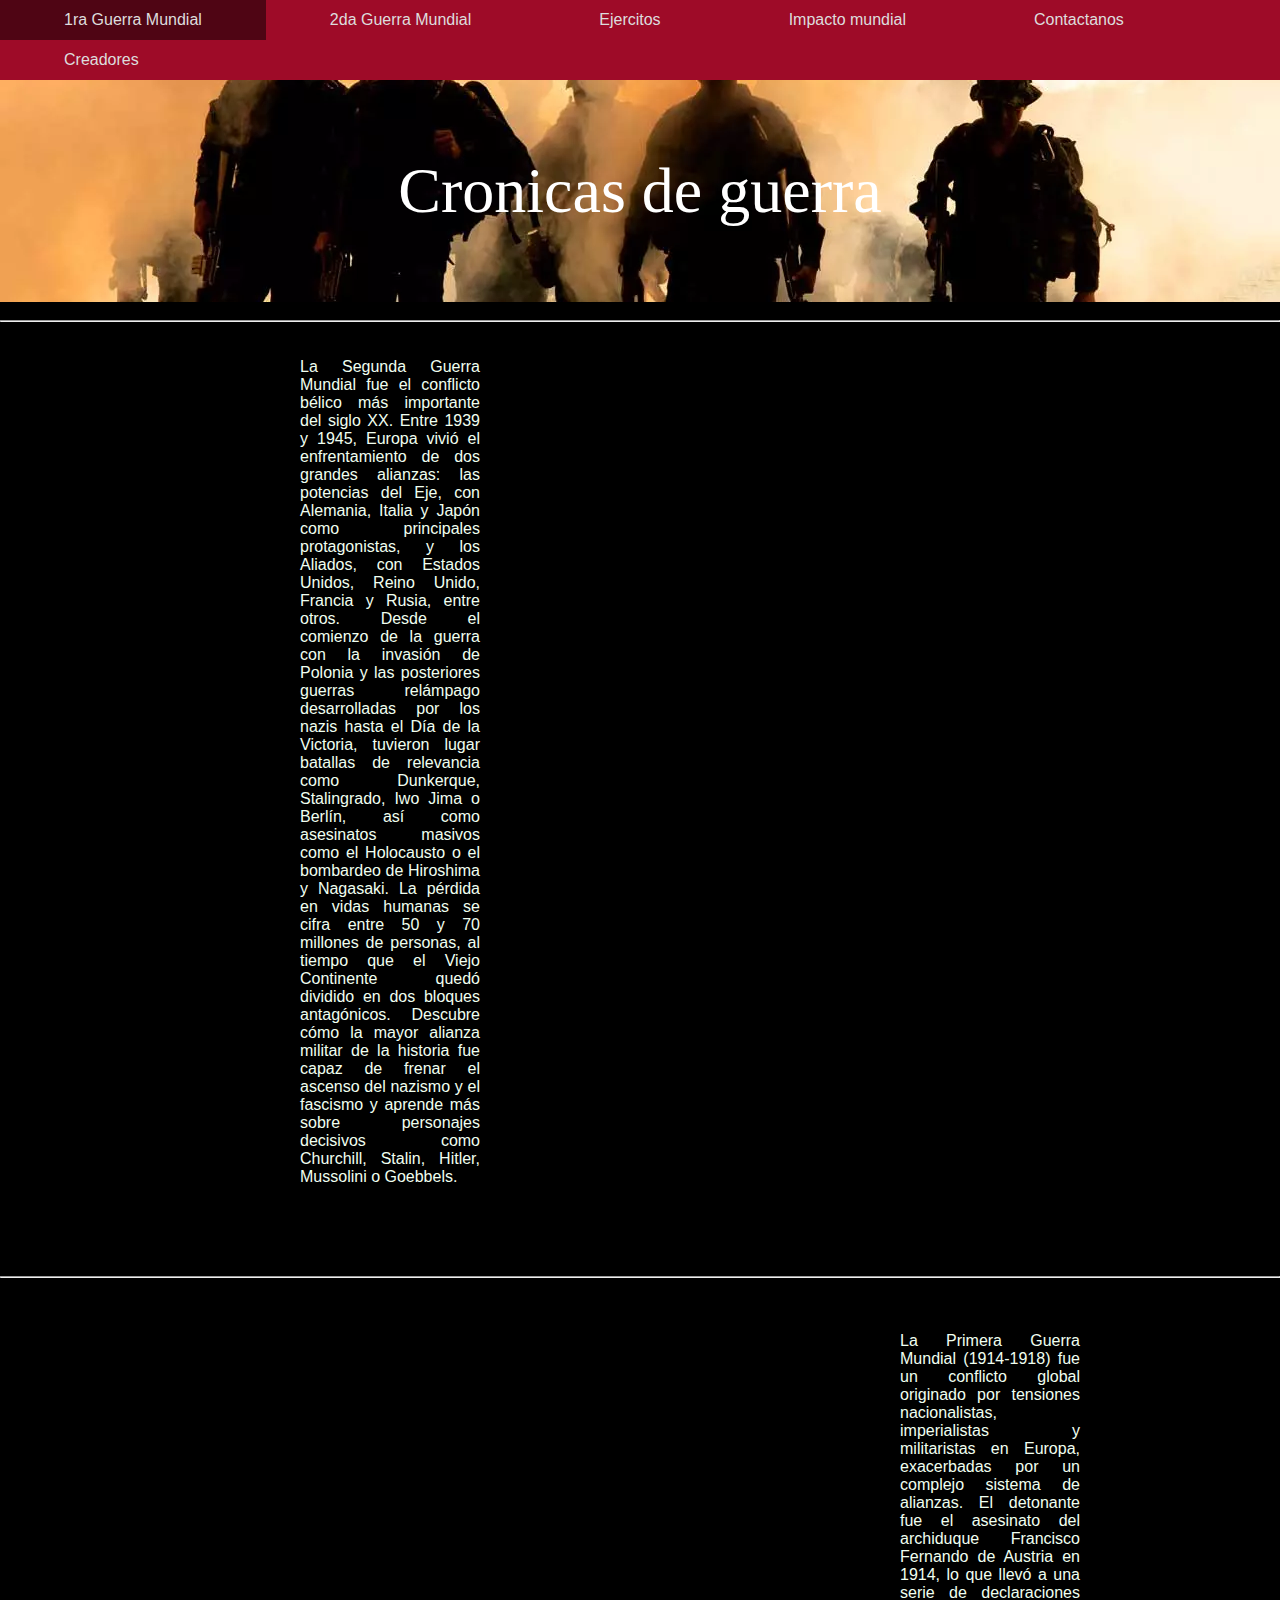
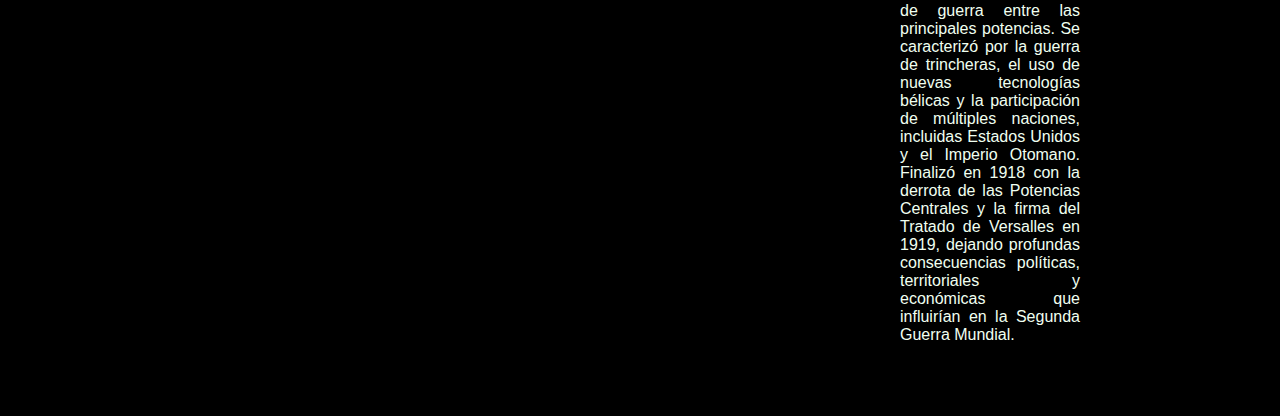
<file: Index.html>
<!DOCTYPE html>
<html lang="en">
<head>
    <meta charset="UTF-8">
    <meta name="viewport" content="width=device-width, initial-scale=1.0">
    <title>Cronicas de guerra</title>
    <link rel="stylesheet" href="css/Style.css">
</head>
<body>
    <nav>
        <ul>
            
            <li><a href="primera guerra.html">1ra Guerra Mundial</a></li>
            <li><a href="2 Guerra Mundial.html">2da Guerra Mundial</a></li>
            <li><a href="#">Ejercitos</a>
                <ul>
                    <li><a href="maquinaria.html">Maquinaria</a></li>
                    <li><a href="estrategias.html">Estrategia</a></li>
                    <li><a href="artileria.html">Artilleria</a></li>
                </ul>
            </li>
            <li><a href="Impacto_mundial.html">Impacto mundial</a></li>
            <li><a href="Formulario.html ">Contactanos</a></li>
            <li><a href="Creadores.html">Creadores</a></li>

        </ul>
    </nav>
    <div class="Cronicas">
        <br>
        Cronicas de guerra
        <br>
        <br>
    </div>
    <br>
    <hr style="size: 50px;">

    <div>
        <iframe class="dosguerras" width="560" height="315" src="https://www.youtube.com/embed/LRF6l0ci-D4?si=nzCKjThPgrMdLFnK" title="YouTube video player" frameborder="0" allow="accelerometer; autoplay; clipboard-write; encrypted-media; gyroscope; picture-in-picture; web-share" referrerpolicy="strict-origin-when-cross-origin" allowfullscreen></iframe>

    </div>
    
    <div class="divuno">
        <br>
        <div class="title"></div>
        <br>
    <p class="siglo">La Segunda Guerra Mundial fue el conflicto bélico más importante del siglo XX. Entre 1939 y 1945, Europa vivió 
        el enfrentamiento de dos grandes alianzas: las potencias del Eje, con Alemania, Italia y Japón como principales protagonistas, 
        y los Aliados, con Estados Unidos, Reino Unido, Francia y Rusia, entre otros. Desde el comienzo de la guerra con la invasión de 
        Polonia y las posteriores guerras relámpago desarrolladas por los nazis hasta el Día de la Victoria, tuvieron lugar batallas de 
        relevancia como Dunkerque, Stalingrado, Iwo Jima o Berlín, así como asesinatos masivos como el Holocausto o el bombardeo de Hiroshima
         y Nagasaki. La pérdida en vidas humanas se cifra entre 50 y 70 millones de personas, al tiempo que el Viejo Continente quedó dividido 
         en dos bloques antagónicos. Descubre cómo la mayor alianza militar de la historia fue capaz de frenar el ascenso del nazismo y el 
         fascismo y aprende más sobre personajes decisivos como Churchill, Stalin, Hitler, Mussolini o Goebbels.</p>
        <br>
        <br>
        <br>
        <br>
        <br>
    </div>
 
    <hr style="color: crimson; size: 50px;">

    <div>
        <iframe class="guerra1" width="560" height="315" src="https://www.youtube.com/embed/EbUxVNcMMXU?si=PiobxVv18xoz8VXK" title="YouTube video player" frameborder="0" allow="accelerometer; autoplay; clipboard-write; encrypted-media; gyroscope; picture-in-picture; web-share" referrerpolicy="strict-origin-when-cross-origin" allowfullscreen></iframe>

    </div>
    
    <div class="Ira">

        <br>
        <br>
       I Guerra Mundial: el Orden devastado
       <br>
    </div>

    <p class="primera">La Primera Guerra Mundial (1914-1918) fue un conflicto global originado por tensiones nacionalistas, imperialistas y militaristas
         en Europa, exacerbadas por un complejo sistema de alianzas. El detonante fue el asesinato del archiduque Francisco Fernando de 
         Austria en 1914, lo que llevó a una serie de declaraciones de guerra entre las principales potencias. Se caracterizó por la guerra 
         de trincheras, el uso de nuevas tecnologías bélicas y la participación de múltiples naciones, incluidas Estados Unidos y el Imperio 
         Otomano. Finalizó en 1918 con la derrota de las Potencias Centrales y la firma del Tratado de Versalles en 1919, dejando profundas 
         consecuencias políticas, territoriales y económicas que influirían en la Segunda Guerra Mundial.
    </p>
    <br>
    <br>
    <br>
    <br>
</div>

</body>
</html>
</file>
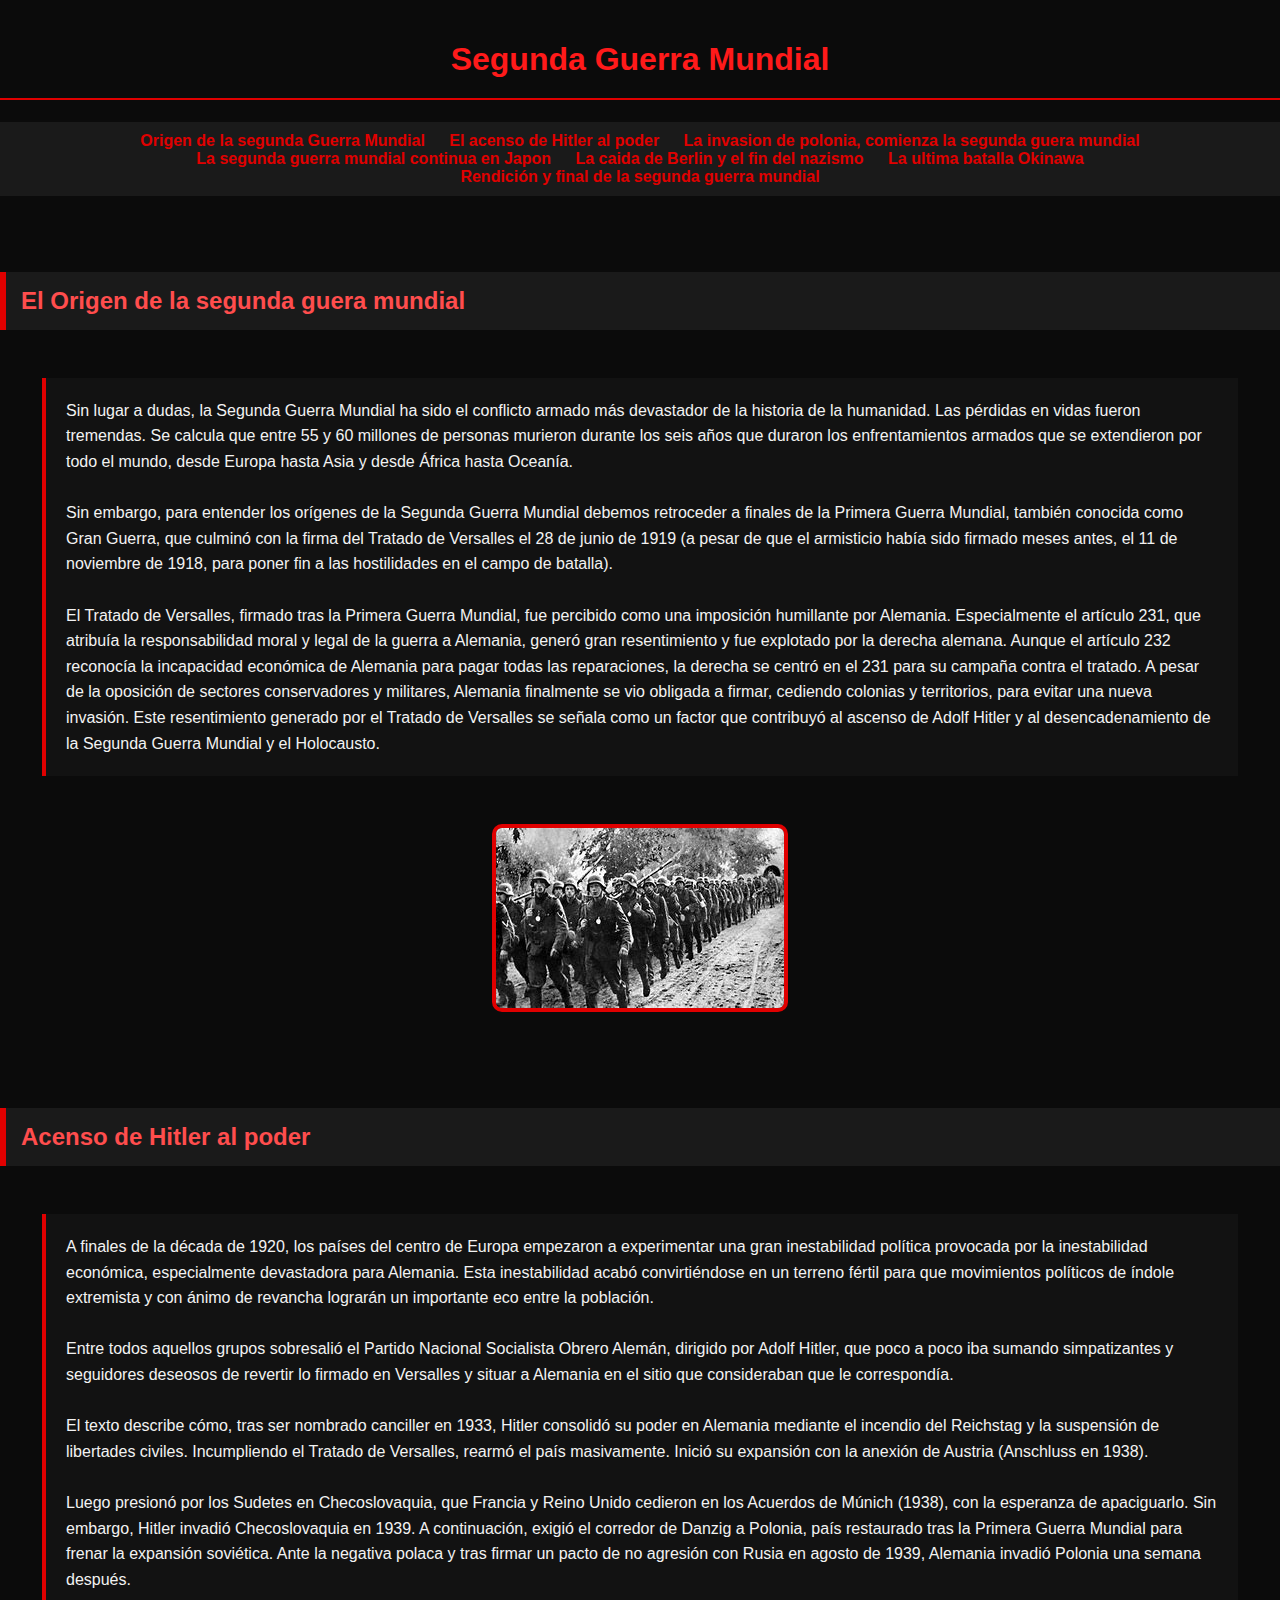
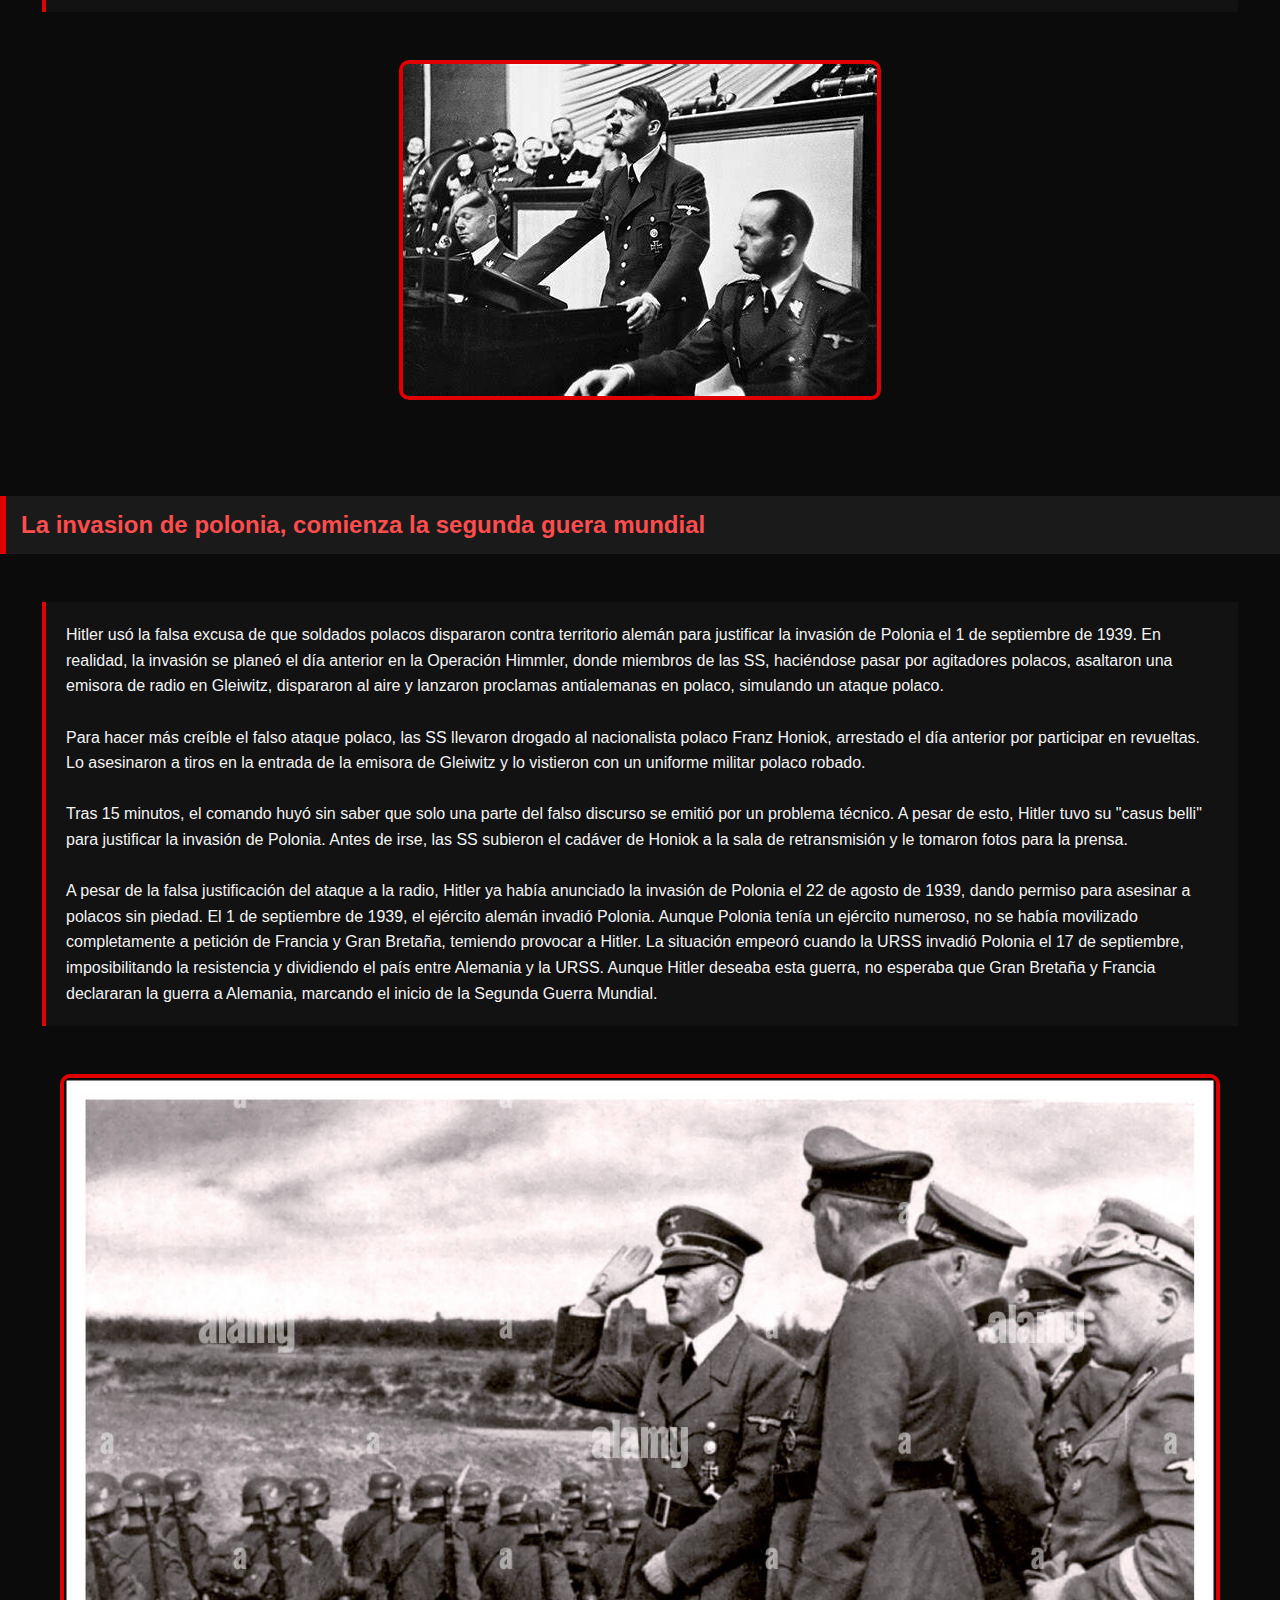
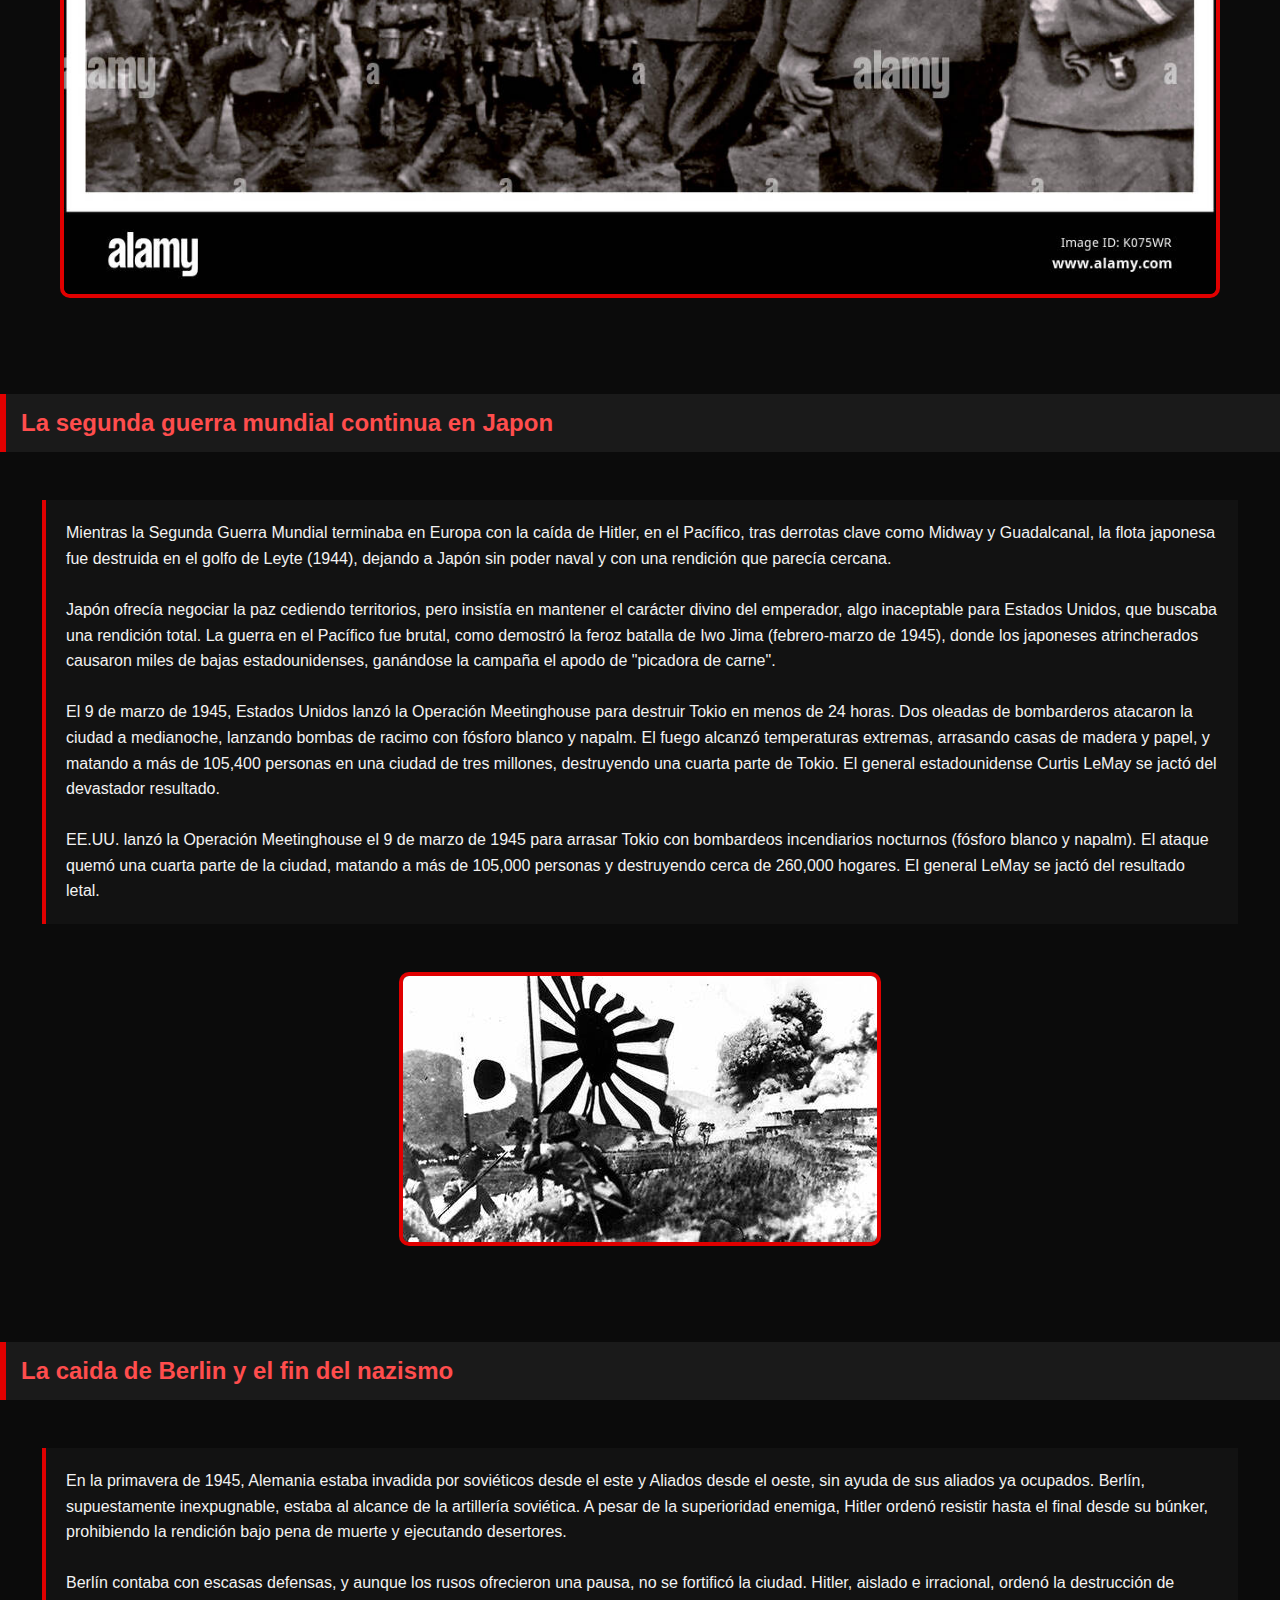
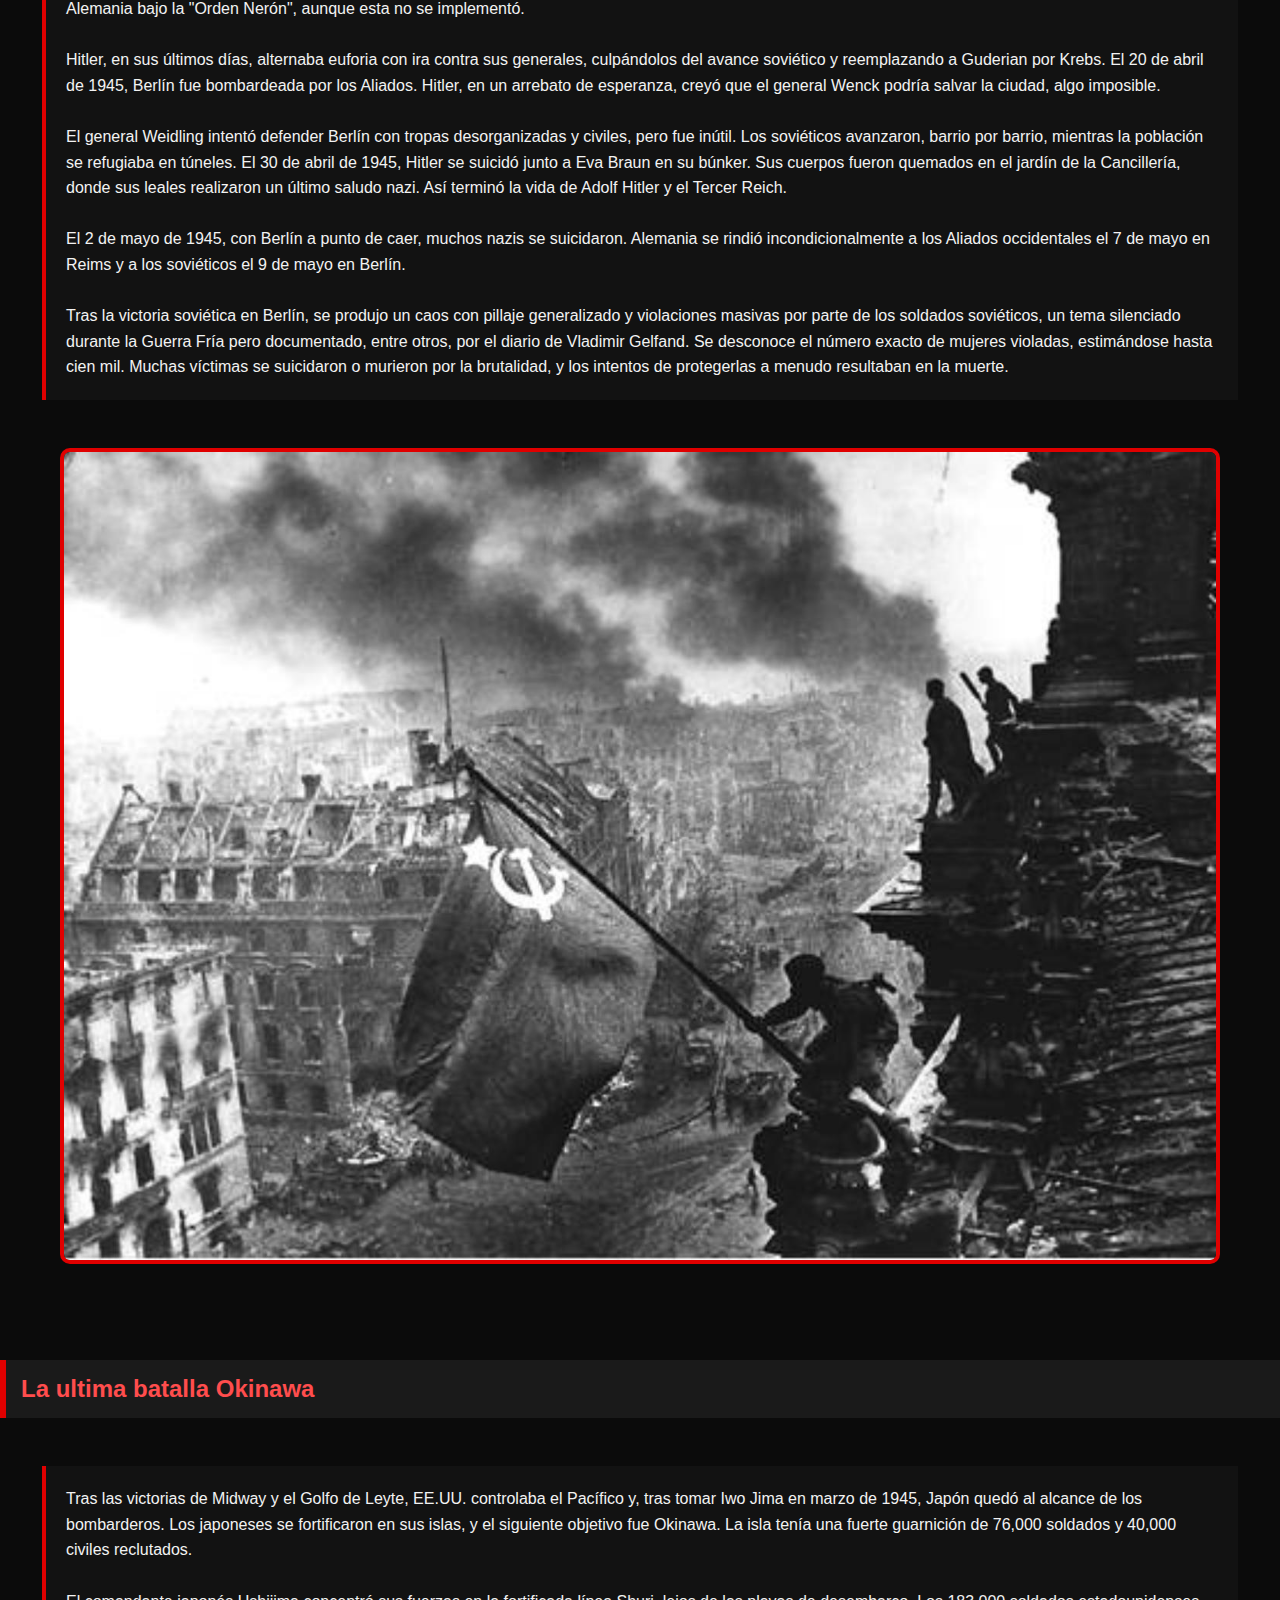
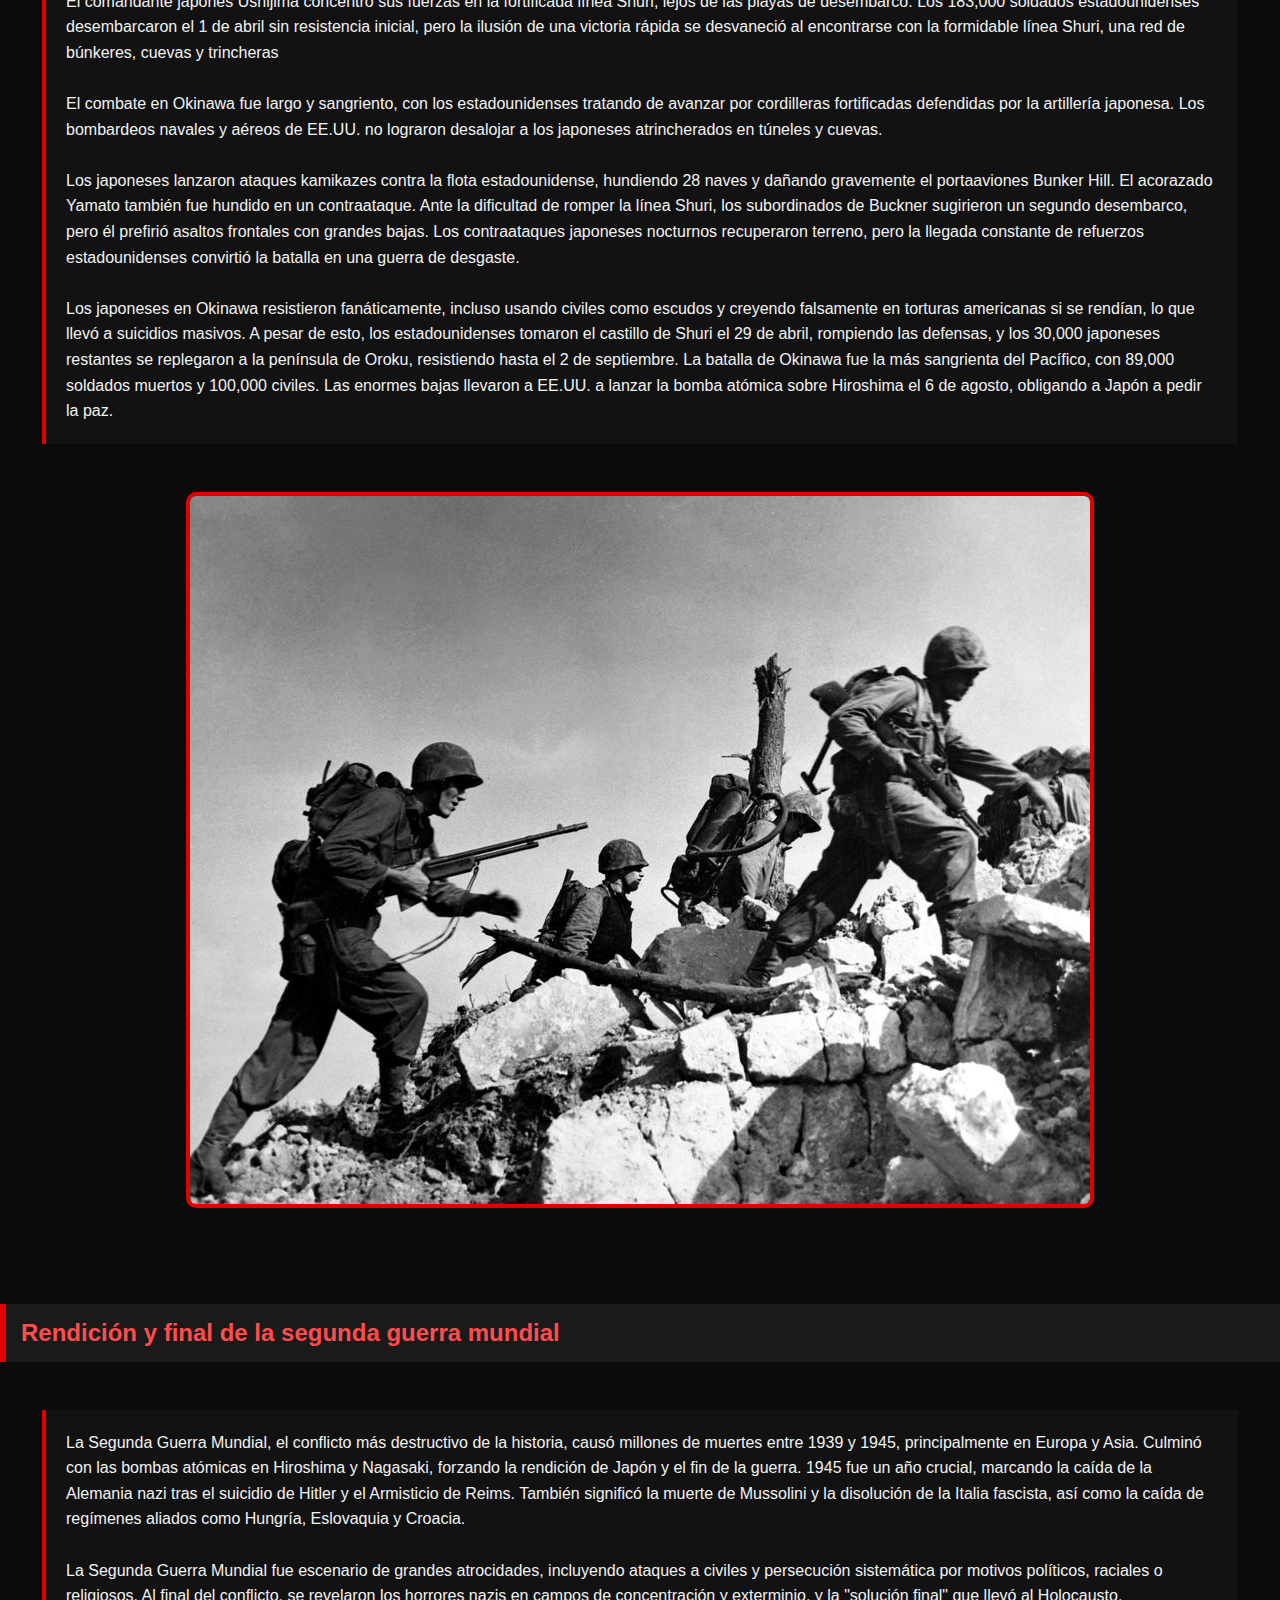
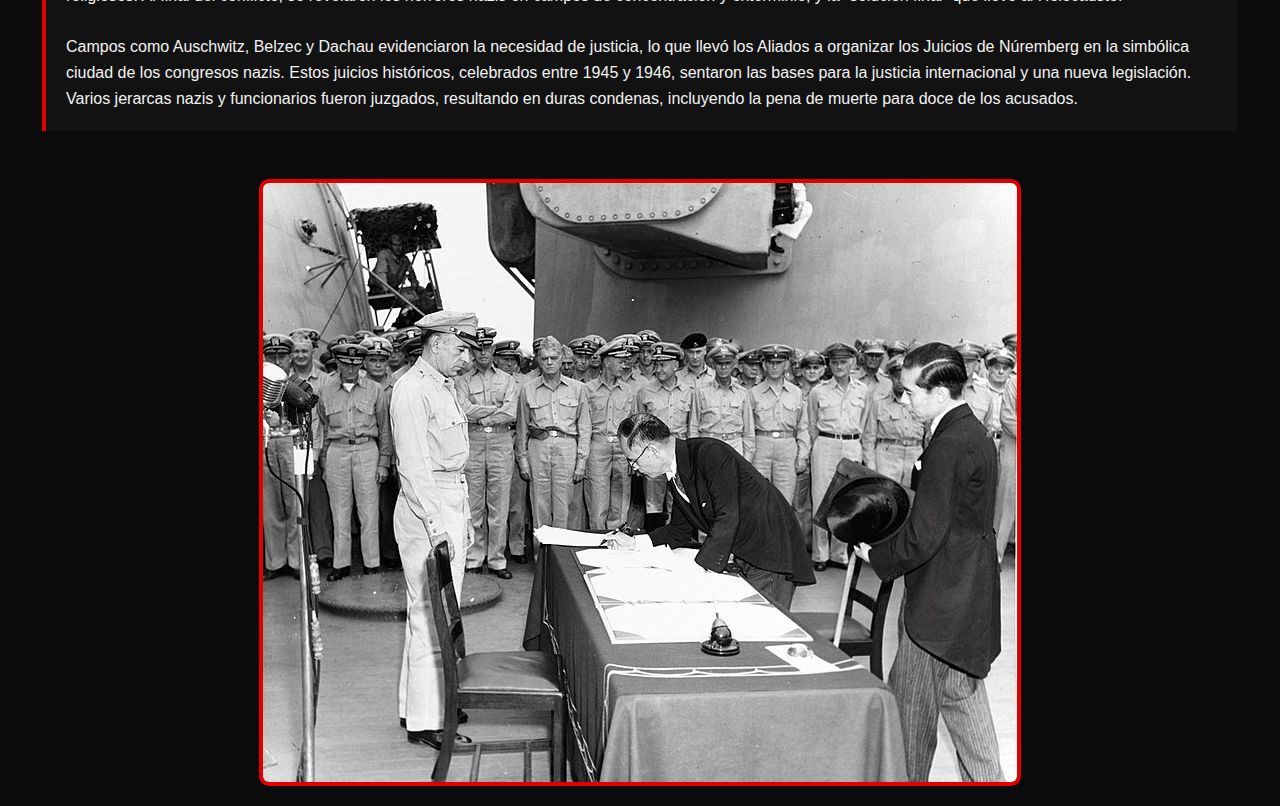
<file: 2 Guerra Mundial.html>
<!DOCTYPE html>
<html lang="en">
<head>
    <meta charset="UTF-8">
    <meta name="viewport" content="width=device-width, initial-scale=1.0">
    <title>2 Guerra Mundial</title>
    <link rel="stylesheet" href="css/segunda_guerra.css">
</head>
<body>
    <h1>Segunda Guerra Mundial</h1>
    <nav>
        </ul>
            <li><a href="# origen">Origen de la segunda Guerra Mundial</a></li>
            <li><a href="#acenso">El acenso de Hitler al poder</a></li>
            <li><a href="#invasion">La invasion de polonia, comienza la segunda guera mundial</a></li>
            <li><a href="#Japon">La segunda guerra mundial continua en Japon</a></li>
            <li><a href="#Caida">La caida de Berlin y el fin del nazismo</a></li>
            <li><a href="#Ultima">La ultima batalla Okinawa</a></li>
            <li><a href="#Rendicion">Rendición y final de la segunda guerra mundial</a></li>
        </ul>
    </nav>

    <br>
    <br>
    <div id="origen">
      <h2>El Origen de la segunda guera mundial</h2>
      <br>
    </div>

<p class="origen">Sin lugar a dudas, la Segunda Guerra Mundial ha sido el conflicto armado más devastador de la historia de la humanidad. Las pérdidas en vidas fueron tremendas. Se calcula que entre 55 y 60 millones de personas murieron durante los seis años que duraron los enfrentamientos armados que se extendieron por todo el mundo, desde Europa hasta Asia y desde África hasta Oceanía.
<br>
<br>
Sin embargo, para entender los orígenes de la Segunda Guerra Mundial debemos retroceder a finales de la Primera Guerra Mundial, también conocida como Gran Guerra, que culminó con la firma del Tratado de Versalles el 28 de junio de 1919 (a pesar de que el armisticio había sido firmado meses antes, el 11 de noviembre de 1918, para poner fin a las hostilidades en el campo de batalla).
<br>
<br>
El Tratado de Versalles, firmado tras la Primera Guerra Mundial, fue percibido como una imposición humillante por Alemania. Especialmente el artículo 231, que atribuía la responsabilidad moral y legal de la guerra a Alemania, generó gran resentimiento y fue explotado por la derecha alemana. Aunque el artículo 232 reconocía la incapacidad económica de Alemania para pagar todas las reparaciones, la derecha se centró en el 231 para su campaña contra el tratado. A pesar de la oposición de sectores conservadores y militares, Alemania finalmente se vio obligada a firmar, cediendo colonias y territorios, para evitar una nueva invasión. Este resentimiento generado por el Tratado de Versalles se señala como un factor que contribuyó al ascenso de Adolf Hitler y al desencadenamiento de la Segunda Guerra Mundial y el Holocausto.</p>
<br>
<img src="img/descargar.jpeg" alt="Origen de la guerra">

<br>
<br>
<div id="acenso">
  <h2> Acenso de Hitler al poder</h2>
  <br>
</div>

<p class="acenso">A finales de la década de 1920, los países del centro de Europa empezaron a experimentar una gran inestabilidad política provocada por la inestabilidad económica, especialmente devastadora para Alemania. Esta inestabilidad acabó convirtiéndose en un terreno fértil para que movimientos políticos de índole extremista y con ánimo de revancha lograrán un importante eco entre la población.
<br>
<br>
Entre todos aquellos grupos sobresalió el Partido Nacional Socialista Obrero Alemán, dirigido por Adolf Hitler, que poco a poco iba sumando simpatizantes y seguidores deseosos de revertir lo firmado en Versalles y situar a Alemania en el sitio que consideraban que le correspondía.
<br>
<br>
El texto describe cómo, tras ser nombrado canciller en 1933, Hitler consolidó su poder en Alemania mediante el incendio del Reichstag y la suspensión de libertades civiles. Incumpliendo el Tratado de Versalles, rearmó el país masivamente. Inició su expansión con la anexión de Austria (Anschluss en 1938).
<br>
<br>    
Luego presionó por los Sudetes en Checoslovaquia, que Francia y Reino Unido cedieron en los Acuerdos de Múnich (1938), con la esperanza de apaciguarlo. Sin embargo, Hitler invadió Checoslovaquia en 1939. A continuación, exigió el corredor de Danzig a Polonia, país restaurado tras la Primera Guerra Mundial para frenar la expansión soviética. Ante la negativa polaca y tras firmar un pacto de no agresión con Rusia en agosto de 1939, Alemania invadió Polonia una semana después.</p>
<br>

<img src="img/Hitler.jpeg" alt="Hitler">

<br>
<br>
<div id="invasion">
    <h2>La invasion de polonia, comienza la segunda guera mundial</h2>
  <br>
</div>

<p class="invasion">Hitler usó la falsa excusa de que soldados polacos dispararon contra territorio alemán para justificar la invasión de Polonia el 1 de septiembre de 1939. En realidad, la invasión se planeó el día anterior en la Operación Himmler, donde miembros de las SS, haciéndose pasar por agitadores polacos, asaltaron una emisora de radio en Gleiwitz, dispararon al aire y lanzaron proclamas antialemanas en polaco, simulando un ataque polaco.
<br>
<br>
Para hacer más creíble el falso ataque polaco, las SS llevaron drogado al nacionalista polaco Franz Honiok, arrestado el día anterior por participar en revueltas. Lo asesinaron a tiros en la entrada de la emisora de Gleiwitz y lo vistieron con un uniforme militar polaco robado.
<br>
<br>
Tras 15 minutos, el comando huyó sin saber que solo una parte del falso discurso se emitió por un problema técnico. A pesar de esto, Hitler tuvo su "casus belli" para justificar la invasión de Polonia. Antes de irse, las SS subieron el cadáver de Honiok a la sala de retransmisión y le tomaron fotos para la prensa.
<br>
<br>
A pesar de la falsa justificación del ataque a la radio, Hitler ya había anunciado la invasión de Polonia el 22 de agosto de 1939, dando permiso para asesinar a polacos sin piedad. El 1 de septiembre de 1939, el ejército alemán invadió Polonia. Aunque Polonia tenía un ejército numeroso, no se había movilizado completamente a petición de Francia y Gran Bretaña, temiendo provocar a Hitler. La situación empeoró cuando la URSS invadió Polonia el 17 de septiembre, imposibilitando la resistencia y dividiendo el país entre Alemania y la URSS. Aunque Hitler deseaba esta guerra, no esperaba que Gran Bretaña y Francia declararan la guerra a Alemania, marcando el inicio de la Segunda Guerra Mundial.
</p>
<br>


<img src="img/Invasion.jpeg" alt="Polonia">


<br>
<br>
<div id="Japon">
    <h2>La segunda guerra mundial continua en Japon</h2>
  <br>
</div>

<p class="Japon">Mientras la Segunda Guerra Mundial terminaba en Europa con la caída de Hitler, en el Pacífico, tras derrotas clave como Midway y Guadalcanal, la flota japonesa fue destruida en el golfo de Leyte (1944), dejando a Japón sin poder naval y con una rendición que parecía cercana.<br>
<br>
Japón ofrecía negociar la paz cediendo territorios, pero insistía en mantener el carácter divino del emperador, algo inaceptable para Estados Unidos, que buscaba una rendición total. La guerra en el Pacífico fue brutal, como demostró la feroz batalla de Iwo Jima (febrero-marzo de 1945), donde los japoneses atrincherados causaron miles de bajas estadounidenses, ganándose la campaña el apodo de "picadora de carne".
<br>
<br>
El 9 de marzo de 1945, Estados Unidos lanzó la Operación Meetinghouse para destruir Tokio en menos de 24 horas. Dos oleadas de bombarderos atacaron la ciudad a medianoche, lanzando bombas de racimo con fósforo blanco y napalm. El fuego alcanzó temperaturas extremas, arrasando casas de madera y papel, y matando a más de 105,400 personas en una ciudad de tres millones, destruyendo una cuarta parte de Tokio. El general estadounidense Curtis LeMay se jactó del devastador resultado.<br>
<br>
EE.UU. lanzó la Operación Meetinghouse el 9 de marzo de 1945 para arrasar Tokio con bombardeos incendiarios nocturnos (fósforo blanco y napalm). El ataque quemó una cuarta parte de la ciudad, matando a más de 105,000 personas y destruyendo cerca de 260,000 hogares. El general LeMay se jactó del resultado letal.
</p>
<br>

<img src="img/Japon.jpeg" alt="japon">


<br>
<br>
<div id="Caida">
  <h2>La caida de Berlin y el fin del nazismo</h2>
  <br>
</div>

<p class="Caida">En la primavera de 1945, Alemania estaba invadida por soviéticos desde el este y Aliados desde el oeste, sin ayuda de sus aliados ya ocupados. Berlín, supuestamente inexpugnable, estaba al alcance de la artillería soviética. A pesar de la superioridad enemiga, Hitler ordenó resistir hasta el final desde su búnker, prohibiendo la rendición bajo pena de muerte y ejecutando desertores.<br>
<br>
Berlín contaba con escasas defensas, y aunque los rusos ofrecieron una pausa, no se fortificó la ciudad. Hitler, aislado e irracional, ordenó la destrucción de Alemania bajo la "Orden Nerón", aunque esta no se implementó.
<br>
<br>
Hitler, en sus últimos días, alternaba euforia con ira contra sus generales, culpándolos del avance soviético y reemplazando a Guderian por Krebs. El 20 de abril de 1945, Berlín fue bombardeada por los Aliados. Hitler, en un arrebato de esperanza, creyó que el general Wenck podría salvar la ciudad, algo imposible.
<br>
<br>
El general Weidling intentó defender Berlín con tropas desorganizadas y civiles, pero fue inútil. Los soviéticos avanzaron, barrio por barrio, mientras la población se refugiaba en túneles. El 30 de abril de 1945, Hitler se suicidó junto a Eva Braun en su búnker. Sus cuerpos fueron quemados en el jardín de la Cancillería, donde sus leales realizaron un último saludo nazi. Así terminó la vida de Adolf Hitler y el Tercer Reich.
<br>
<br>
El 2 de mayo de 1945, con Berlín a punto de caer, muchos nazis se suicidaron. Alemania se rindió incondicionalmente a los Aliados occidentales el 7 de mayo en Reims y a los soviéticos el 9 de mayo en Berlín.<br>
<br>
Tras la victoria soviética en Berlín, se produjo un caos con pillaje generalizado y violaciones masivas por parte de los soldados soviéticos, un tema silenciado durante la Guerra Fría pero documentado, entre otros, por el diario de Vladimir Gelfand. Se desconoce el número exacto de mujeres violadas, estimándose hasta cien mil. Muchas víctimas se suicidaron o murieron por la brutalidad, y los intentos de protegerlas a menudo resultaban en la muerte.</p>
<br>
<img src="img/Berlin.jpeg" alt="Berlin">


<br>
<br>
<div id="Ultima">
<h2>La ultima batalla Okinawa</h2>
  <br>
</div>

<p class="Ultima">Tras las victorias de Midway y el Golfo de Leyte, EE.UU. controlaba el Pacífico y, tras tomar Iwo Jima en marzo de 1945, Japón quedó al alcance de los bombarderos. Los japoneses se fortificaron en sus islas, y el siguiente objetivo fue Okinawa. La isla tenía una fuerte guarnición de 76,000 soldados y 40,000 civiles reclutados.
<br>    
<br>
El comandante japonés Ushijima concentró sus fuerzas en la fortificada línea Shuri, lejos de las playas de desembarco. Los 183,000 soldados estadounidenses desembarcaron el 1 de abril sin resistencia inicial, pero la ilusión de una victoria rápida se desvaneció al encontrarse con la formidable línea Shuri, una red de búnkeres, cuevas y trincheras
<br>    
<br>
El combate en Okinawa fue largo y sangriento, con los estadounidenses tratando de avanzar por cordilleras fortificadas defendidas por la artillería japonesa. Los bombardeos navales y aéreos de EE.UU. no lograron desalojar a los japoneses atrincherados en túneles y cuevas.
<br>    
<br>
Los japoneses lanzaron ataques kamikazes contra la flota estadounidense, hundiendo 28 naves y dañando gravemente el portaaviones Bunker Hill. El acorazado Yamato también fue hundido en un contraataque. Ante la dificultad de romper la línea Shuri, los subordinados de Buckner sugirieron un segundo desembarco, pero él prefirió asaltos frontales con grandes bajas. Los contraataques japoneses nocturnos recuperaron terreno, pero la llegada constante de refuerzos estadounidenses convirtió la batalla en una guerra de desgaste.
<br>    
<br>
Los japoneses en Okinawa resistieron fanáticamente, incluso usando civiles como escudos y creyendo falsamente en torturas americanas si se rendían, lo que llevó a suicidios masivos. A pesar de esto, los estadounidenses tomaron el castillo de Shuri el 29 de abril, rompiendo las defensas, y los 30,000 japoneses restantes se replegaron a la península de Oroku, resistiendo hasta el 2 de septiembre. La batalla de Okinawa fue la más sangrienta del Pacífico, con 89,000 soldados muertos y 100,000 civiles. Las enormes bajas llevaron a EE.UU. a lanzar la bomba atómica sobre Hiroshima el 6 de agosto, obligando a Japón a pedir la paz.
</p>
<br>

<img src="img/Okinawa.jpg" alt="Okinawa">


<br>
<br>
<div id="Rendicion">
<h2>Rendición y final de la segunda guerra mundial</h2>
  <br>
</div>

<p class="Rendicion">La Segunda Guerra Mundial, el conflicto más destructivo de la historia, causó millones de muertes entre 1939 y 1945, principalmente en Europa y Asia. Culminó con las bombas atómicas en Hiroshima y Nagasaki, forzando la rendición de Japón y el fin de la guerra. 1945 fue un año crucial, marcando la caída de la Alemania nazi tras el suicidio de Hitler y el Armisticio de Reims. También significó la muerte de Mussolini y la disolución de la Italia fascista, así como la caída de regímenes aliados como Hungría, Eslovaquia y Croacia.
<br>
<br>
La Segunda Guerra Mundial fue escenario de grandes atrocidades, incluyendo ataques a civiles y persecución sistemática por motivos políticos, raciales o religiosos. Al final del conflicto, se revelaron los horrores nazis en campos de concentración y exterminio, y la "solución final" que llevó al Holocausto.
<br>
<br>
Campos como Auschwitz, Belzec y Dachau evidenciaron la necesidad de justicia, lo que llevó los Aliados a organizar los Juicios de Núremberg en la simbólica ciudad de los congresos nazis. Estos juicios históricos, celebrados entre 1945 y 1946, sentaron las bases para la justicia internacional y una nueva legislación. Varios jerarcas nazis y funcionarios fueron juzgados, resultando en duras condenas, incluyendo la pena de muerte para doce de los acusados.
</p>
<br>

<img src="img/Rendición.jpeg" alt="Guera final">

</body>
</html>
</file>
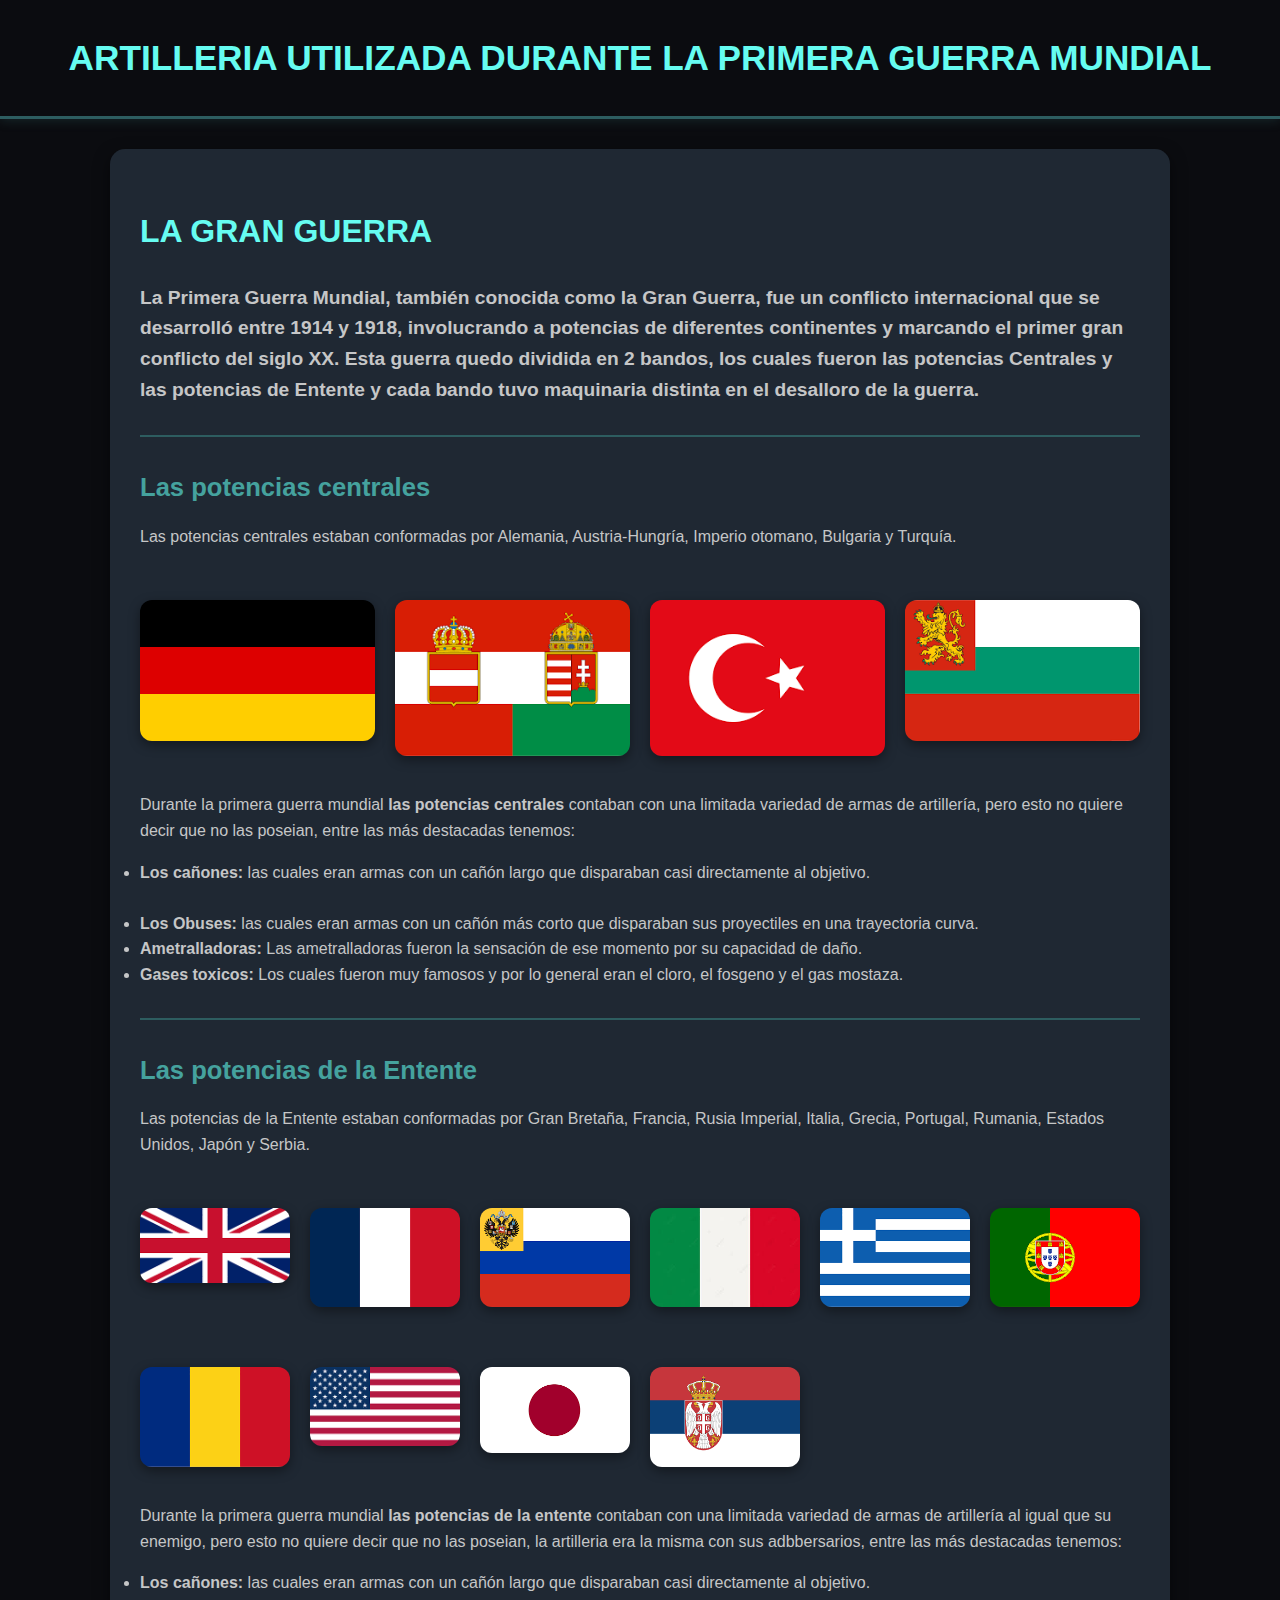
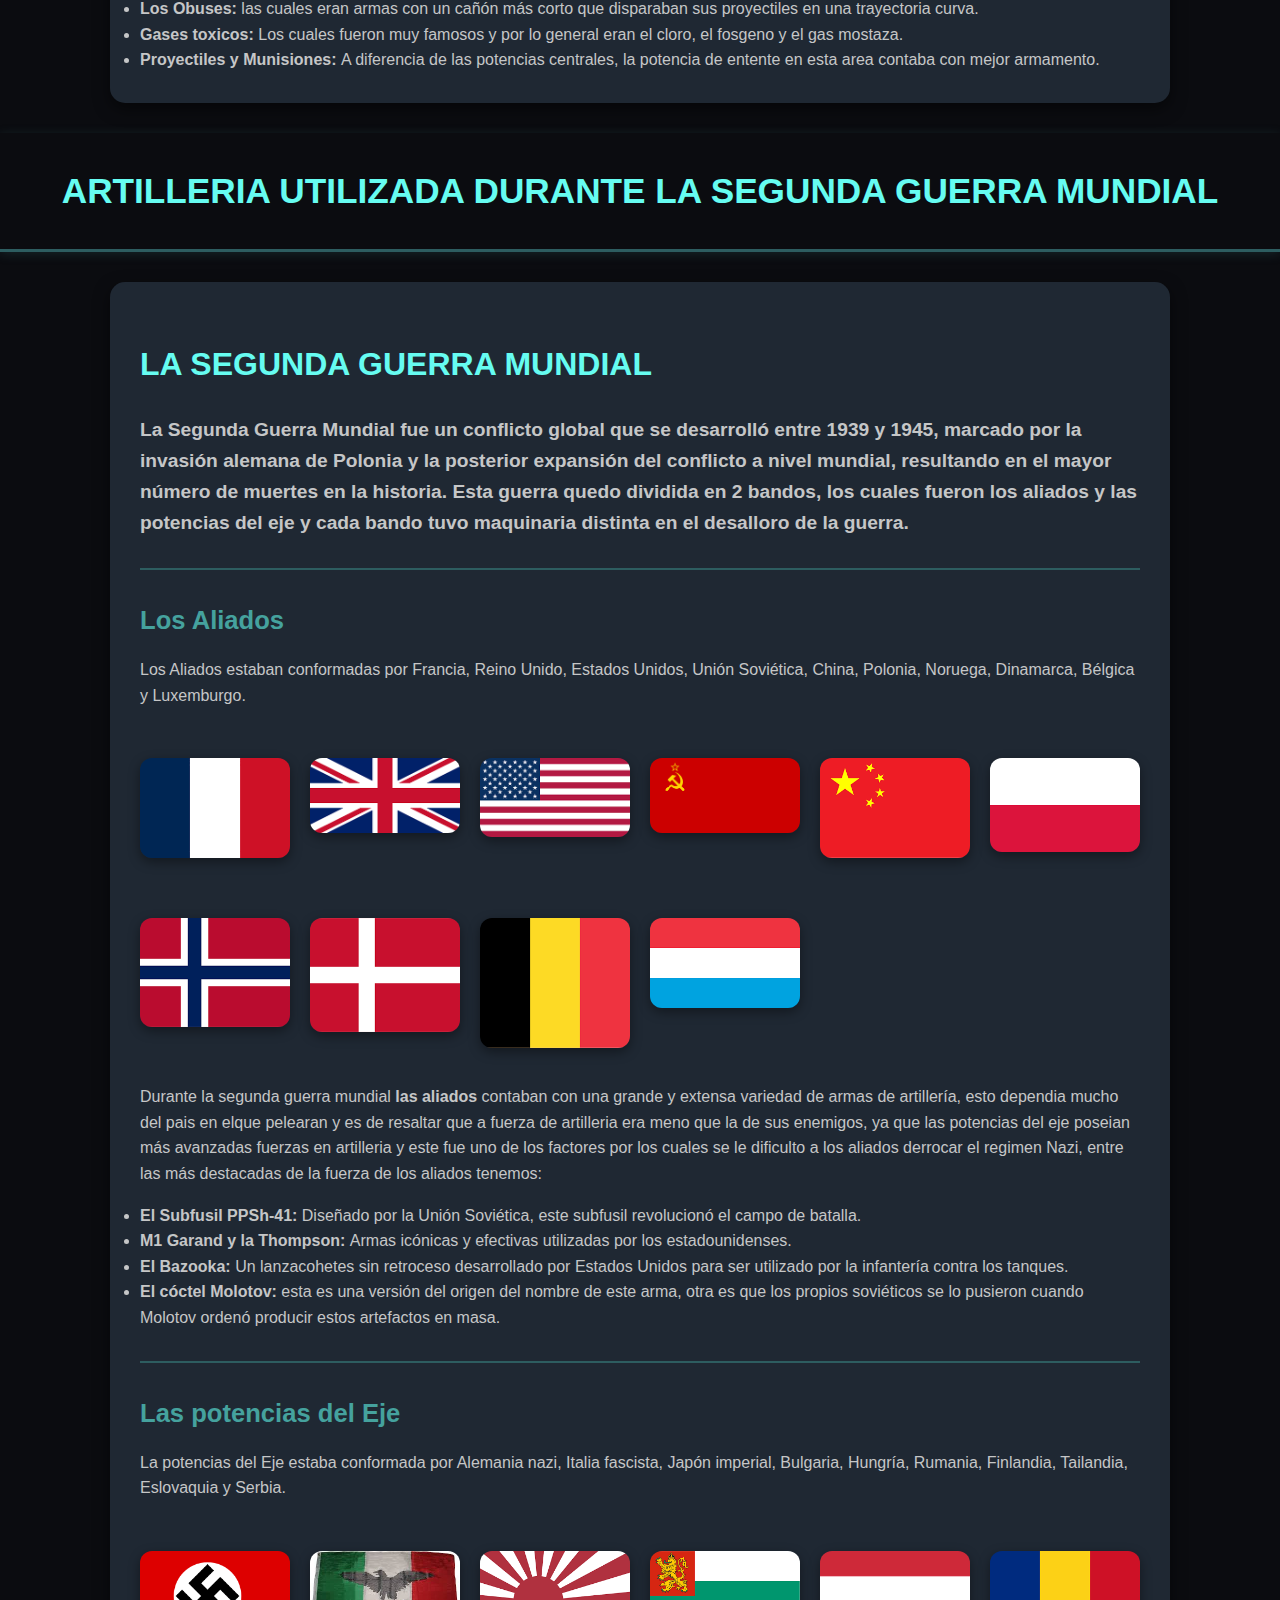
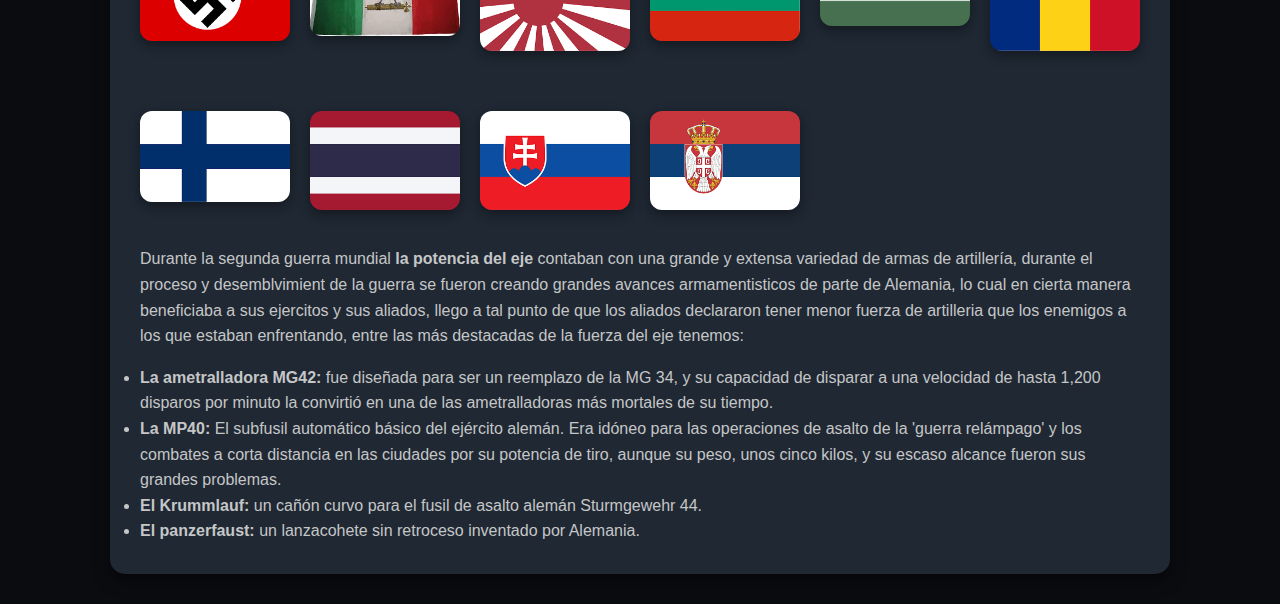
<file: artileria.html>
<!DOCTYPE html>
<html lang="es">
<head>
    <meta charset="UTF-8">
    <meta name="viewport" content="width=device-width, initial-scale=1.0">
    <title>Artilleria</title>
    <link rel="stylesheet" href="css/styleEjercitos.css">
</head>
<body>
    <header id="main-header">
        <h1>ARTILLERIA UTILIZADA DURANTE LA PRIMERA GUERRA MUNDIAL</h1>
    </header>
    <section class="content">
        <h2>LA GRAN GUERRA</h2>
        <h4>La Primera Guerra Mundial, también conocida como la Gran Guerra, fue un conflicto internacional que se desarrolló entre 1914 y 1918, involucrando a potencias de diferentes continentes y marcando el primer gran conflicto del siglo XX. Esta guerra quedo dividida en 2 bandos, los cuales fueron <strong> las potencias Centrales</strong> y <strong>las potencias de Entente</strong> y cada bando tuvo maquinaria distinta en el desalloro de la guerra. </h4>
        <hr>

        <!--Potencias centrales-->
        <h3>Las potencias centrales</h3>
        <p>Las potencias centrales estaban conformadas por Alemania, Austria-Hungría, Imperio otomano, Bulgaria y Turquía. </p>
        <div class="galeria">
        <img src="img/alemani.png" alt="banderas">
        <img src="img/a-h.png" alt="banderas">
        <img src="img/oto.png" alt="banderas">
        <img src="img/bulgaria.png" alt="banderas">
        </div>
        <p>Durante la primera guerra mundial <strong>las potencias centrales</strong> contaban con una limitada variedad de armas de artillería,
            pero esto no quiere decir que no las poseian, entre las más destacadas tenemos:</p>
        <li><strong>Los cañones: </strong>las cuales eran armas con un cañón largo que disparaban casi directamente al objetivo.</li><br>
        <li><strong>Los Obuses: </strong>las cuales eran armas con un cañón más corto que disparaban sus proyectiles en una trayectoria curva.</li>
        <li><strong>Ametralladoras: </strong>Las ametralladoras fueron la sensación de ese momento por su capacidad de daño.</li>
        <li><strong>Gases toxicos: </strong>Los cuales fueron muy famosos y por lo general eran el cloro, el fosgeno y el gas mostaza.</li>
        <hr>

        <!--Potencias de la entente-->
        <h3>Las potencias de la Entente</h3>
        <p>Las potencias de la Entente estaban conformadas por Gran Bretaña, Francia, Rusia Imperial, Italia, Grecia, Portugal, Rumania, Estados Unidos, Japón y Serbia. </p>
        <div class="galeria">
        <img src="img/gb.png" alt="banderas">
        <img src="img/francia.png" alt="banderas">
        <img src="img/R-i.png" alt="banderas">
        <img src="img/italia.jpeg" alt="banderas">
        <img src="img/grecia.png" alt="banderas">
        <img src="img/portugal.png" alt="banderas">
        <img src="img/rumania.png" alt="banderas">
        <img src="img/eeuu.png" alt="banderas">
        <img src="img/japon.png" alt="banderas">
        <img src="img/serbia.png" alt="banderas">
        </div>
        <p>Durante la primera guerra mundial <strong>las potencias de la entente</strong> contaban con una limitada variedad de armas de artillería al igual que su enemigo,
            pero esto no quiere decir que no las poseian, la artilleria era la misma con sus adbbersarios, entre las más destacadas tenemos:</p>
        <li><strong>Los cañones: </strong>las cuales eran armas con un cañón largo que disparaban casi directamente al objetivo.</li>
        <li><strong>Los Obuses: </strong>las cuales eran armas con un cañón más corto que disparaban sus proyectiles en una trayectoria curva.</li>
        <li><strong>Gases toxicos: </strong>Los cuales fueron muy famosos y por lo general eran el cloro, el fosgeno y el gas mostaza.</li>
        <li><strong>Proyectiles y Munisiones: </strong>A diferencia de las potencias centrales, la potencia de entente en esta area contaba con mejor armamento.</li>
    </section>

    <header id="main-header">
        <h1>ARTILLERIA UTILIZADA DURANTE LA SEGUNDA GUERRA MUNDIAL</h1>
    </header>
    <section class="content">
        <h2>LA SEGUNDA GUERRA MUNDIAL</h2>
        <h4>La Segunda Guerra Mundial fue un conflicto global que se desarrolló entre 1939 y 1945, marcado por la invasión alemana de Polonia y la posterior expansión del conflicto 
            a nivel mundial, resultando en el mayor número de muertes en la historia. Esta guerra quedo dividida en 2 bandos, los cuales fueron <strong> los aliados</strong> y <strong>
            las potencias del eje</strong> y cada bando tuvo maquinaria distinta en el desalloro de la guerra.</h4>
        <hr>
        
        <!--Los aliados-->
        <h3>Los Aliados</h3>
        <p>Los Aliados estaban conformadas por Francia, Reino Unido, Estados Unidos, Unión Soviética, China, Polonia, Noruega, Dinamarca, Bélgica y  Luxemburgo.</p>
        <div class="galeria">
        <img src="img/francia.png" alt="banderas">
        <img src="img/gb.png" alt="banderas">
        <img src="img/eeuu.png" alt="banderas">
        <img src="img/USo.png" alt="banderas">
        <img src="img/china.png" alt="banderas">
        <img src="img/polo.png" alt="banderas">
        <img src="img/noruega.png" alt="banderas">
        <img src="img/dina.png" alt="banderas">
        <img src="img/belga.png" alt="banderas">
        <img src="img/lxmb.png" alt="banderas">
        </div>
        <p>Durante la segunda guerra mundial <strong>las aliados</strong> contaban con una grande y extensa variedad de armas de artillería,
            esto dependia mucho del pais en elque pelearan y es de resaltar que a fuerza de artilleria era meno que la de sus enemigos, ya que 
            las potencias del eje poseian más avanzadas fuerzas en artilleria y este fue uno de los factores por los cuales se le dificulto a 
            los aliados derrocar el regimen Nazi, entre las más destacadas de la fuerza de los aliados tenemos:</p>
        <li><strong>El Subfusil PPSh-41: </strong>Diseñado por la Unión Soviética, este subfusil revolucionó el campo de batalla.</li>
        <li><strong>M1 Garand y la Thompson: </strong>Armas icónicas y efectivas utilizadas por los estadounidenses.</li>
        <li><strong>El Bazooka: </strong>Un lanzacohetes sin retroceso desarrollado por Estados Unidos para ser utilizado por la infantería contra los tanques.</li>
        <li><strong>El cóctel Molotov:  </strong>esta es una versión del origen del nombre de este arma, otra es que los propios soviéticos se lo pusieron cuando Molotov ordenó producir estos artefactos en masa.</li>
        <hr>

        <!--La potencia de Eje-->
        <h3>Las potencias del Eje</h3>
        <p>La potencias del Eje estaba conformada por Alemania nazi, Italia fascista, Japón imperial, Bulgaria, Hungría, Rumania, Finlandia, Tailandia, Eslovaquia y Serbia. </p>
        <div  class="galeria">
        <img src="img/alemania_nazi.png" alt="banderas">
        <img src="img/italia_f.jpeg" alt="banderas">
        <img src="img/japonI.png" alt="banderas">
        <img src="img/bulgaria.png" alt="banderas">
        <img src="img/hungria.png" alt="banderas">
        <img src="img/rumania.png" alt="banderas">
        <img src="img/fin.png" alt="banderas">
        <img src="img/tai.png" alt="banderas">
        <img src="img/eslo.png" alt="banderas">
        <img src="img/serbia.png" alt="banderas">
        </div>
        <p>Durante la segunda guerra mundial <strong>la potencia del eje</strong> contaban con una grande y extensa variedad de armas de artillería,
            durante el proceso y desemblvimient de la guerra se fueron creando grandes avances armamentisticos de parte de Alemania, lo cual en cierta
            manera beneficiaba a sus ejercitos y sus aliados, llego a tal punto de que los aliados declararon tener menor fuerza de artilleria que los
            enemigos a los que estaban enfrentando, entre las más destacadas de la fuerza del eje tenemos:</p>
        <li><strong>La ametralladora MG42:  </strong>fue diseñada para ser un reemplazo de la MG 34, y su capacidad de disparar a una velocidad de hasta 1,200 disparos por minuto la convirtió en una de las ametralladoras más mortales de su tiempo.</li>
        <li><strong>La MP40: </strong>El subfusil automático básico del ejército alemán. Era idóneo para las operaciones de asalto de la 'guerra relámpago' y los combates a corta distancia en las ciudades por su potencia de tiro, aunque su peso, unos cinco kilos, y su escaso alcance fueron sus grandes problemas.</li>
        <li><strong>El Krummlauf: </strong>un cañón curvo para el fusil de asalto alemán Sturmgewehr 44.</li>
        <li><strong>El panzerfaust:  </strong> un lanzacohete sin retroceso inventado por Alemania.</li>
    </section>
</body>
</html>
</file>
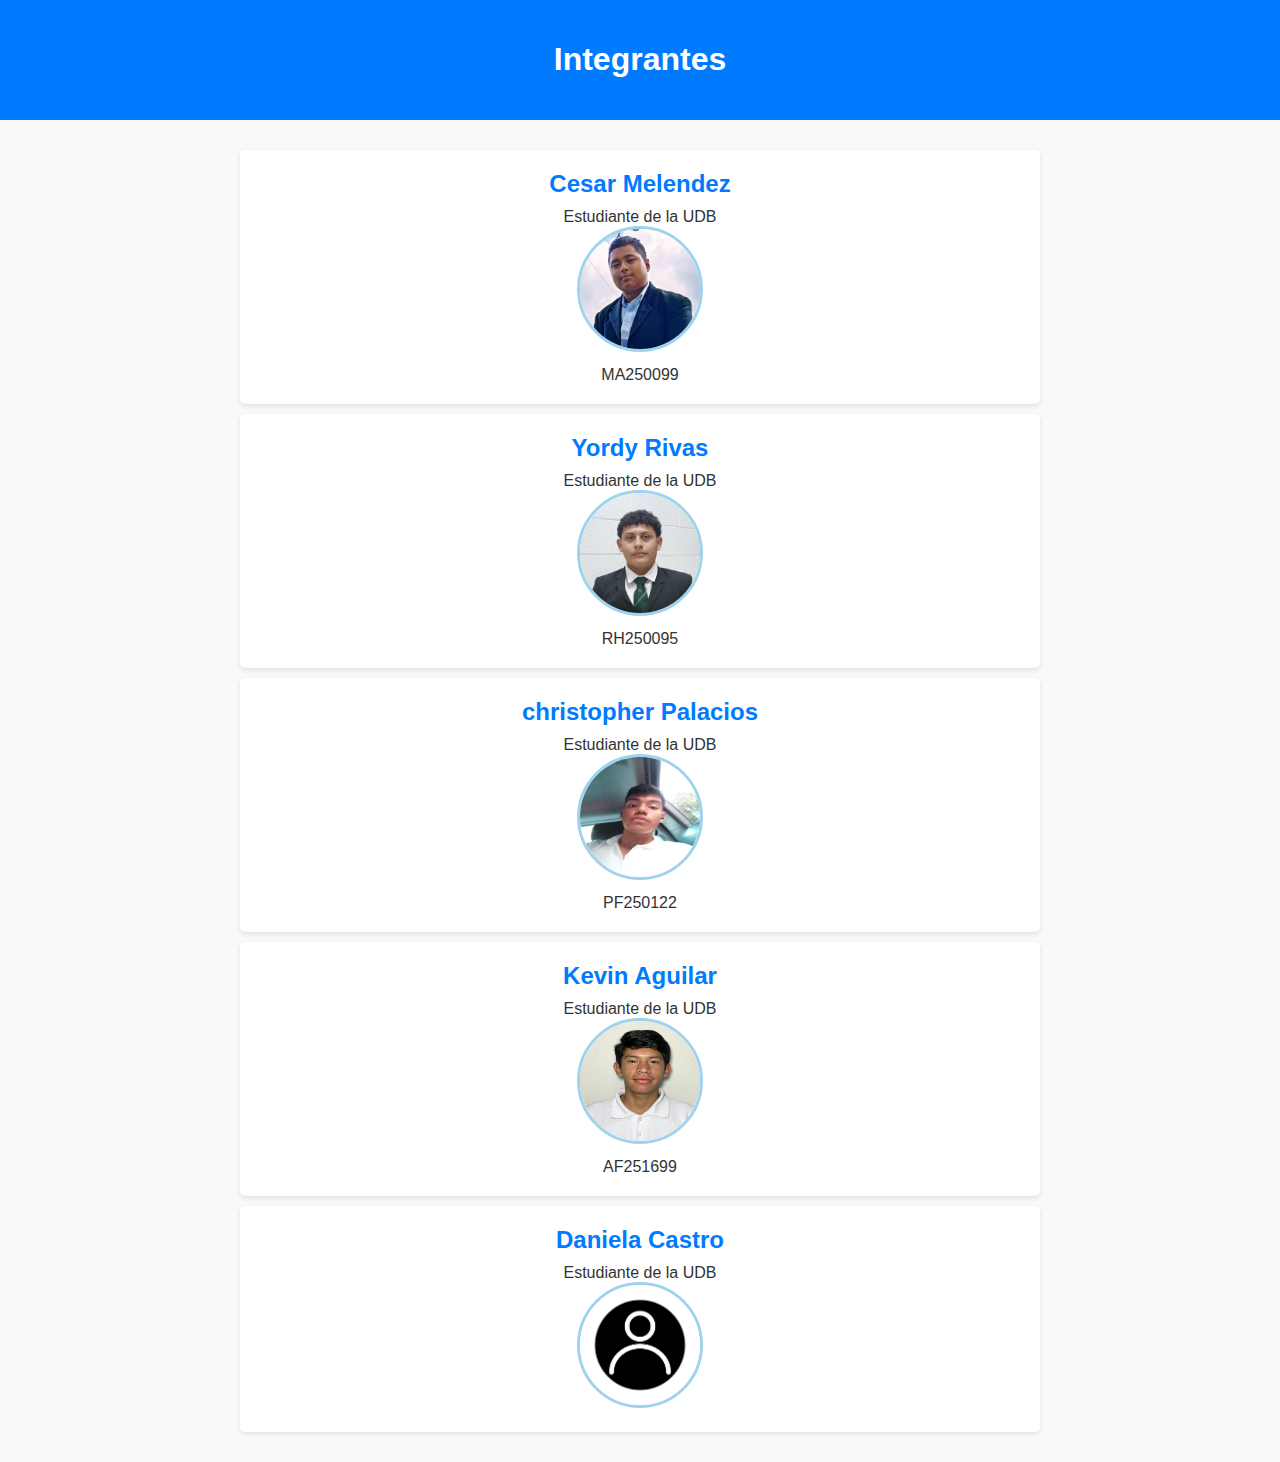
<file: Creadores.html>
<!DOCTYPE html>
<html lang="es">
<head>
    <meta charset="UTF-8">
    <meta name="viewport" content="width=device-width, initial-scale=1.0">
    <title>Personas que realizaron la Web</title>
    <link rel="stylesheet" href="css/creadores.css">
</head>
<body>
    <header>
        <h1>Integrantes</h1>
    </header>
    <main>
        <div class="persona">
            <h2>Cesar Melendez</h2>
            <p>Estudiante de la UDB</p>
            <img src="img/foto cesar.jpg" alt="logo">
            <p>MA250099</p>
           
        </div>
        <div class="persona">
            <h2>Yordy Rivas</h2>
            <p>Estudiante de la UDB</P>
            <img src="img/foto yordy.png" alt="logo">
            <p>RH250095</p>

        </div>
        <div class="persona">
            <h2>christopher Palacios</h2>
            <p>Estudiante de la UDB</p>            
            <img src="img/foto christopher.jpg" alt="logo">
            <p>PF250122</p>
        </div>
        <div class="persona">
            <h2>Kevin Aguilar</h2>
            <p>Estudiante de la UDB</p>            
            <img src="img/foto kevin.png" alt="logo">
            <p>AF251699</p>
        </div>
        <div class="persona">
            <h2>Daniela Castro</h2>
            <p>Estudiante de la UDB</p>
            <img src="img/person-icon-user-.jpg" alt="logo">
        </div>
    </main>
</body>
</html>
</file>
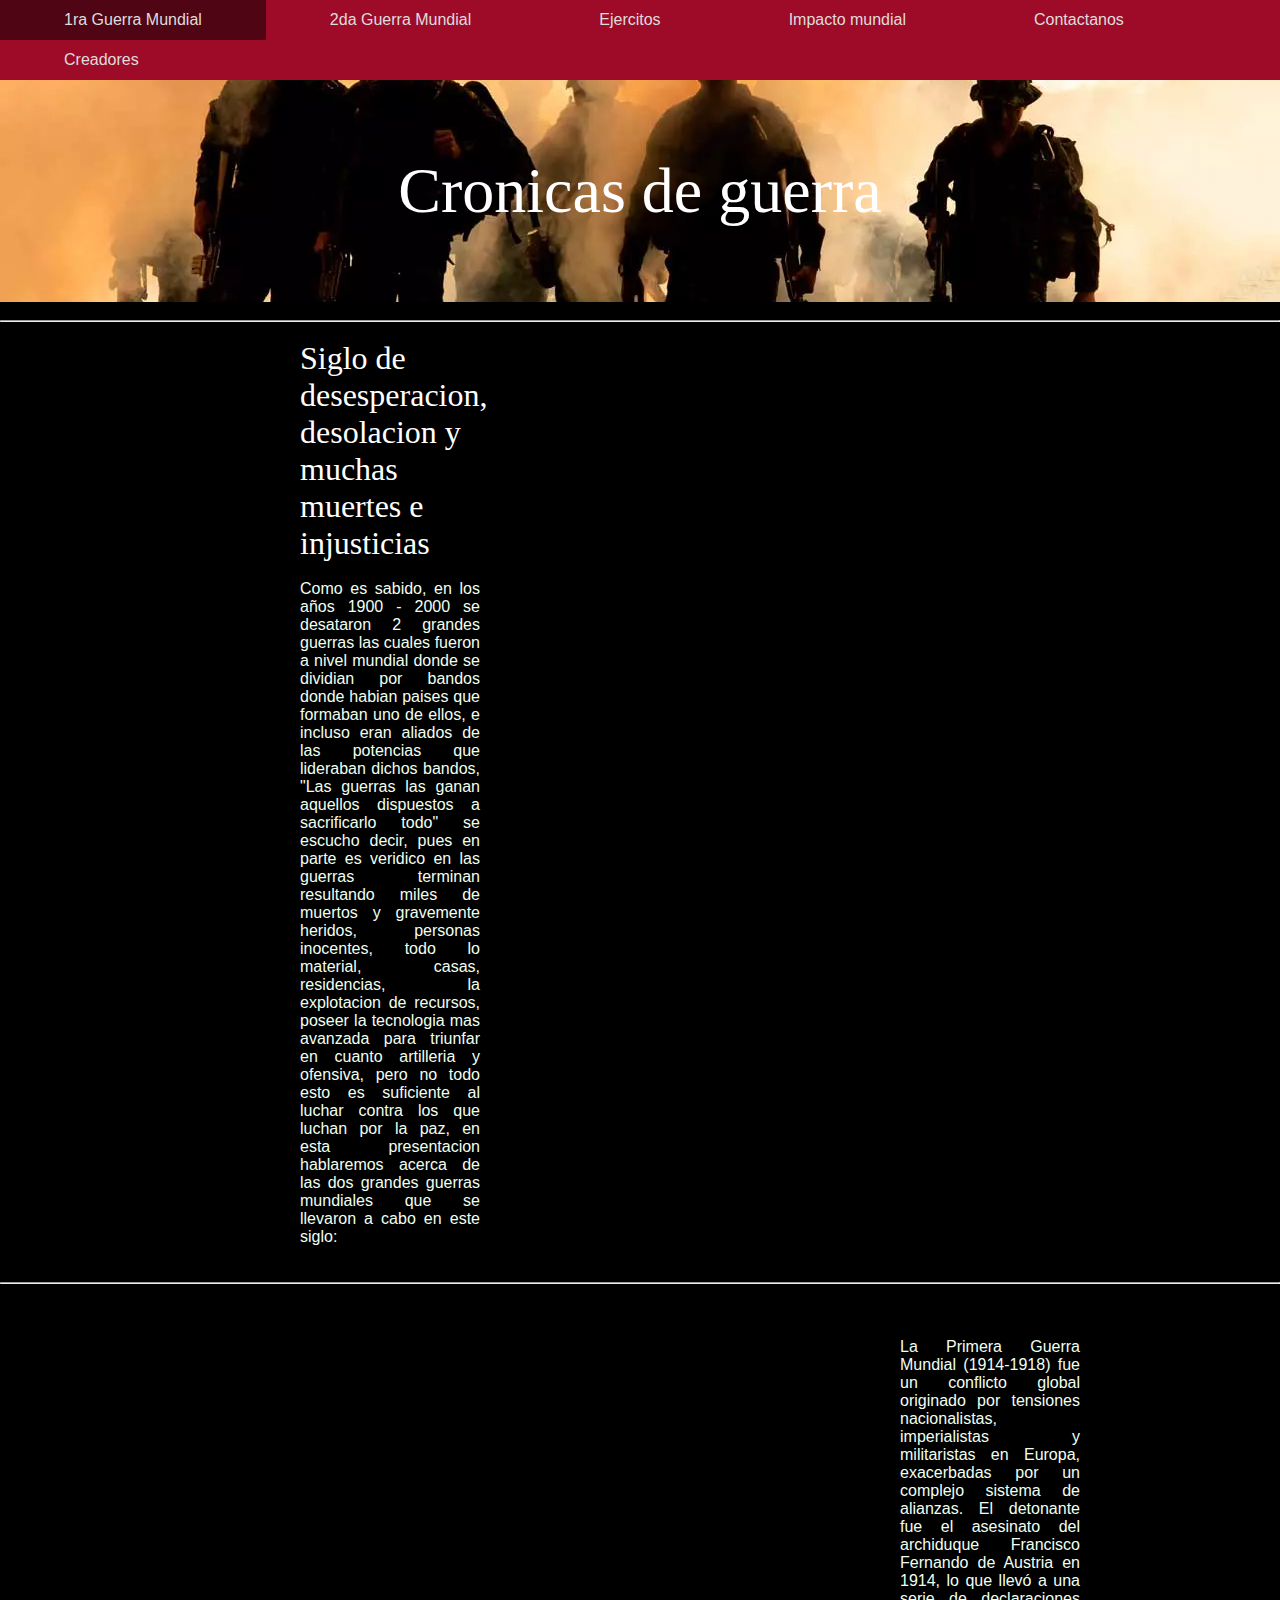
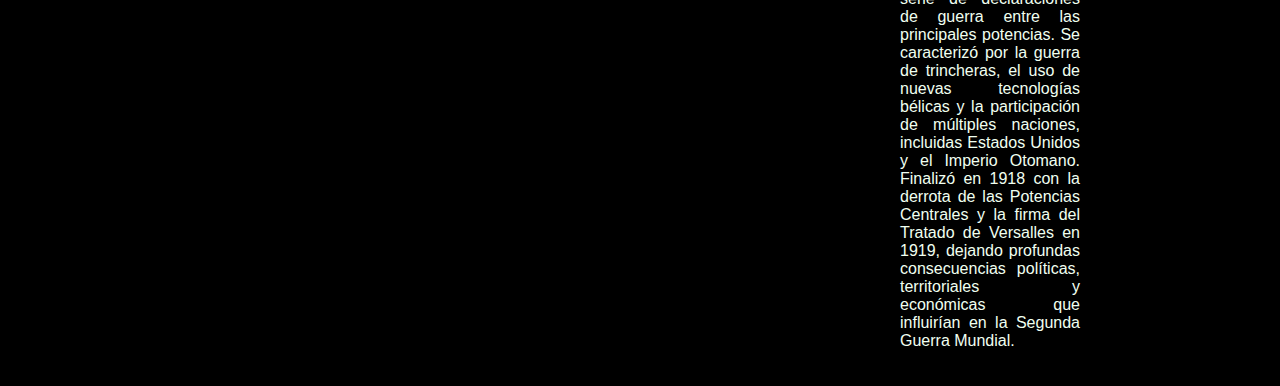
<file: Cronicas de guerra.html>
<!DOCTYPE html>
<html lang="en">
<head>
    <meta charset="UTF-8">
    <meta name="viewport" content="width=device-width, initial-scale=1.0">
    <title>Cronicas de guerra</title>
    <link rel="stylesheet" href="css/Style.css">
</head>
<body>
    <nav>
        <ul>
            
            <li><a href="primera guerra.html">1ra Guerra Mundial</a></li>
            <li><a href="2 Guerra Mundial.html">2da Guerra Mundial</a></li>
            <li><a href="#">Ejercitos</a>
                <ul>
                    <li><a href="maquinaria.html">Maquinaria</a></li>
                    <li><a href="estrategias.html">Estrategia</a></li>
                    <li><a href="artileria.html">Artilleria</a></li>
                </ul>
            </li>
            <li><a href="Impacto_mundial.html">Impacto mundial</a></li>
            <li><a href="Formulario.html ">Contactanos</a></li>
            <li><a href="Creadores.html">Creadores</a></li>

        </ul>
    </nav>
    <div class="Cronicas">
        <br>
        Cronicas de guerra
        <br>
        <br>
    </div>
    <br>
    <hr style="size: 50px;">

    <iframe class="dosguerras" width="560" height="315" src="https://www.youtube.com/embed/LRF6l0ci-D4?si=nzCKjThPgrMdLFnK" title="YouTube video player" frameborder="0" allow="accelerometer; autoplay; clipboard-write; encrypted-media; gyroscope; picture-in-picture; web-share" referrerpolicy="strict-origin-when-cross-origin" allowfullscreen></iframe>
    
    <div class="divuno">
        <br>
        <div class="title">Siglo de desesperacion, desolacion y muchas muertes e injusticias</div>
        <br>
    <p class="siglo">Como es sabido, en los años 1900 - 2000 se desataron 2 grandes guerras las cuales fueron a nivel mundial donde se dividian 
        por bandos donde habian paises que formaban uno de ellos, e incluso eran aliados de las potencias que lideraban dichos bandos,
        "Las guerras las ganan aquellos dispuestos a sacrificarlo todo" se escucho decir, pues en parte es veridico en las guerras terminan
        resultando miles de muertos y gravemente heridos, personas inocentes, todo lo material, casas, residencias, la explotacion de 
        recursos, poseer la tecnologia mas avanzada para triunfar en cuanto artilleria y ofensiva, pero no todo esto es suficiente al luchar
        contra los que luchan por la paz, en esta presentacion hablaremos acerca de las dos grandes guerras mundiales que se llevaron a cabo
        en este siglo:</p>
        <br>
        <br>
    </div>
 
    <hr style="color: crimson; size: 50px;">
    <iframe class="guerra1" width="560" height="315" src="https://www.youtube.com/embed/EbUxVNcMMXU?si=PiobxVv18xoz8VXK" title="YouTube video player" frameborder="0" allow="accelerometer; autoplay; clipboard-write; encrypted-media; gyroscope; picture-in-picture; web-share" referrerpolicy="strict-origin-when-cross-origin" allowfullscreen></iframe>
    <div class="Ira">

        <br>
        <br>
       I Guerra Mundial: el Orden devastado
       <br>
    </div>

    <p class="primera">La Primera Guerra Mundial (1914-1918) fue un conflicto global originado por tensiones nacionalistas, imperialistas y militaristas
         en Europa, exacerbadas por un complejo sistema de alianzas. El detonante fue el asesinato del archiduque Francisco Fernando de 
         Austria en 1914, lo que llevó a una serie de declaraciones de guerra entre las principales potencias. Se caracterizó por la guerra 
         de trincheras, el uso de nuevas tecnologías bélicas y la participación de múltiples naciones, incluidas Estados Unidos y el Imperio 
         Otomano. Finalizó en 1918 con la derrota de las Potencias Centrales y la firma del Tratado de Versalles en 1919, dejando profundas 
         consecuencias políticas, territoriales y económicas que influirían en la Segunda Guerra Mundial.
    </p>
    <br>
    <br>
</div>

</body>
</html>
</file>
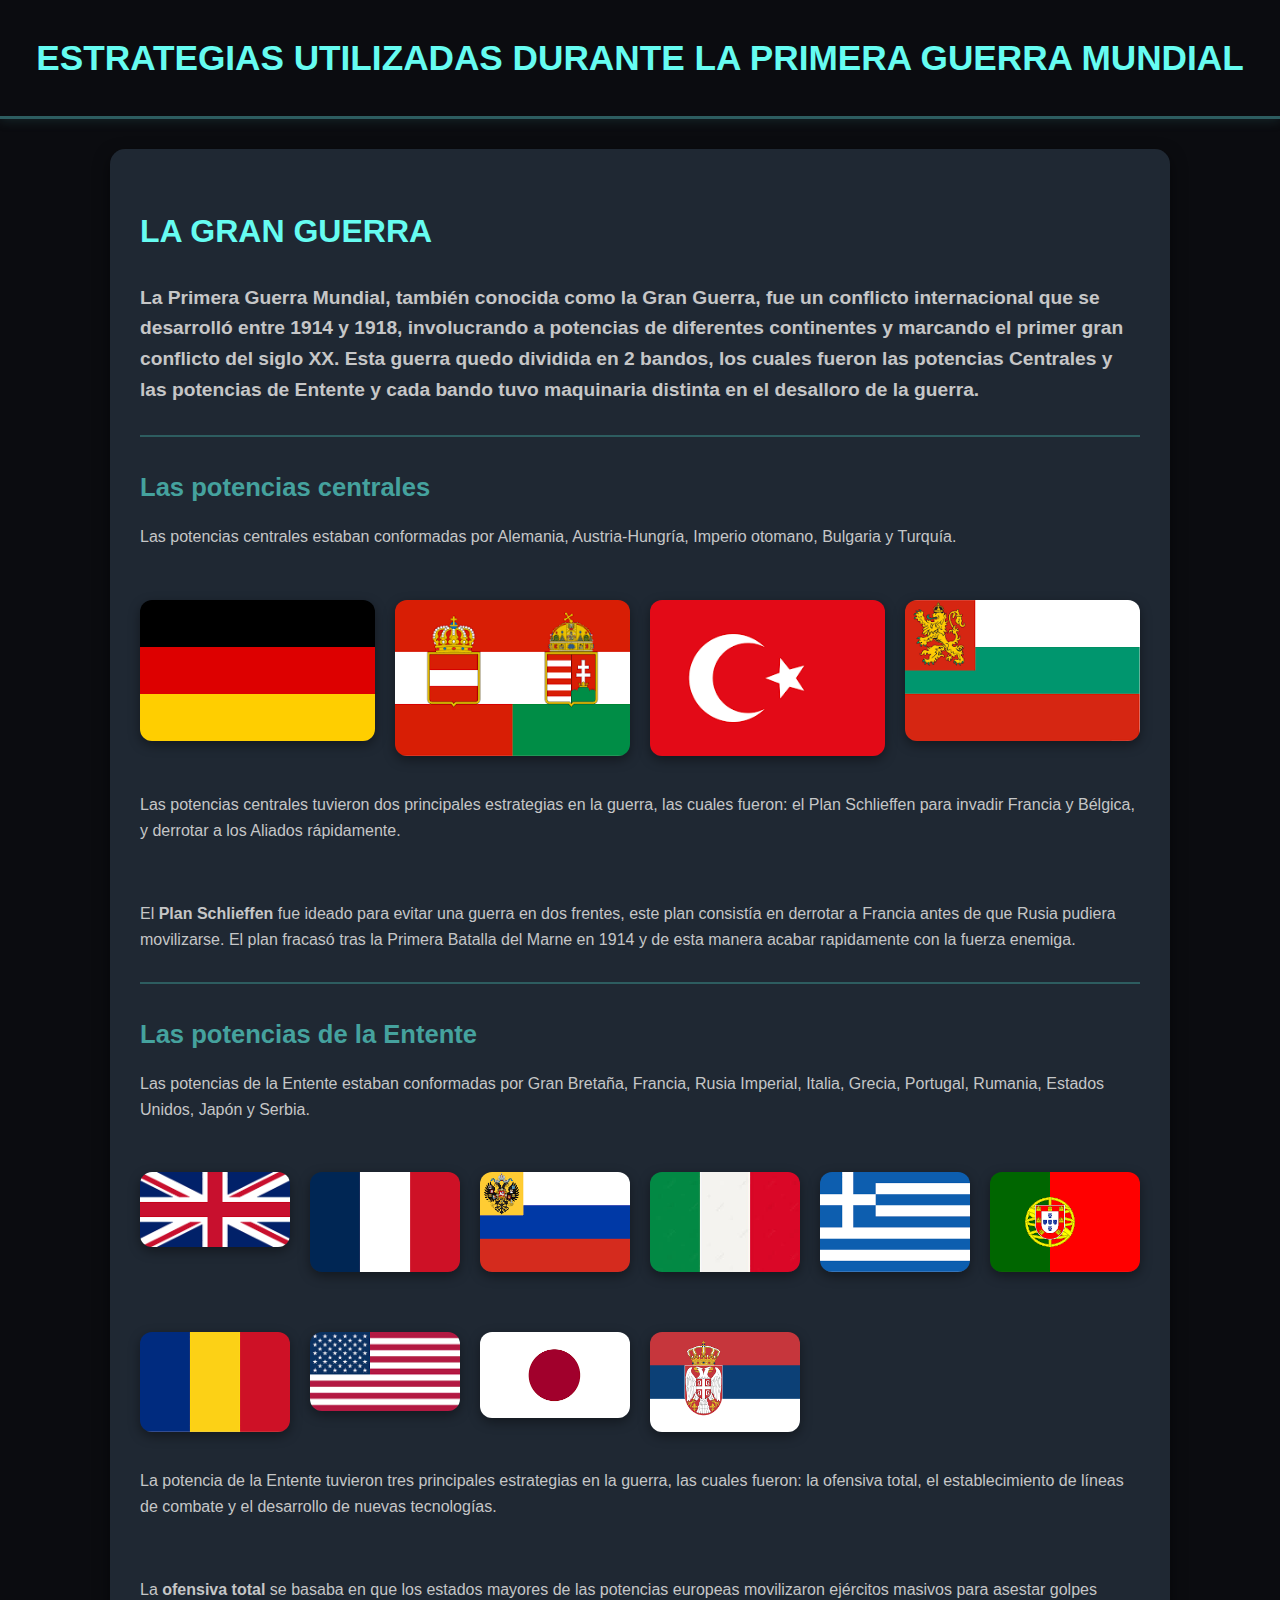
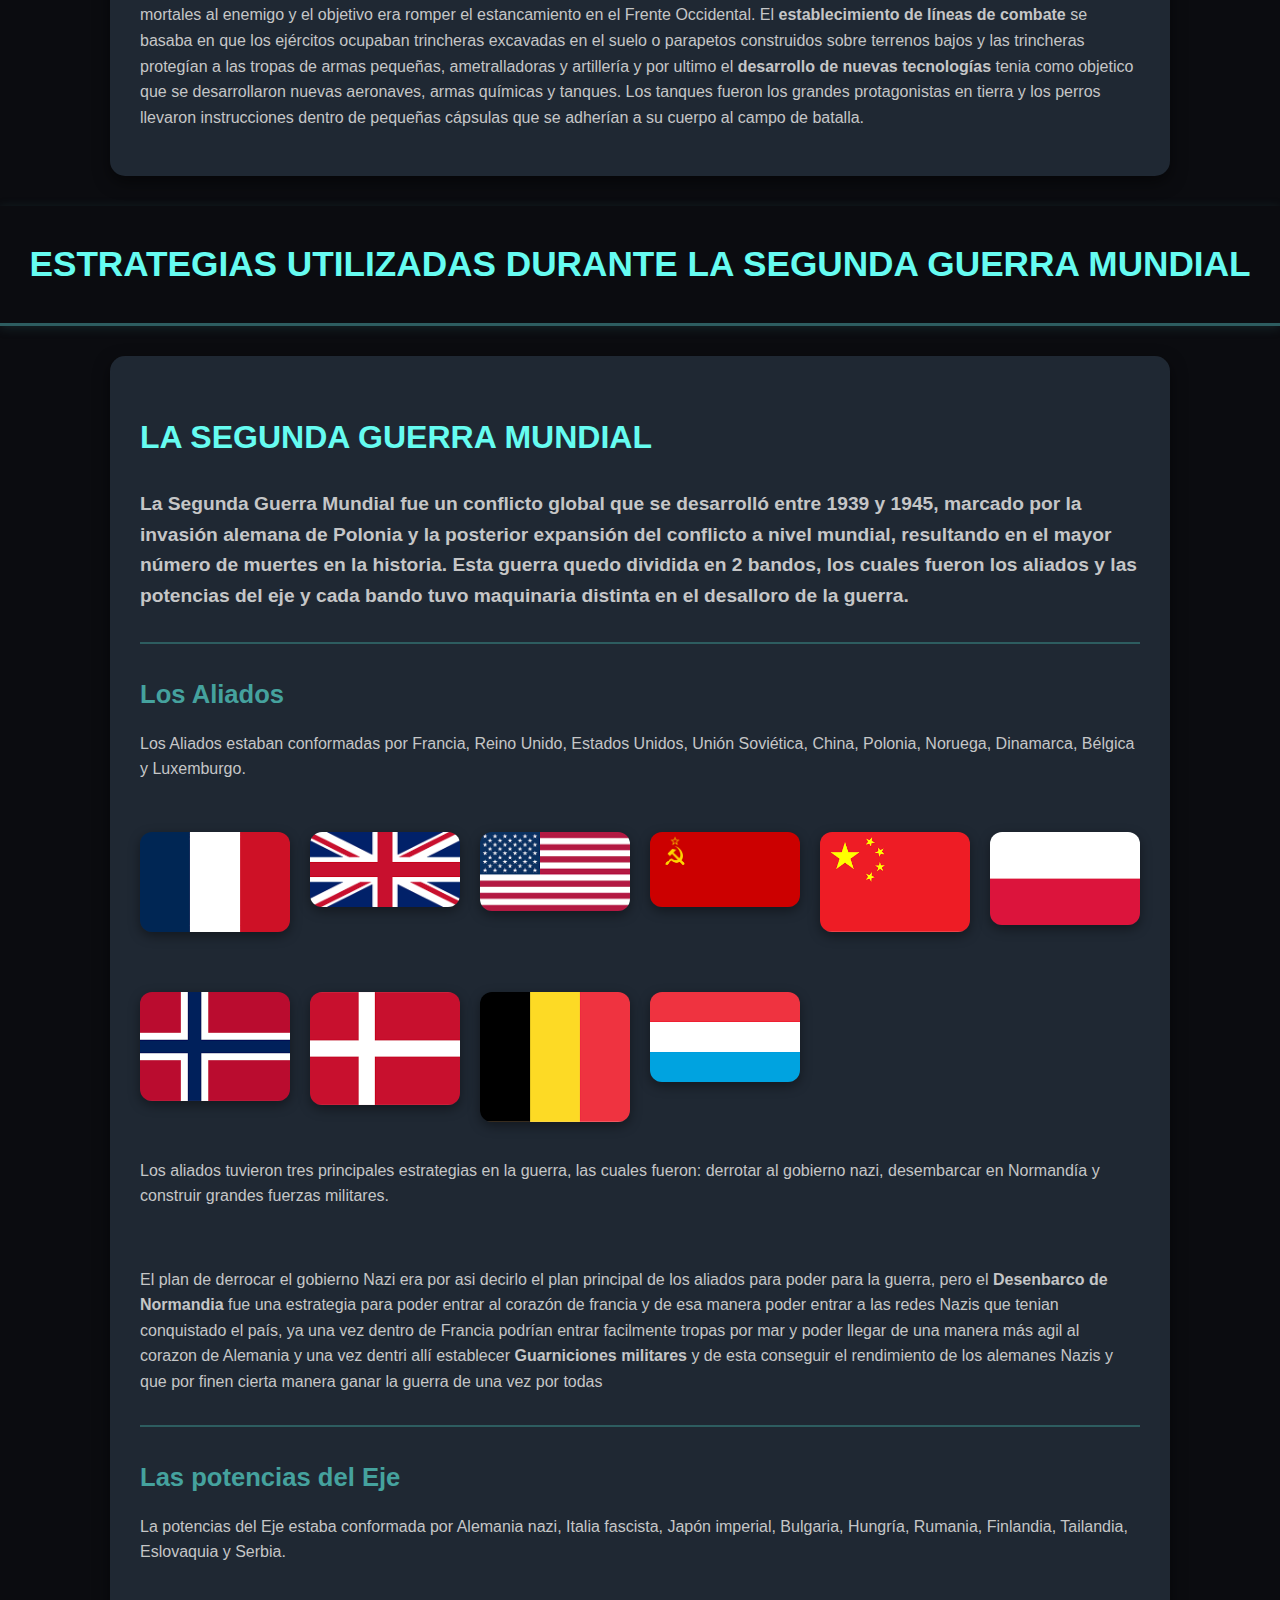
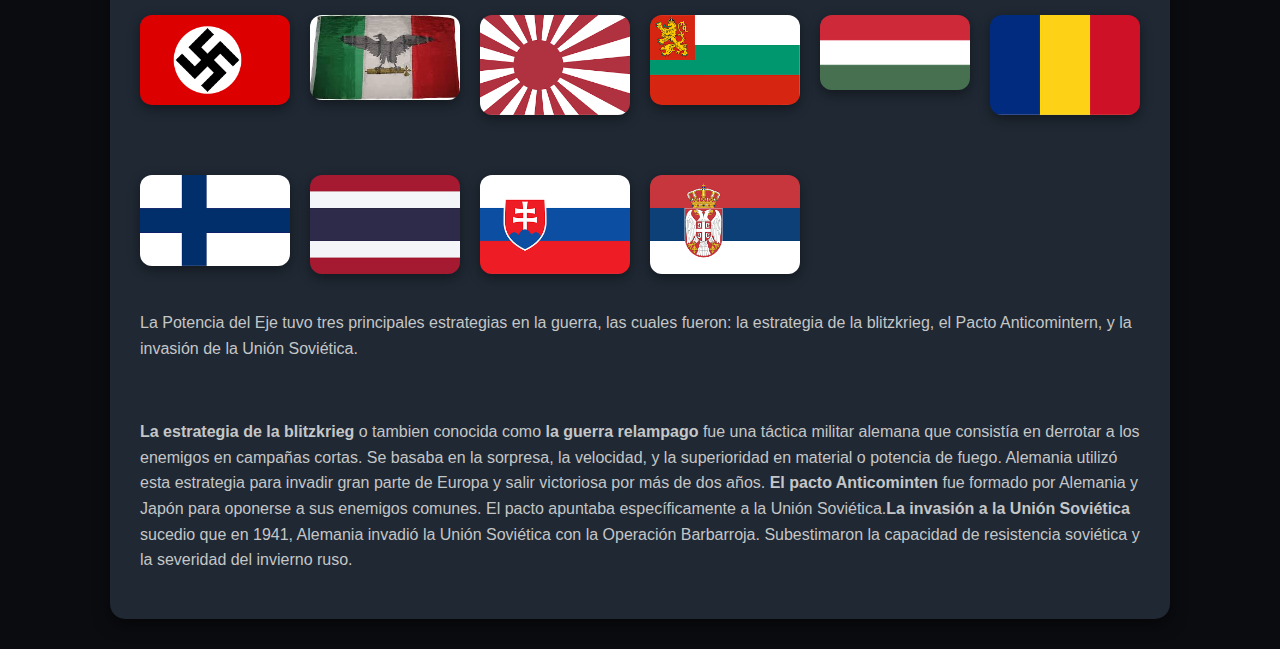
<file: estrategias.html>
<!DOCTYPE html>
<html lang="es">
<head>
    <meta charset="UTF-8">
    <meta name="viewport" content="width=device-width, initial-scale=1.0">
    <title>Estrategias</title>
    <link rel="stylesheet" href="css/styleEjercitos.css">
</head>
<body>
    <header id="main-header">
        <h1>ESTRATEGIAS UTILIZADAS DURANTE LA PRIMERA GUERRA MUNDIAL</h1>
    </header>
    <section class="content">
        <h2>LA GRAN GUERRA</h2>
        <h4>La Primera Guerra Mundial, también conocida como la Gran Guerra, fue un conflicto internacional que se desarrolló entre 1914 y 1918, involucrando a potencias de diferentes continentes y marcando el primer gran conflicto del siglo XX. Esta guerra quedo dividida en 2 bandos, los cuales fueron <strong> las potencias Centrales</strong> y <strong>las potencias de Entente</strong> y cada bando tuvo maquinaria distinta en el desalloro de la guerra. </h4>
        <hr>

        <!--Potencias centrales-->
        <h3>Las potencias centrales</h3>
        <p>Las potencias centrales estaban conformadas por Alemania, Austria-Hungría, Imperio otomano, Bulgaria y Turquía. </p>
        <div class="galeria">
        <img src="img/alemani.png" alt="banderas">
        <img src="img/a-h.png" alt="banderas">
        <img src="img/oto.png" alt="banderas">
        <img src="img/bulgaria.png" alt="banderas">
        </div>
        <p>Las potencias centrales tuvieron dos principales estrategias en la guerra, las cuales fueron: el Plan Schlieffen para invadir Francia y Bélgica, y derrotar a los Aliados rápidamente.    </p>
        <br>
        <p>El <strong>Plan Schlieffen</strong> fue ideado para evitar una guerra en dos frentes, este plan consistía en derrotar a Francia antes de que Rusia pudiera movilizarse. El plan fracasó 
        tras la Primera Batalla del Marne en 1914 y de esta manera acabar rapidamente con la fuerza enemiga. </p>
        <hr>

        <!--Potencias de la entente-->
        <h3>Las potencias de la Entente</h3>
        <p>Las potencias de la Entente estaban conformadas por Gran Bretaña, Francia, Rusia Imperial, Italia, Grecia, Portugal, Rumania, Estados Unidos, Japón y Serbia. </p>
        <div class="galeria">
        <img src="img/gb.png" alt="banderas">
        <img src="img/francia.png" alt="banderas">
        <img src="img/R-i.png" alt="banderas">
        <img src="img/italia.jpeg" alt="banderas">
        <img src="img/grecia.png" alt="banderas">
        <img src="img/portugal.png" alt="banderas">
        <img src="img/rumania.png" alt="banderas">
        <img src="img/eeuu.png" alt="banderas">
        <img src="img/japon.png" alt="banderas">
        <img src="img/serbia.png" alt="banderas">
        </div>
        <p>La potencia de la Entente tuvieron tres principales estrategias en la guerra, las cuales fueron: la ofensiva total, el establecimiento de líneas de combate y el desarrollo de nuevas tecnologías.   </p>
        <br>
        <p>La <strong>ofensiva total</strong> se basaba en que los estados mayores de las potencias europeas movilizaron ejércitos masivos para asestar golpes mortales al enemigo y el objetivo era romper el estancamiento en el Frente Occidental. 
            El <strong>establecimiento de líneas de combate </strong> se basaba en que los ejércitos ocupaban trincheras excavadas en el suelo o parapetos construidos sobre terrenos bajos y las trincheras protegían a las tropas de armas pequeñas, 
            ametralladoras y artillería y por ultimo el <strong>desarrollo de nuevas tecnologías</strong> tenia como objetico que se desarrollaron nuevas aeronaves, armas químicas y tanques. Los tanques fueron los grandes protagonistas en tierra y 
            los perros llevaron instrucciones dentro de pequeñas cápsulas que se adherían a su cuerpo al campo de batalla. </p>
    </section>

    <header id="main-header">
        <h1>ESTRATEGIAS UTILIZADAS DURANTE LA SEGUNDA GUERRA MUNDIAL</h1>
    </header>
    <section class="content">
        <h2>LA SEGUNDA GUERRA MUNDIAL</h2>
        <h4>La Segunda Guerra Mundial fue un conflicto global que se desarrolló entre 1939 y 1945, marcado por la invasión alemana de Polonia y la posterior expansión del conflicto 
            a nivel mundial, resultando en el mayor número de muertes en la historia. Esta guerra quedo dividida en 2 bandos, los cuales fueron <strong> los aliados</strong> y <strong>
            las potencias del eje</strong> y cada bando tuvo maquinaria distinta en el desalloro de la guerra.</h4>
        <hr>
        
        <!--Los aliados-->
        <h3>Los Aliados</h3>
        <p>Los Aliados estaban conformadas por Francia, Reino Unido, Estados Unidos, Unión Soviética, China, Polonia, Noruega, Dinamarca, Bélgica y  Luxemburgo.</p>
        <div class="galeria">
        <img src="img/francia.png" alt="banderas">
        <img src="img/gb.png" alt="banderas">
        <img src="img/eeuu.png" alt="banderas">
        <img src="img/USo.png" alt="banderas">
        <img src="img/china.png" alt="banderas">
        <img src="img/polo.png" alt="banderas">
        <img src="img/noruega.png" alt="banderas">
        <img src="img/dina.png" alt="banderas">
        <img src="img/belga.png" alt="banderas">
        <img src="img/lxmb.png" alt="banderas">
        </div>
        <p>Los aliados tuvieron tres principales estrategias en la guerra, las cuales fueron: derrotar al gobierno nazi, desembarcar en Normandía y construir grandes fuerzas militares.  </p>
        <br>
        <p>El plan de derrocar el gobierno Nazi era por asi decirlo el plan principal de los aliados para poder para la guerra, pero el <strong>Desenbarco de Normandia</strong> fue una estrategia para poder entrar al corazón de francia
        y de esa manera poder entrar a las redes Nazis que tenian conquistado el país, ya una vez dentro de Francia podrían entrar facilmente tropas por mar y poder llegar de una manera más agil al corazon de Alemania y una vez dentri allí
        establecer <strong>Guarniciones militares</strong> y de esta conseguir el rendimiento de los alemanes Nazis y que por finen cierta manera ganar la guerra de una vez por todas</p>
        <hr>

        <!--La potencia de Eje-->
        <h3>Las potencias del Eje</h3>
        <p>La potencias del Eje estaba conformada por Alemania nazi, Italia fascista, Japón imperial, Bulgaria, Hungría, Rumania, Finlandia, Tailandia, Eslovaquia y Serbia. </p>
        <div  class="galeria">
        <img src="img/alemania_nazi.png" alt="banderas">
        <img src="img/italia_f.jpeg" alt="banderas">
        <img src="img/japonI.png" alt="banderas">
        <img src="img/bulgaria.png" alt="banderas">
        <img src="img/hungria.png" alt="banderas">
        <img src="img/rumania.png" alt="banderas">
        <img src="img/fin.png" alt="banderas">
        <img src="img/tai.png" alt="banderas">
        <img src="img/eslo.png" alt="banderas">
        <img src="img/serbia.png" alt="banderas">
        </div>
        <p>La Potencia del Eje tuvo tres principales estrategias en la guerra, las cuales fueron: la estrategia de la blitzkrieg, el Pacto Anticomintern, y la invasión de la Unión Soviética. </p>
        <br>
        <p><strong>La estrategia de la blitzkrieg</strong> o tambien conocida como <strong>la guerra relampago</strong> fue una táctica militar alemana que consistía en derrotar a los enemigos en campañas cortas. Se basaba en la sorpresa, 
            la velocidad, y la superioridad en material o potencia de fuego. Alemania utilizó esta estrategia para invadir gran parte de Europa y salir victoriosa por más de dos años. 
            <strong>El pacto Anticominten</strong> fue formado por Alemania y Japón para oponerse a sus enemigos comunes. El pacto apuntaba específicamente a la Unión Soviética.<strong>La invasión a la Unión Soviética </strong>sucedio 
            que en 1941, Alemania invadió la Unión Soviética con la Operación Barbarroja. Subestimaron la capacidad de resistencia soviética y la severidad del invierno ruso.</p>
    </section>
</body>
</html>
</file>
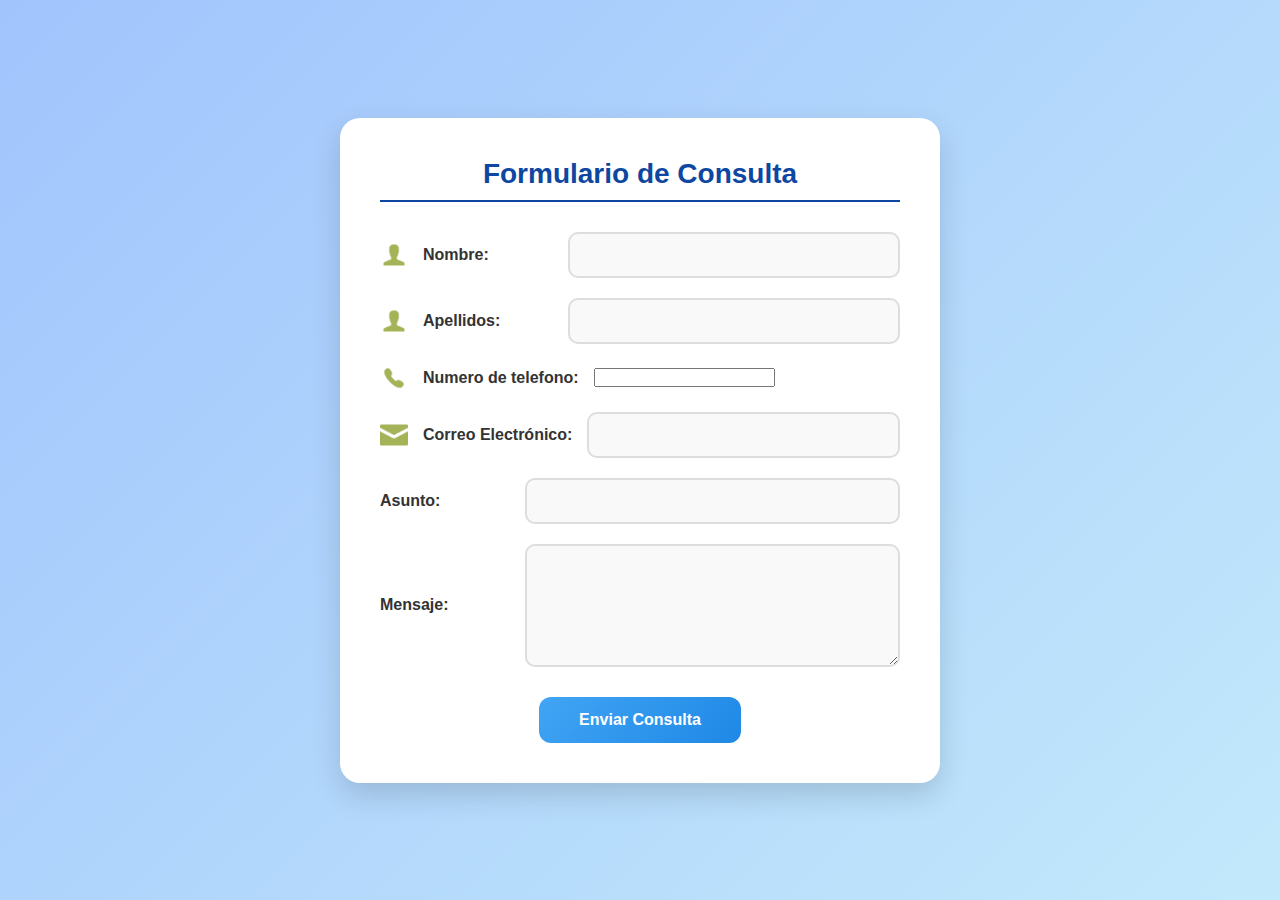
<file: Formulario.html>
<!DOCTYPE html>
<html lang="en">
<head>
    <meta charset="UTF-8">
    <meta name="viewport" content="width=device-width, initial-scale=1.0">
    <title>Document</title>
    <link rel="stylesheet" href="css/Style_Formulario.css">
</head>
<body>
    <div class="formulario">
        <h2>Formulario de Consulta</h2>
        <form action="#" method="post">
          <div class="campo">
            <input type="image" src="img/user.png" class="img">
            <label for="nombre">Nombre:</label>
            <input type="text" id="nombre" name="nombre" required>
          </div>
    
          <div class="campo">
            <input type="image" src="img/user.png" class="img">
            <label for="apellidos">Apellidos:</label>
            <input type="text" id="apellidos" name="apellidos" required>
          </div>

          <div class="campo">
            <input type="image" src="img/tel.png" class="img">
            <label for="telefono">Numero de telefono:</label>
            <input type="number" id=" number" name="Numero" required>
          </div>
    
          <div class="campo">
            <input type="image" src="img/email.png" class="img">
            <label for="email">Correo Electrónico:</label>
            <input type="email" id="email" name="email" required>
          </div>
    
          <div class="campo">
            <label for="asunto">Asunto:</label>
            <input type="text" id="asunto" name="asunto" required>
          </div>
    
          <div class="campo">
            <label for="mensaje">Mensaje:</label>
            <textarea id="mensaje" name="mensaje" rows="5" required></textarea>
          </div>
    
          <div class="boton">
            <input type="submit" value="Enviar Consulta">
          </div>
        </form>
      </div>
</body>
</html>
</file>
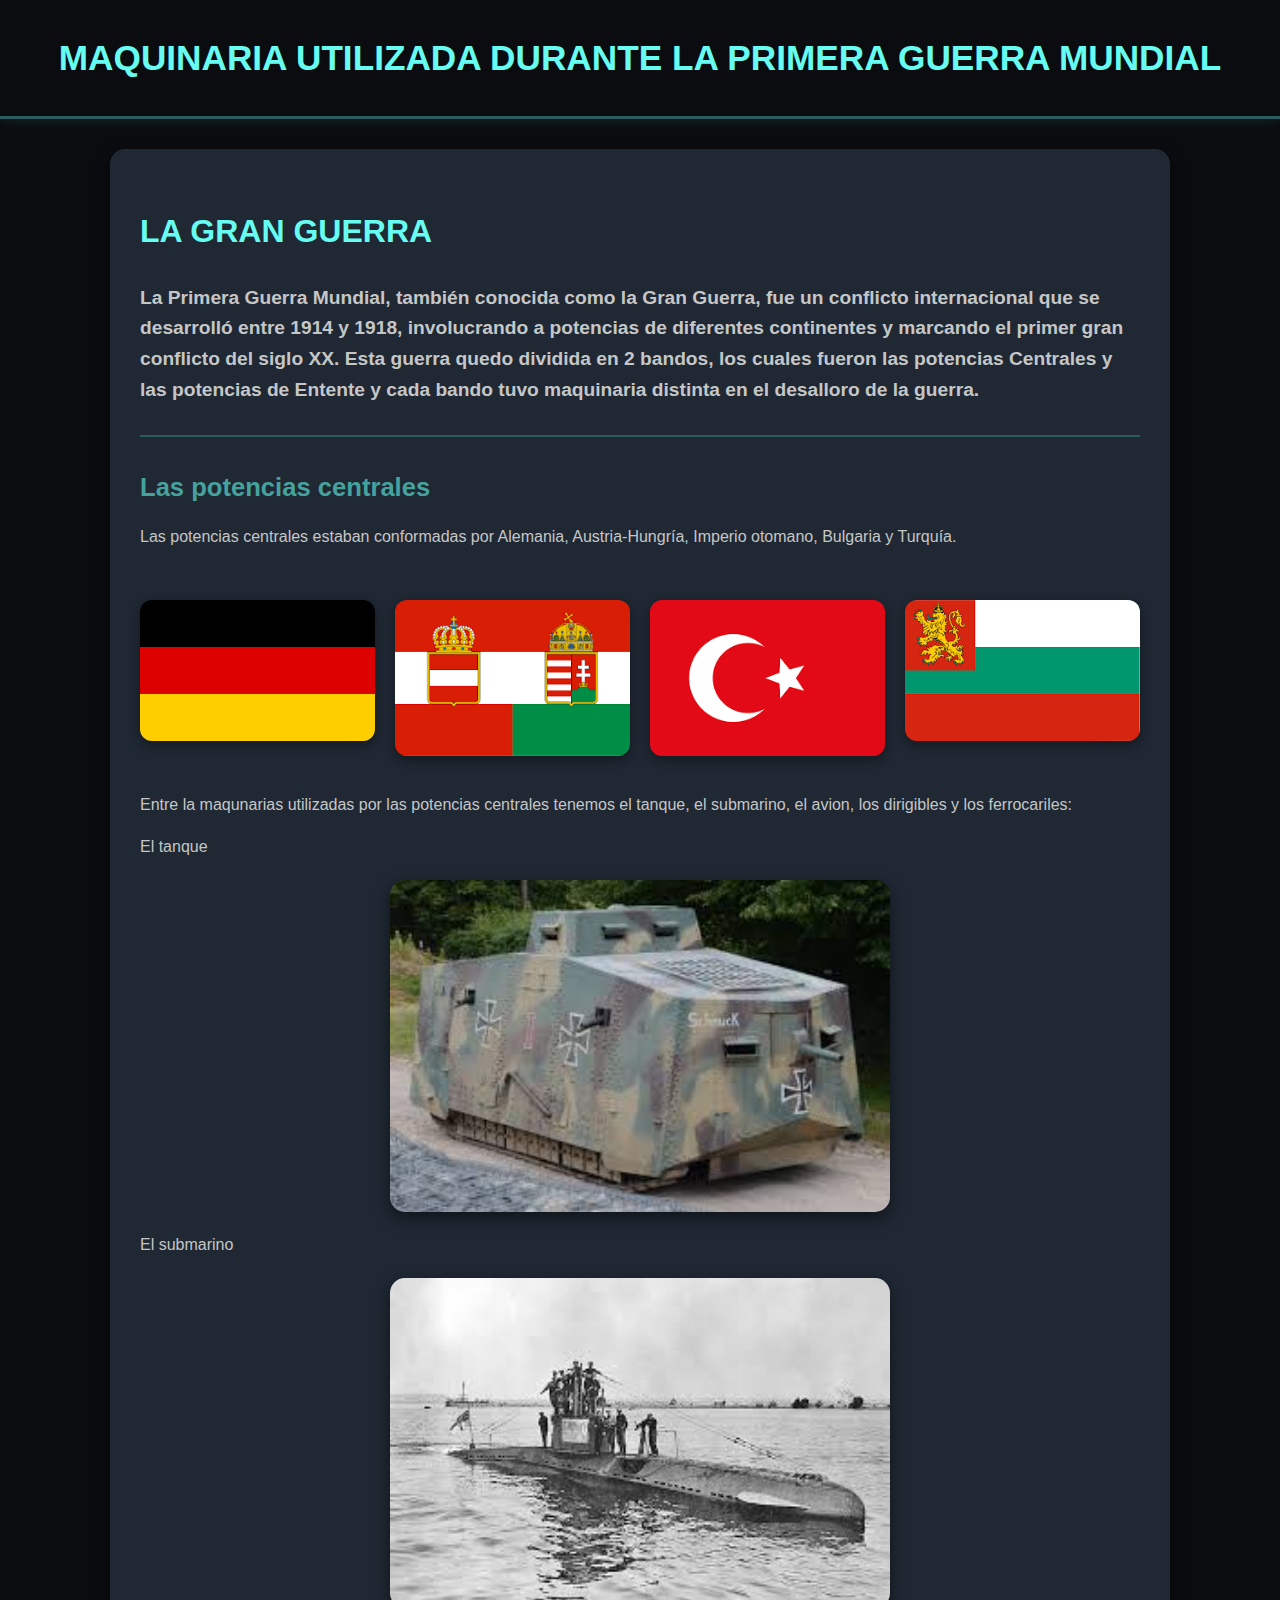
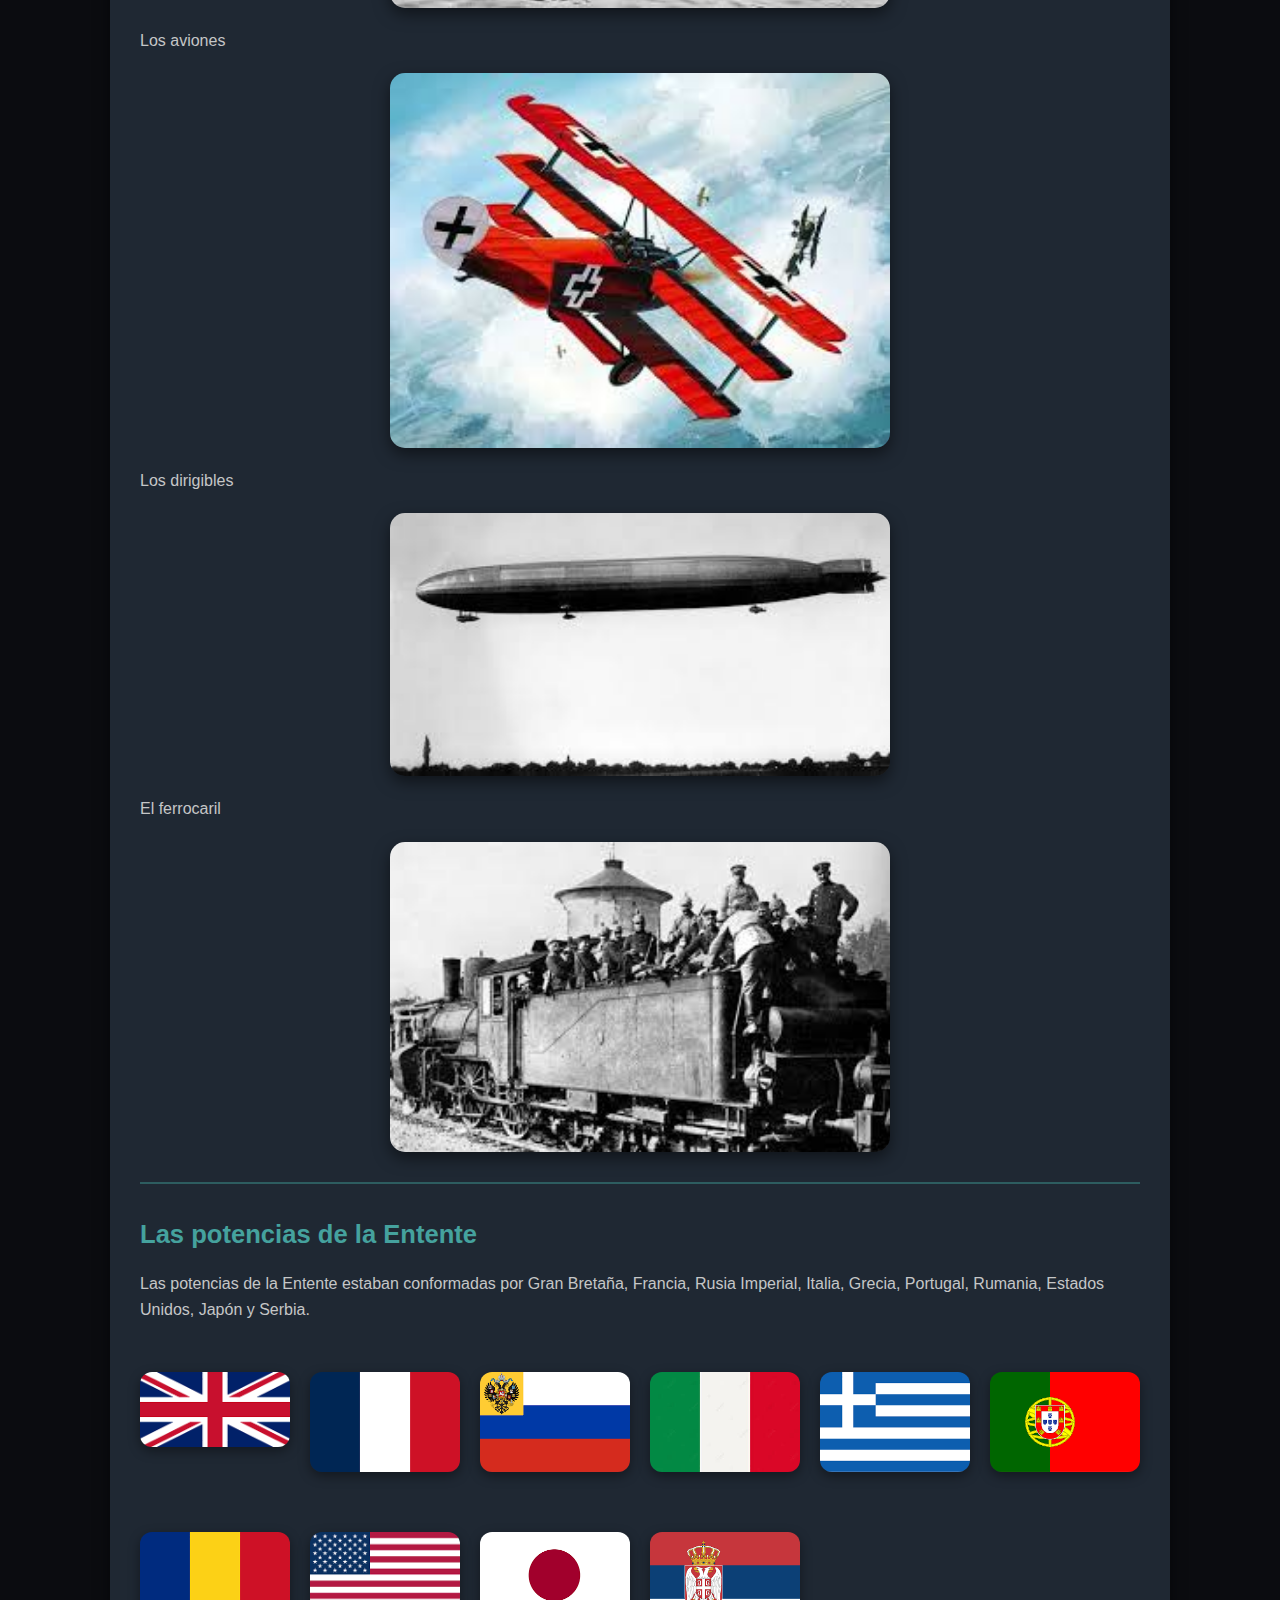
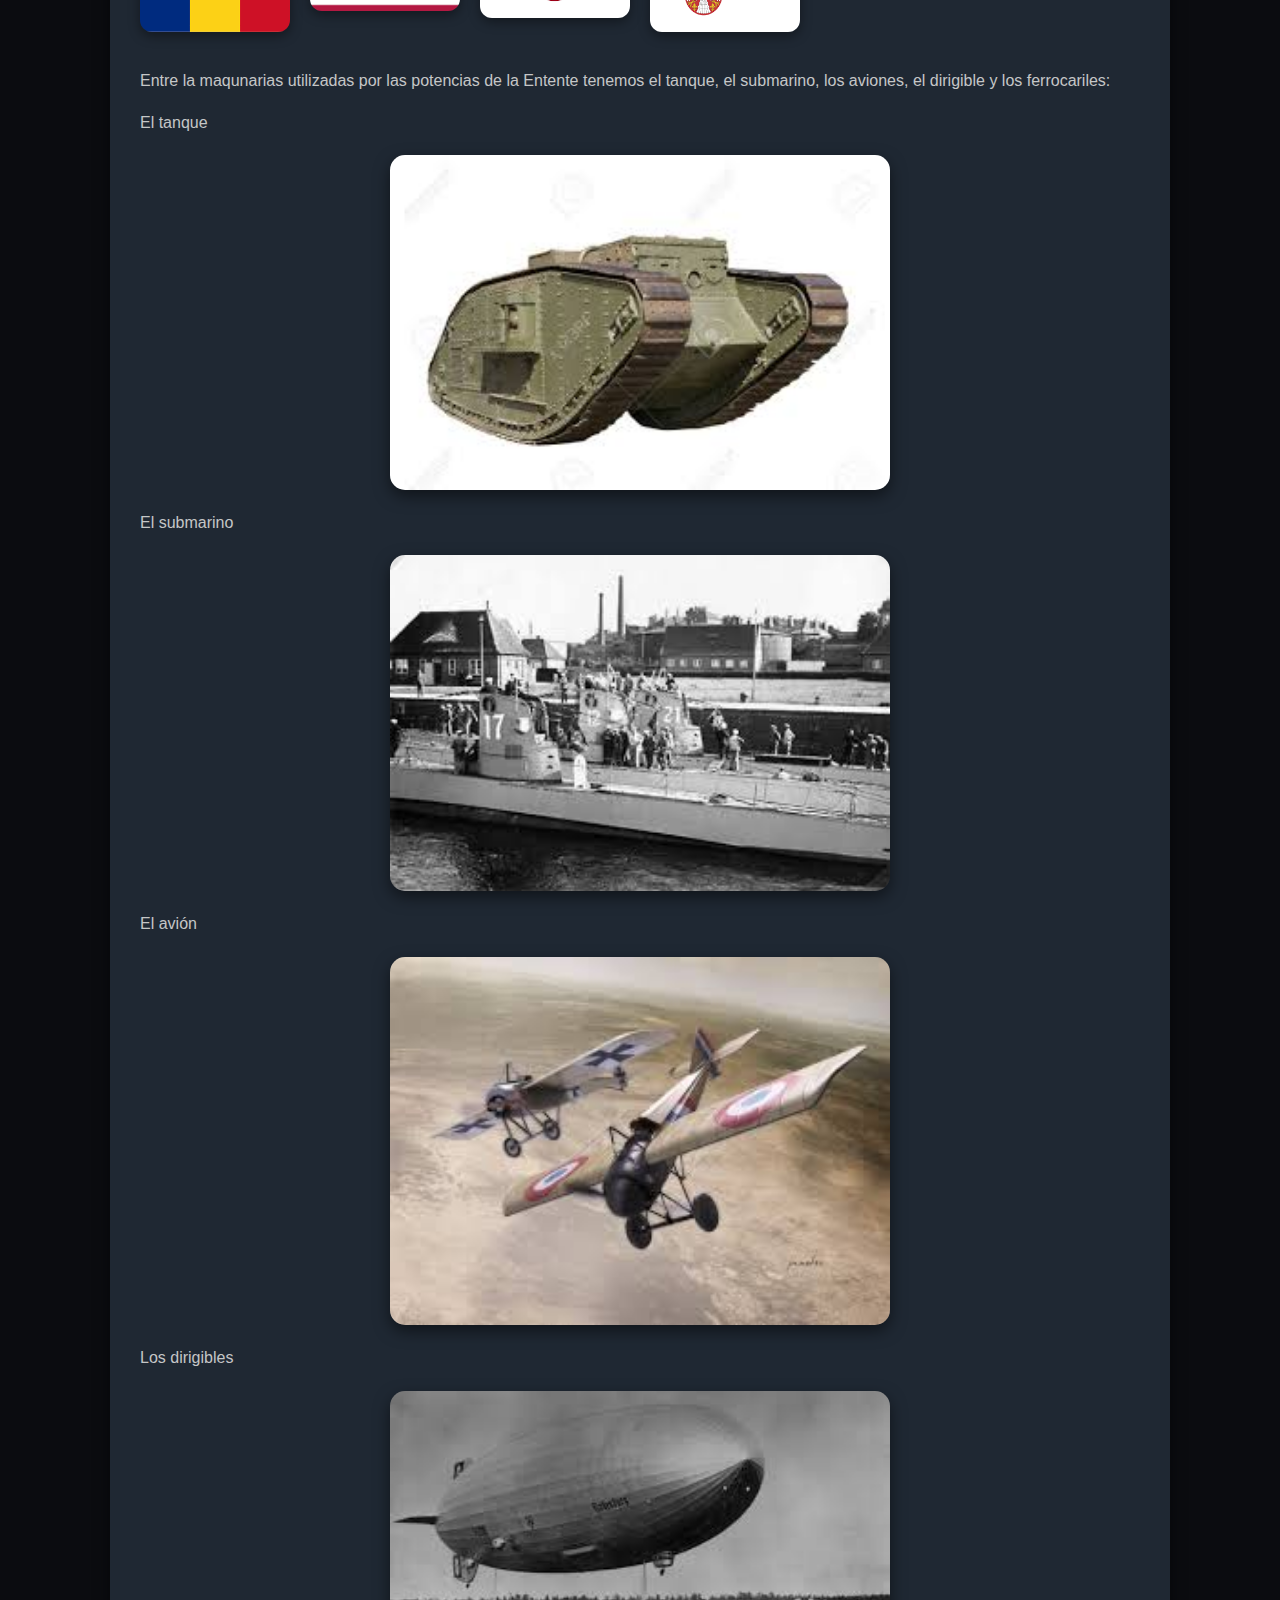
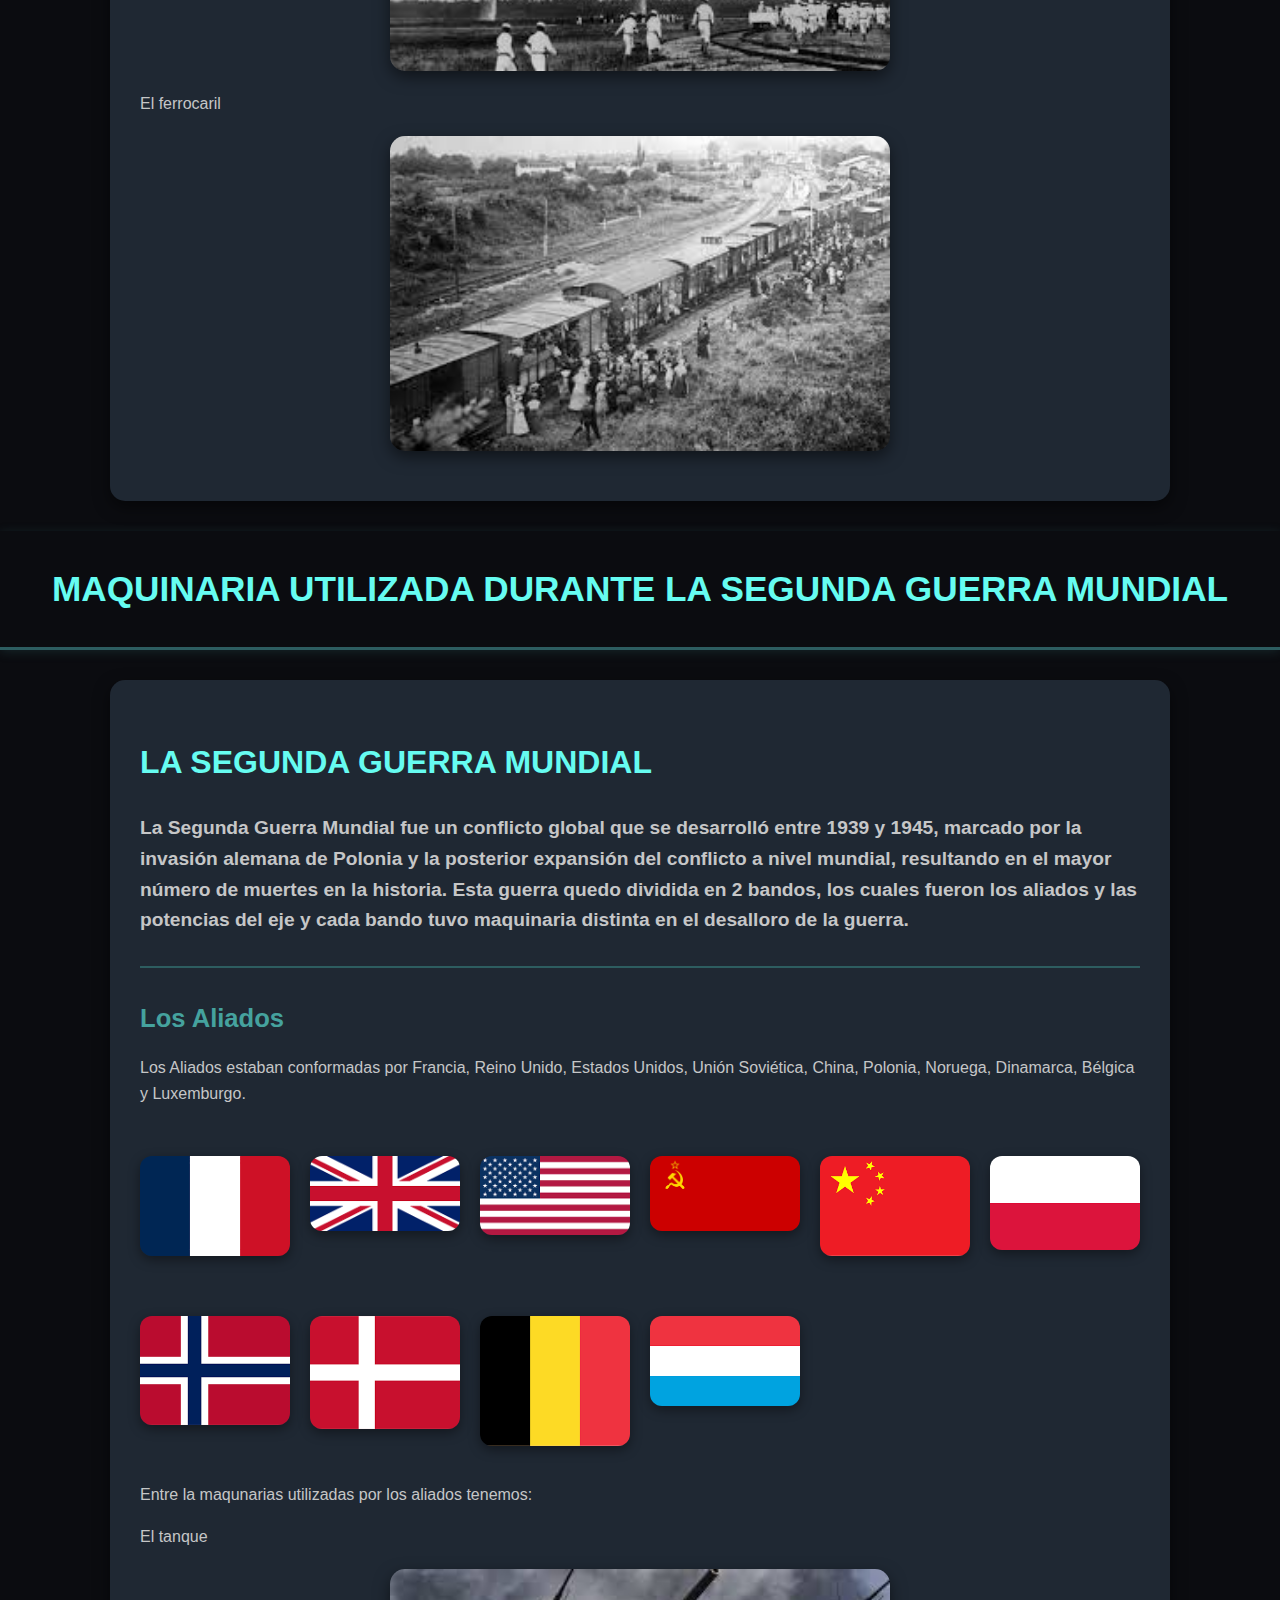
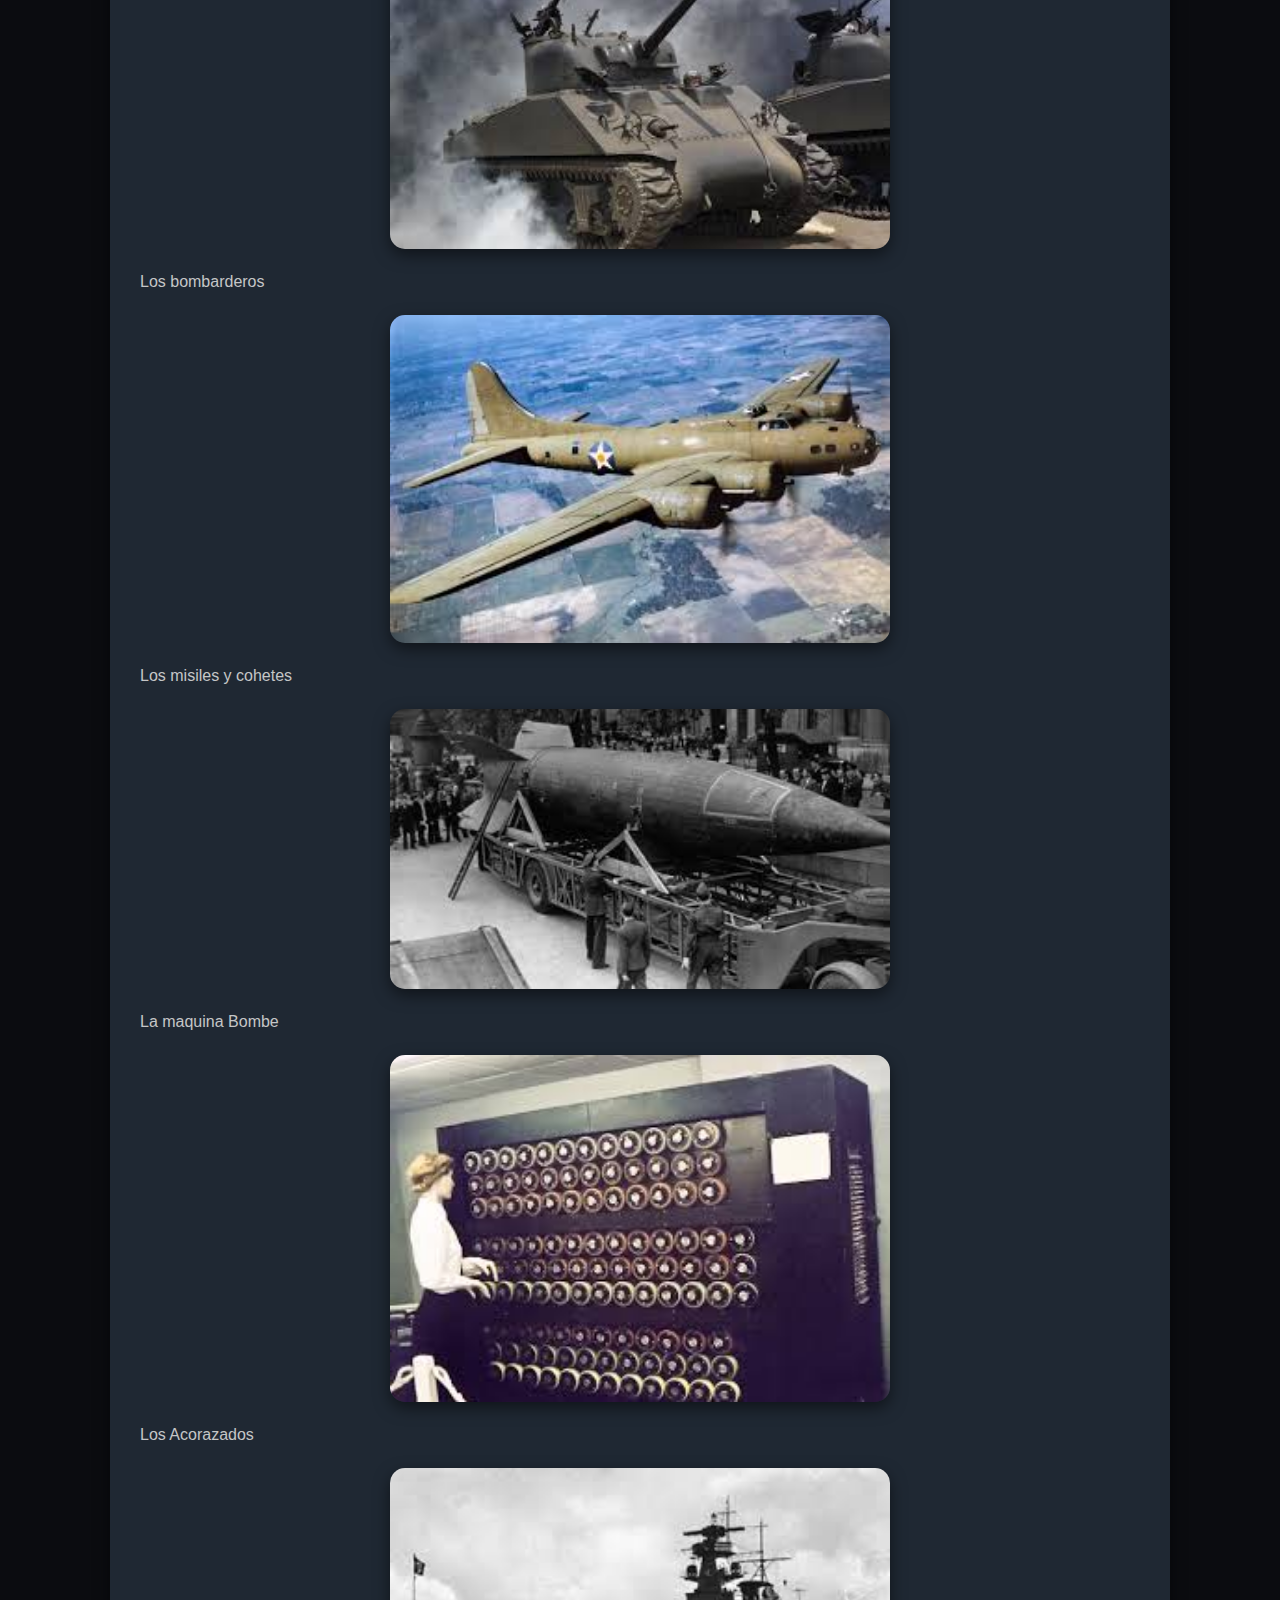
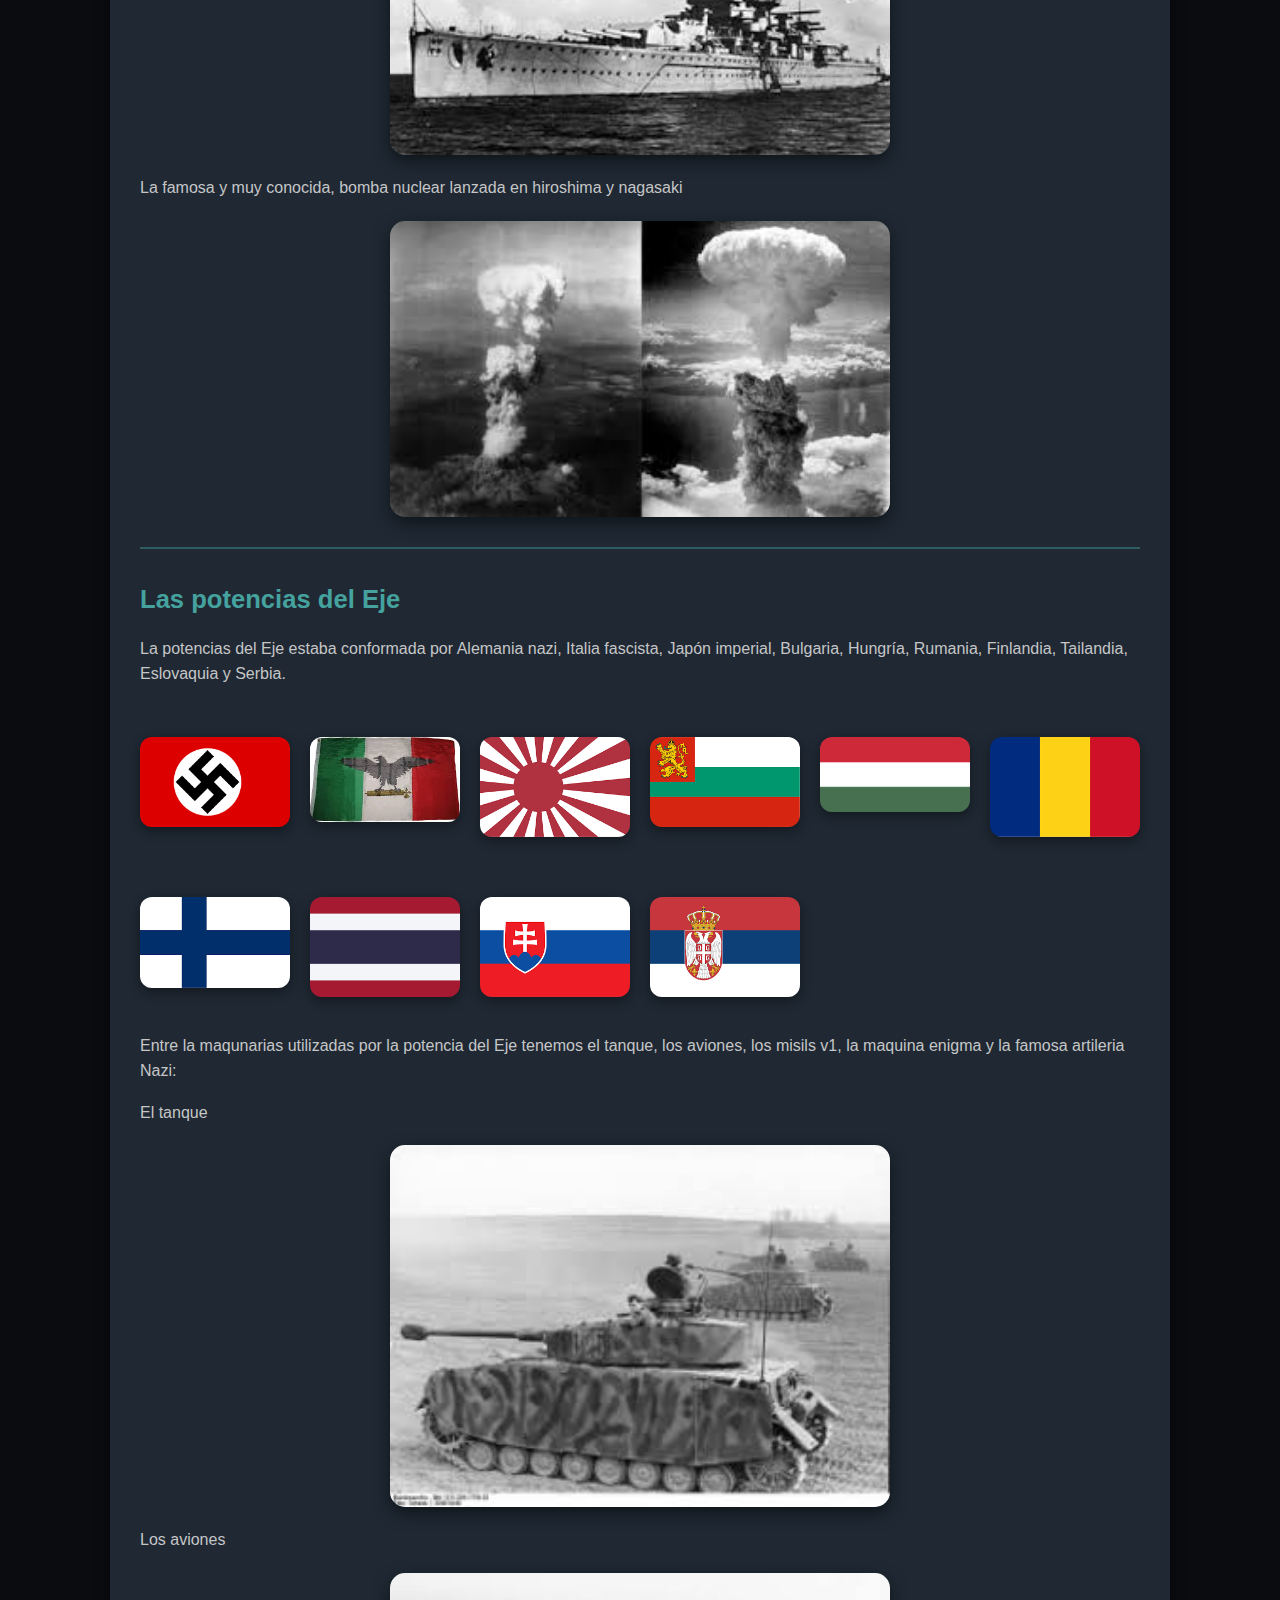
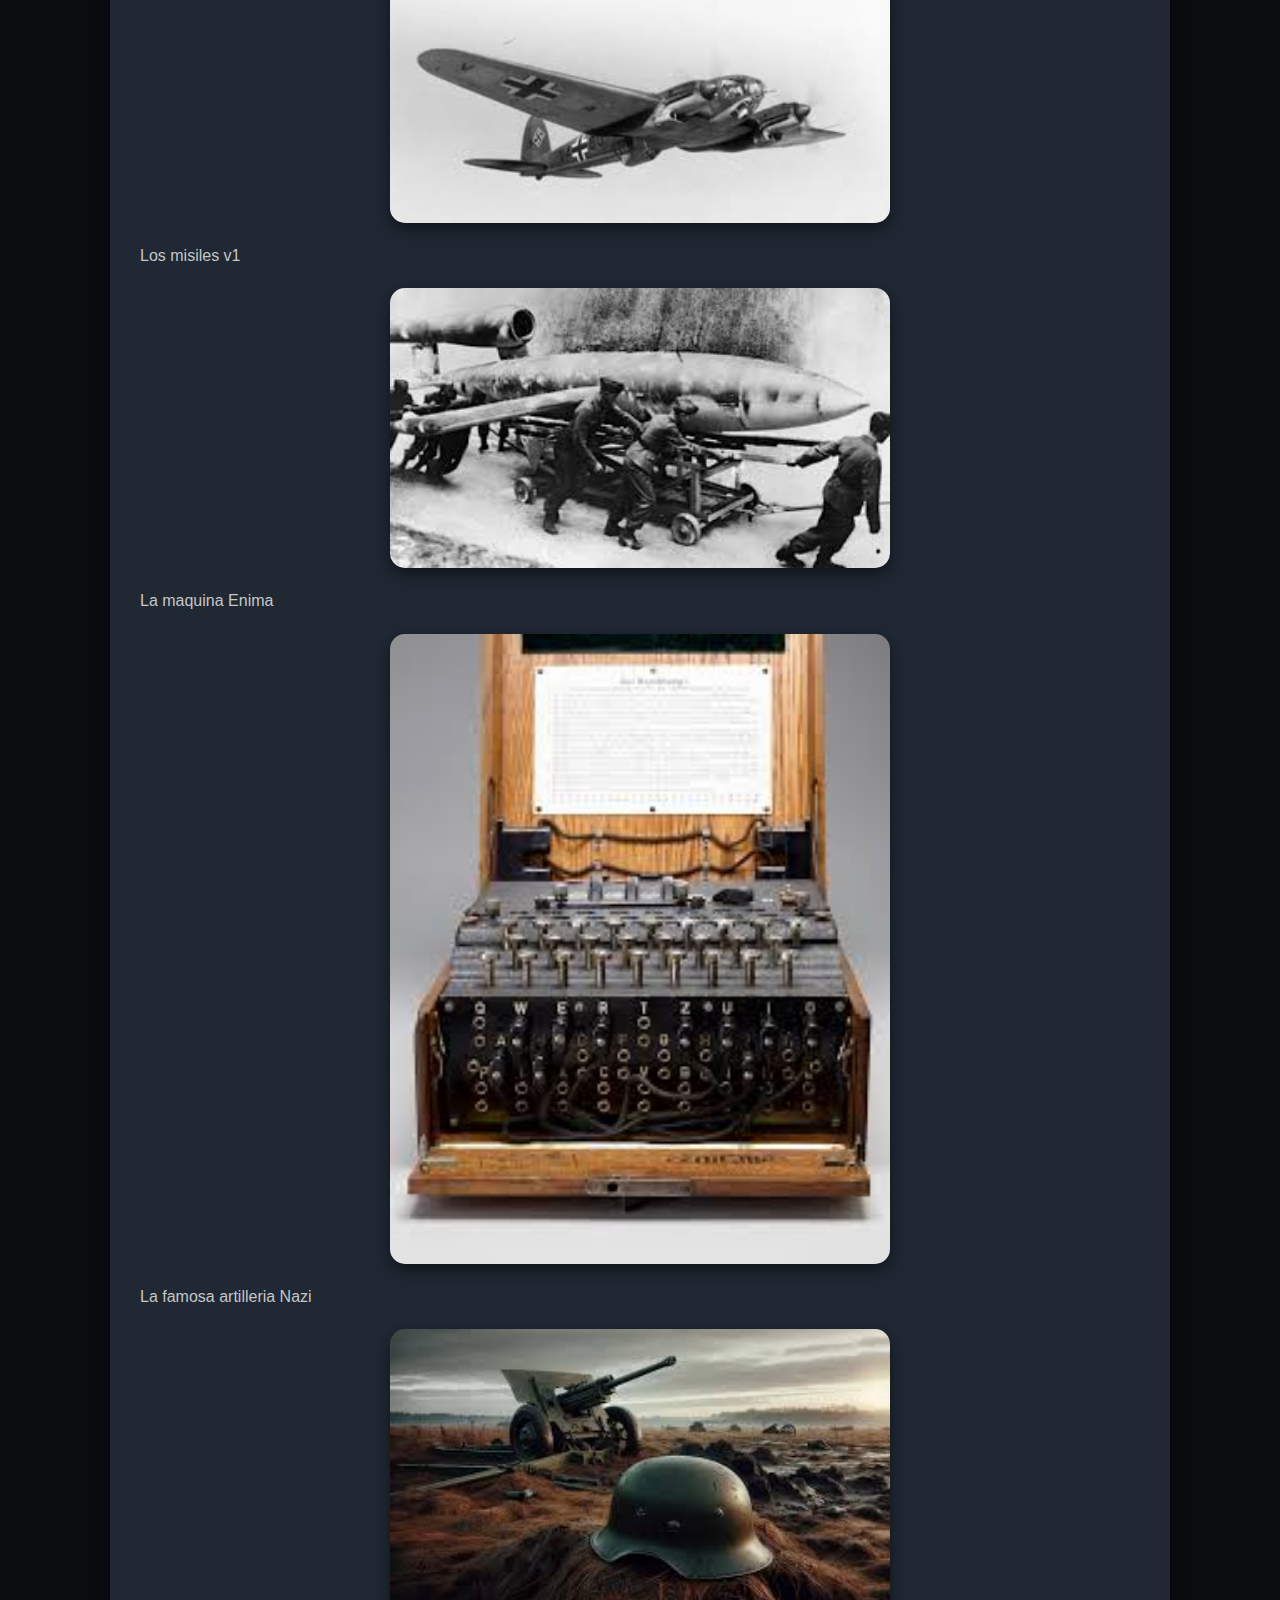
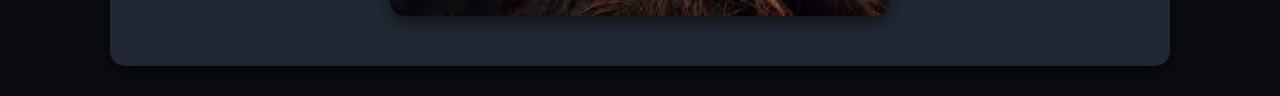
<file: maquinaria.html>
<!DOCTYPE html>
<html lang="es">
<head>
    <meta charset="UTF-8">
    <meta name="viewport" content="width=device-width, initial-scale=1.0">
    <title>Maquinaria</title>
    <link rel="stylesheet" href="css/styleEjercitos.css">
</head>
<body>
    <header id="main-header">
        <h1>MAQUINARIA UTILIZADA DURANTE LA PRIMERA GUERRA MUNDIAL</h1>
    </header>
    <section class="content">
        <h2>LA GRAN GUERRA</h2>
        <h4>La Primera Guerra Mundial, también conocida como la Gran Guerra, fue un conflicto internacional que se desarrolló entre 1914 y 1918, involucrando a potencias de diferentes continentes y marcando el primer gran conflicto del siglo XX. Esta guerra quedo dividida en 2 bandos, los cuales fueron <strong> las potencias Centrales</strong> y <strong>las potencias de Entente</strong> y cada bando tuvo maquinaria distinta en el desalloro de la guerra. </h4>
        <hr>

        <!--Potencias centrales-->
        <h3>Las potencias centrales</h3>
        <p>Las potencias centrales estaban conformadas por Alemania, Austria-Hungría, Imperio otomano, Bulgaria y Turquía. </p>
        <div class="galeria">
        <img src="img/alemani.png" alt="banderas">
        <img src="img/a-h.png" alt="banderas">
        <img src="img/oto.png" alt="banderas">
        <img src="img/bulgaria.png" alt="banderas">
        </div>
        <p>Entre la maqunarias utilizadas por las potencias centrales tenemos el tanque, el submarino, el avion, los dirigibles y los ferrocariles: </p>
        <p>El tanque</p>
        <img src="img/tanque.jpeg" alt="maqunaria">
        <p>El submarino</p>
        <img src="img/sub.jpeg" alt="maqunaria">
        <p>Los aviones</p>
        <img src="img/avion.jpeg" alt="maquinaria">
        <p>Los dirigibles</p>
        <img src="img/diri.jpeg" alt="maquinaria">
        <p>El ferrocaril</p>
        <img src="img/ferro.jpeg" alt="maquinaria">
        <hr>

        <!--Potencias de la entente-->
        <h3>Las potencias de la Entente</h3>
        <p>Las potencias de la Entente estaban conformadas por Gran Bretaña, Francia, Rusia Imperial, Italia, Grecia, Portugal, Rumania, Estados Unidos, Japón y Serbia. </p>
        <div class="galeria">
        <img src="img/gb.png" alt="banderas">
        <img src="img/francia.png" alt="banderas">
        <img src="img/R-i.png" alt="banderas">
        <img src="img/italia.jpeg" alt="banderas">
        <img src="img/grecia.png" alt="banderas">
        <img src="img/portugal.png" alt="banderas">
        <img src="img/rumania.png" alt="banderas">
        <img src="img/eeuu.png" alt="banderas">
        <img src="img/japon.png" alt="banderas">
        <img src="img/serbia.png" alt="banderas">
        </div>
        <p>Entre la maqunarias utilizadas por las potencias de la Entente tenemos el tanque, el submarino, los aviones, el dirigible y los ferrocariles: </p>
        <p>El tanque</p>
        <img src="img/tanque2.jpeg" alt="maqunaria">
        <p>El submarino</p>
        <img src="img/sub2.jpeg" alt="maqunaria">
        <p>El avión</p>
        <img src="img/avion2.jpeg" alt="maquinaria">
        <p>Los dirigibles</p>
        <img src="img/dri2.jpeg" alt="maquinaria">
        <p>El ferrocaril</p>
        <img src="img/ferro2.jpeg" alt="maquinaria">
    </section>
    <header id="main-header">
        <h1>MAQUINARIA UTILIZADA DURANTE LA SEGUNDA GUERRA MUNDIAL</h1>
    </header>
    <section class="content">
        <h2>LA SEGUNDA GUERRA MUNDIAL</h2>
        <h4>La Segunda Guerra Mundial fue un conflicto global que se desarrolló entre 1939 y 1945, marcado por la invasión alemana de Polonia y la posterior expansión del conflicto a nivel mundial, resultando en el mayor número de muertes en la historia. Esta guerra quedo dividida en 2 bandos, los cuales fueron <strong> los aliados</strong> y <strong>las potencias del eje</strong> y cada bando tuvo maquinaria distinta en el desalloro de la guerra.</h4>
        <hr>

        <!--Los aliados-->
        <h3>Los Aliados</h3>
        <p>Los Aliados estaban conformadas por Francia, Reino Unido, Estados Unidos, Unión Soviética, China, Polonia, Noruega, Dinamarca, Bélgica y  Luxemburgo.</p>
        <div class="galeria">
        <img src="img/francia.png" alt="banderas">
        <img src="img/gb.png" alt="banderas">
        <img src="img/eeuu.png" alt="banderas">
        <img src="img/USo.png" alt="banderas">
        <img src="img/china.png" alt="banderas">
        <img src="img/polo.png" alt="banderas">
        <img src="img/noruega.png" alt="banderas">
        <img src="img/dina.png" alt="banderas">
        <img src="img/belga.png" alt="banderas">
        <img src="img/lxmb.png" alt="banderas">
        </div>
        <p>Entre la maqunarias utilizadas por los aliados tenemos: </p>
        <p>El tanque</p>
        <img src="img/tanque3.jpeg" alt="maqunaria">
        <p>Los bombarderos</p>
        <img src="img/bomba.jpeg" alt="maqunaria">
        <p>Los misiles y cohetes</p>
        <img src="img/misiles.jpeg" alt="maquinaria">
        <p>La maquina Bombe</p>
        <img src="img/bombe.jpeg" alt="maquinaria">
        <p>Los Acorazados</p>
        <img src="img/aco.jpeg" alt="maquinaria">
        <p>La famosa y muy conocida, bomba nuclear lanzada en hiroshima y nagasaki</p>
        <img src="img/hiro.jpeg" alt="maquinaria">
        <hr>

        <!--La potencia de Eje-->
        <h3>Las potencias del Eje</h3>
        <p>La potencias del Eje estaba conformada por Alemania nazi, Italia fascista, Japón imperial, Bulgaria, Hungría, Rumania, Finlandia, Tailandia, Eslovaquia y Serbia. </p>
        <div  class="galeria">
        <img src="img/alemania_nazi.png" alt="banderas">
        <img src="img/italia_f.jpeg" alt="banderas">
        <img src="img/japonI.png" alt="banderas">
        <img src="img/bulgaria.png" alt="banderas">
        <img src="img/hungria.png" alt="banderas">
        <img src="img/rumania.png" alt="banderas">
        <img src="img/fin.png" alt="banderas">
        <img src="img/tai.png" alt="banderas">
        <img src="img/eslo.png" alt="banderas">
        <img src="img/serbia.png" alt="banderas">
        </div>
        <p>Entre la maqunarias utilizadas por la potencia del Eje tenemos el tanque, los aviones, los misils v1, la maquina enigma y la famosa artileria Nazi: </p>
        <p>El tanque</p>
        <img src="img/tanque4.jpeg" alt="maqunaria">
        <p>Los aviones</p>
        <img src="img/avion3.jpeg" alt="maqunaria">
        <p>Los misiles v1</p>
        <img src="img/v1.jpeg" alt="maquinaria">
        <p>La maquina Enima</p>
        <img src="img/enigma.jpeg" alt="maquinaria">
        <p>La famosa artilleria Nazi</p>
        <img src="img/artillera.jpeg" alt="maquinaria">
    </section>
</body>
</html>
</file>
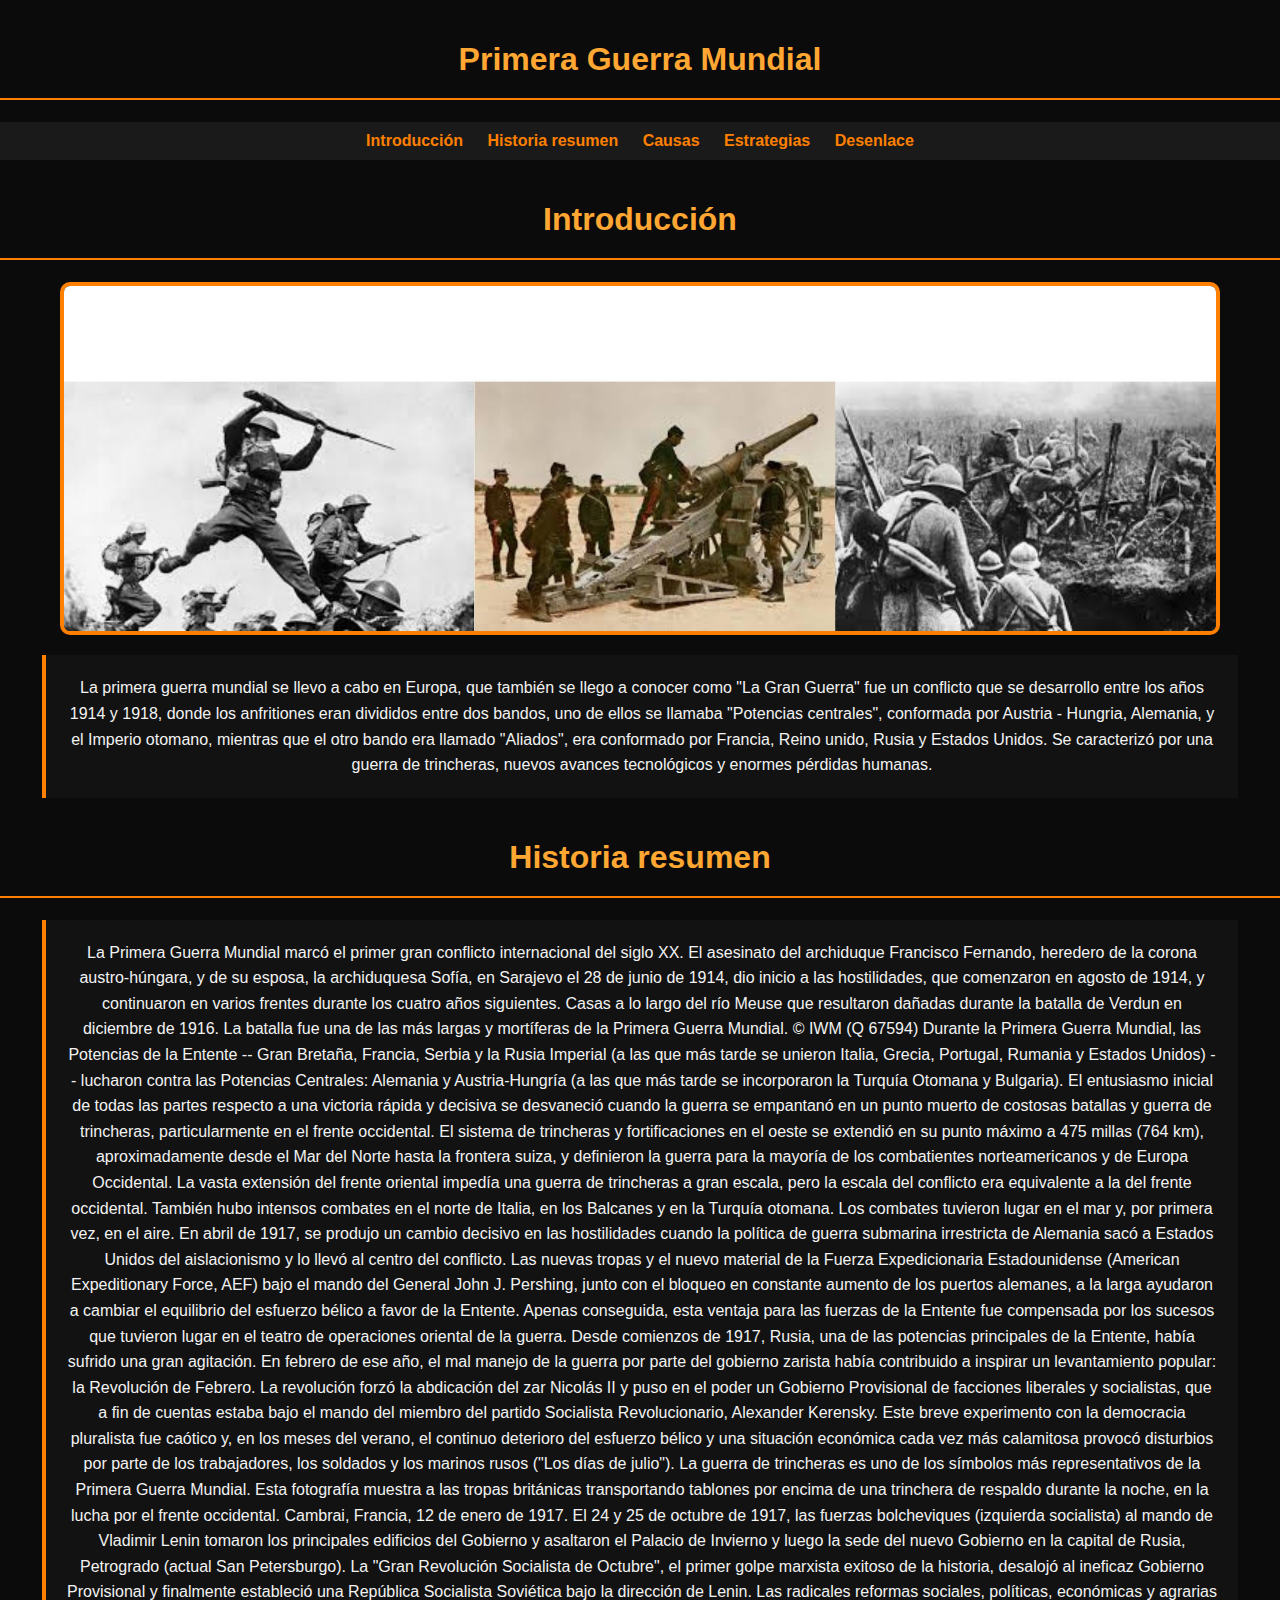
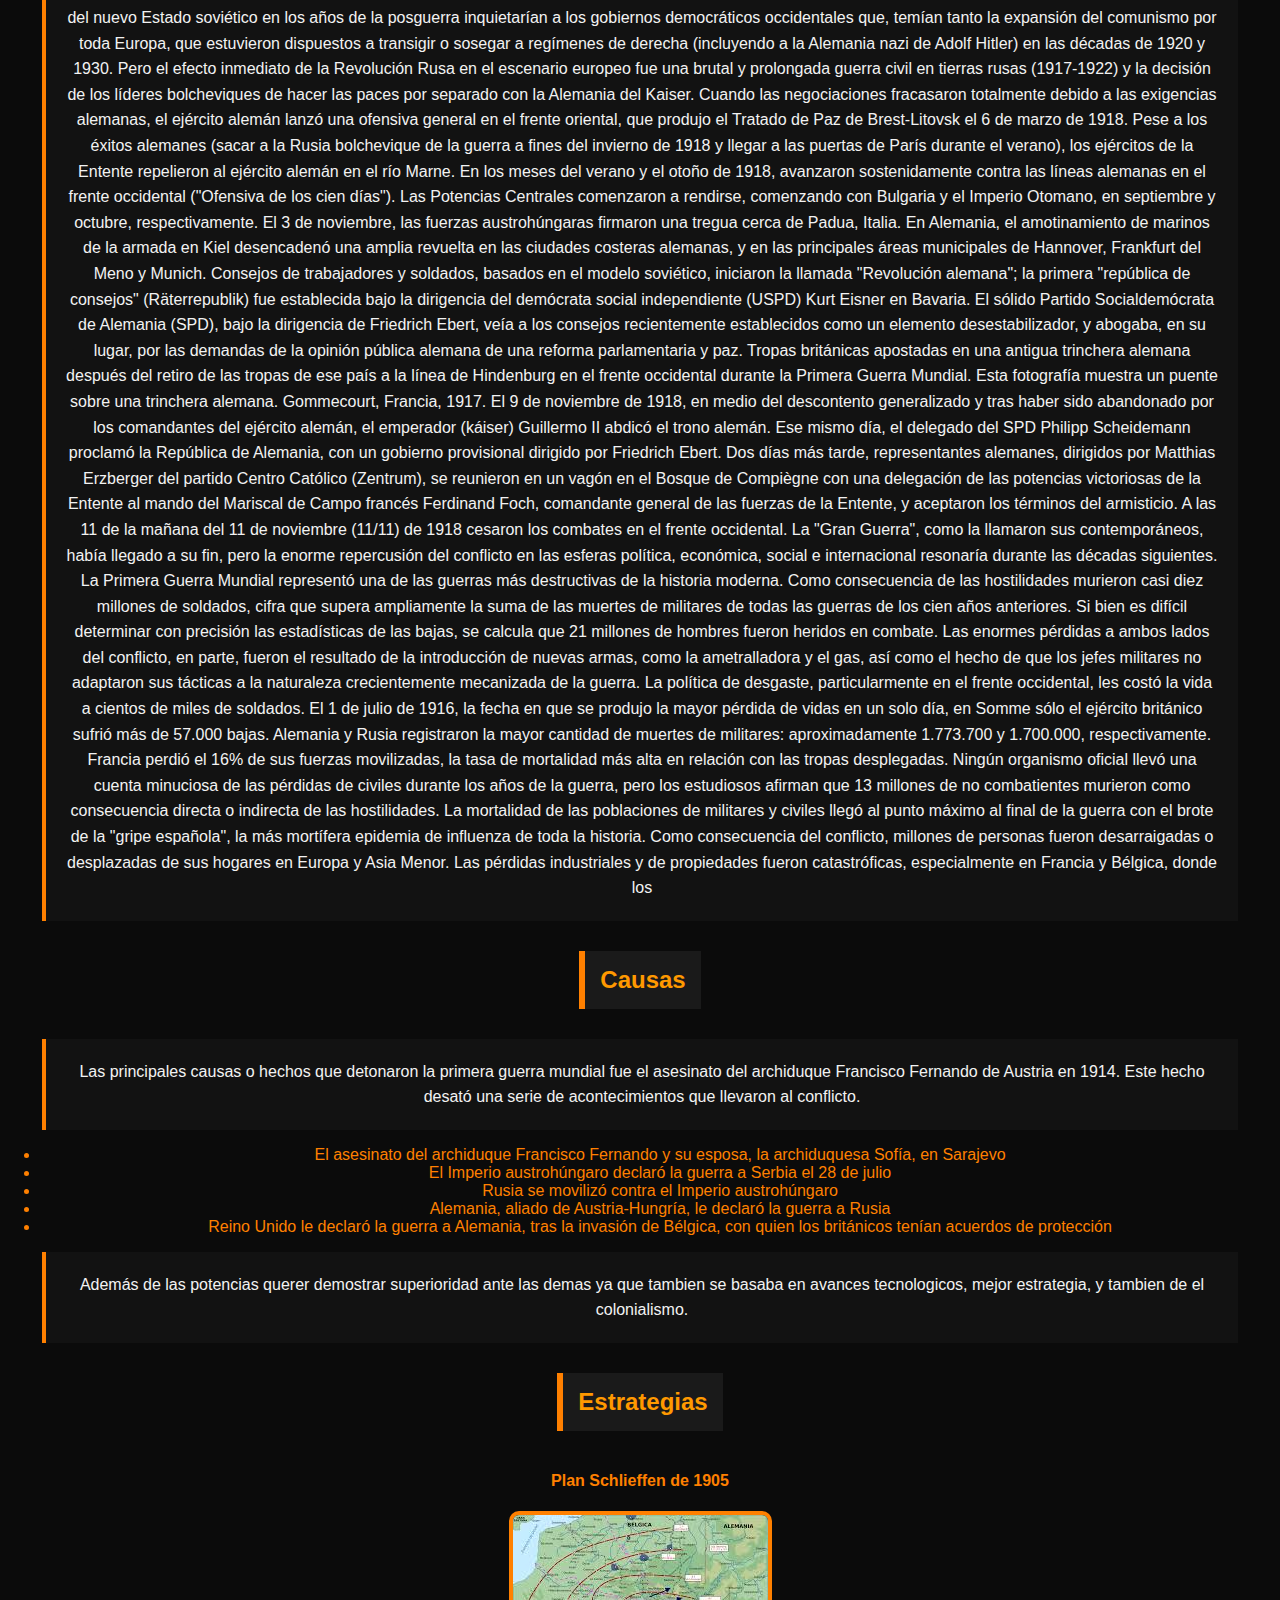
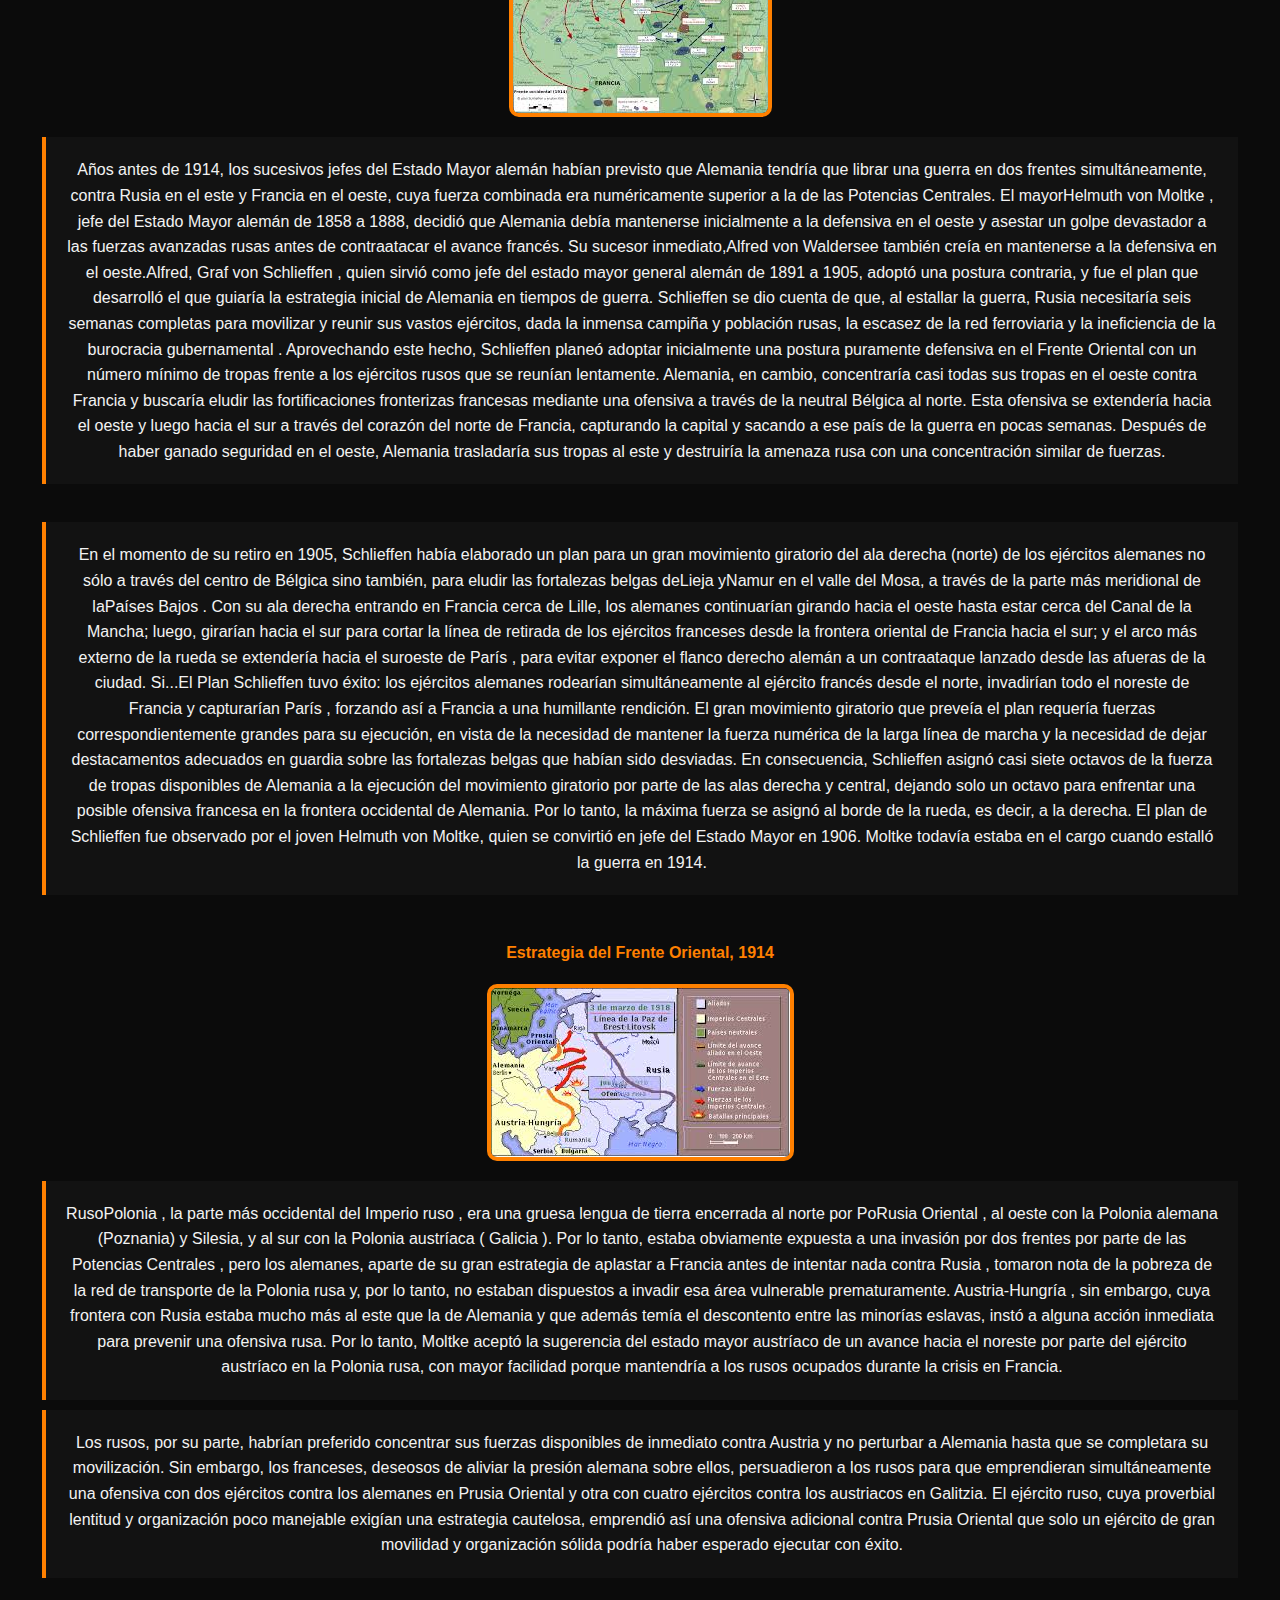
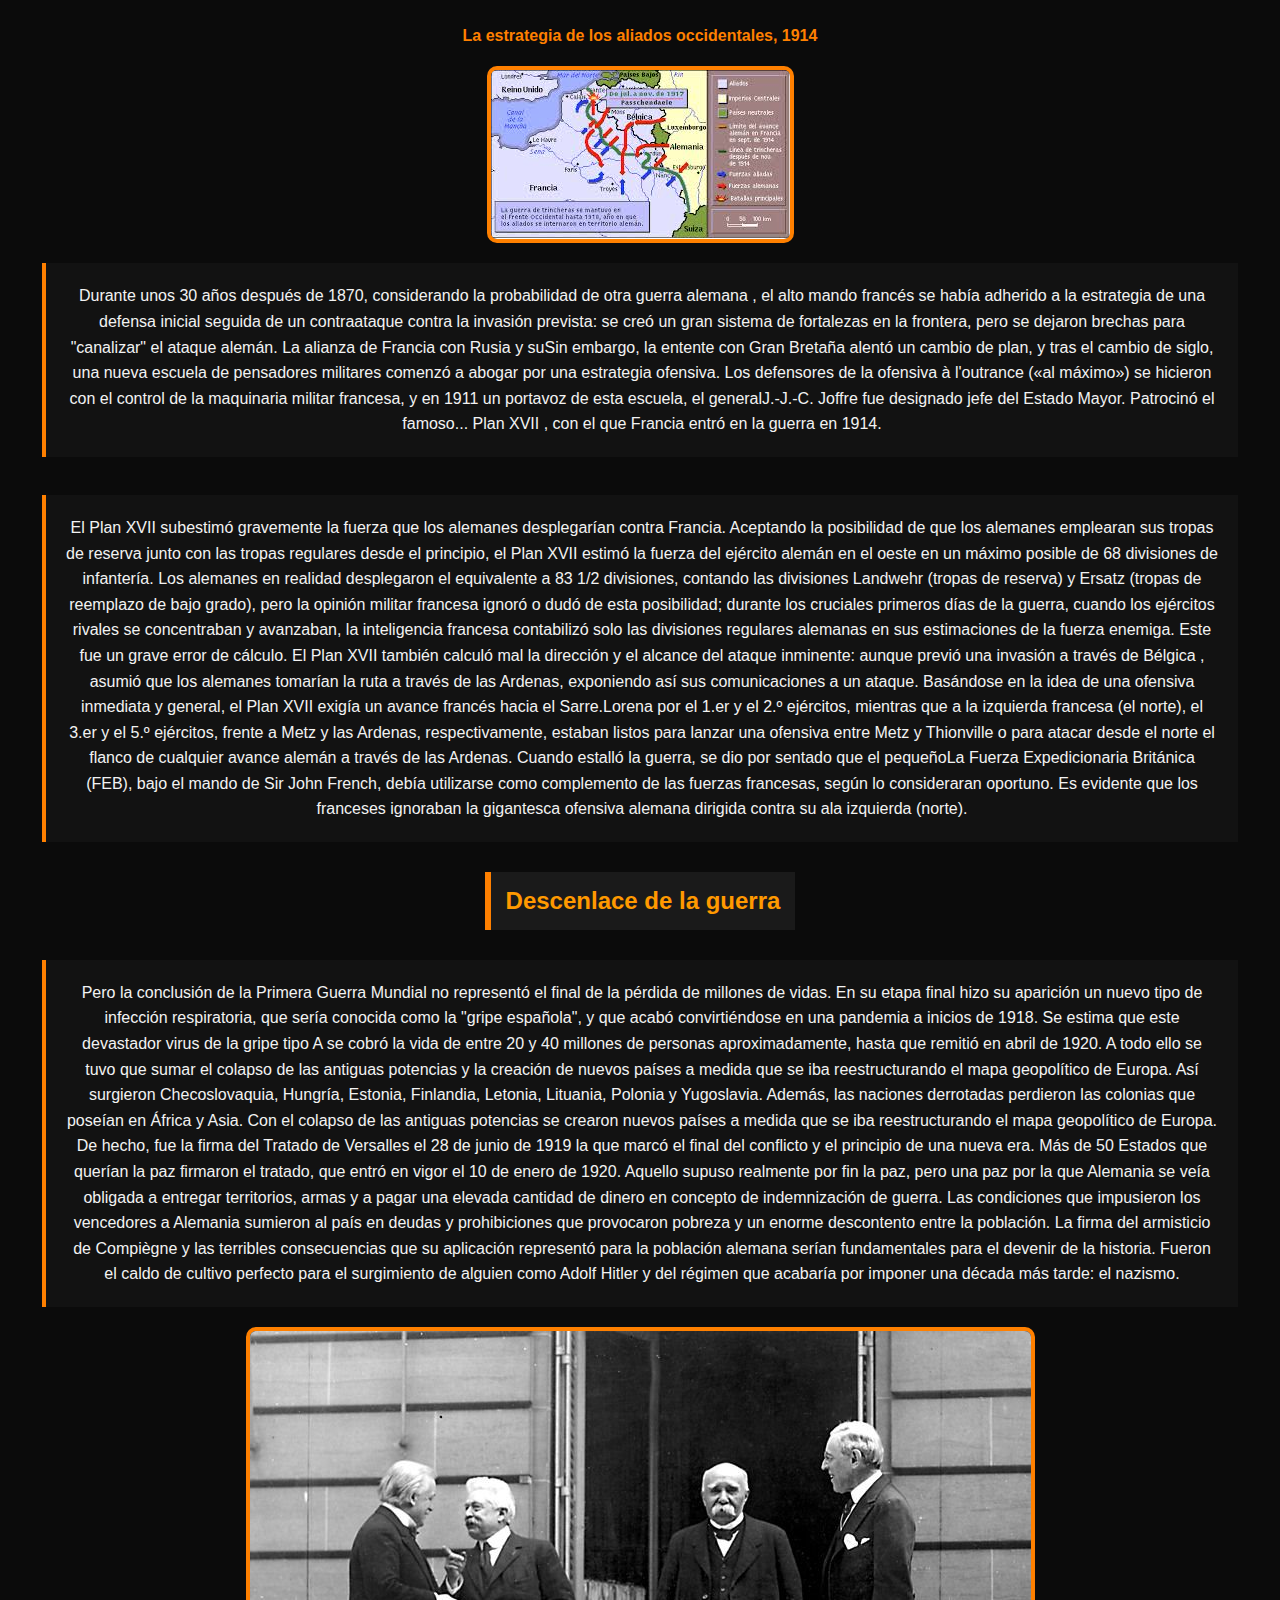
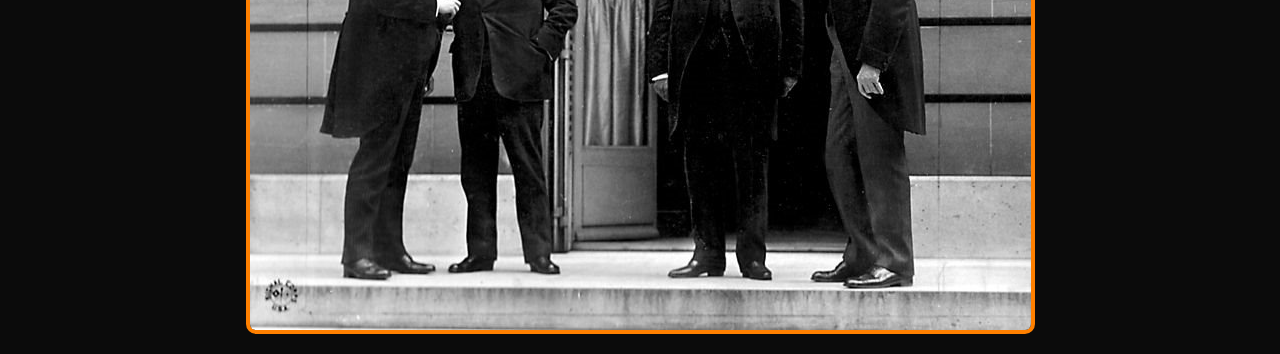
<file: primera guerra.html>
<!DOCTYPE html>
<html lang="en">
<head>
    <meta charset="UTF-8">
    <meta name="viewport" content="width=device-width, initial-scale=1.0">
    <title>Primera guerra mundial</title>
    <link rel="stylesheet" href="css/Primera_guerra.css">
</head>
<body>
    <h1>Primera Guerra Mundial</h1>
    <nav>
        <ul>
            <li><a href="#Intro">Introducción</a></li>
            <li><a href="#Historia">Historia resumen</a></li>
            <li><a href="#Causas">Causas</a></li>
            <li><a href="#Estrategias">Estrategias</a></li>
            <li><a href="#Descenlace">Desenlace</a></li>
        </ul>
    </nav>
    <h1 id="Intro">Introducción</h1>
    <img src="img/Black and White Editorial Event Proposal Docs Banner.jpg" alt="">
    <p>La primera guerra mundial se llevo a cabo en Europa, que también se llego a conocer como "La Gran Guerra" fue un conflicto que se desarrollo entre los
       años 1914 y 1918, donde los anfritiones eran divididos entre dos bandos, uno de ellos se llamaba "Potencias centrales", conformada por Austria - Hungria, Alemania,
       y el Imperio otomano, mientras que el otro bando era llamado "Aliados", era conformado por Francia, Reino unido, Rusia y Estados Unidos. Se caracterizó por una guerra 
       de trincheras, nuevos avances tecnológicos y enormes pérdidas humanas.
    </p>

    <h1 id="Historia">Historia resumen</h1>
    <p>La Primera Guerra Mundial marcó el primer gran conflicto internacional del siglo XX. El asesinato del archiduque Francisco Fernando, heredero de la corona austro-húngara, y de su esposa, la archiduquesa Sofía, en Sarajevo el 28 de junio de 1914, dio inicio a las hostilidades, que comenzaron en agosto de 1914, y continuaron en varios frentes durante los cuatro años siguientes.
        Casas a lo largo del río Meuse que resultaron dañadas durante la batalla de Verdun en diciembre de 1916. La batalla fue una de las más largas y mortíferas de la Primera Guerra Mundial. © IWM (Q 67594)
        Durante la Primera Guerra Mundial, las Potencias de la Entente -- Gran Bretaña, Francia, Serbia y la Rusia Imperial (a las que más tarde se unieron Italia, Grecia, Portugal, Rumania y Estados Unidos) -- lucharon contra las Potencias Centrales: Alemania y Austria-Hungría (a las que más tarde se incorporaron la Turquía Otomana y Bulgaria).
        El entusiasmo inicial de todas las partes respecto a una victoria rápida y decisiva se desvaneció cuando la guerra se empantanó en un punto muerto de costosas batallas y guerra de trincheras, particularmente en el frente occidental. El sistema de trincheras y fortificaciones en el oeste se extendió en su punto máximo a 475 millas (764 km), aproximadamente desde el Mar del Norte hasta la frontera suiza, y definieron la guerra para la mayoría de los combatientes norteamericanos y de Europa Occidental. La vasta extensión del frente oriental impedía una guerra de trincheras a gran escala, pero la escala del conflicto era equivalente a la del frente occidental. También hubo intensos combates en el norte de Italia, en los Balcanes y en la Turquía otomana. Los combates tuvieron lugar en el mar y, por primera vez, en el aire.
        En abril de 1917, se produjo un cambio decisivo en las hostilidades cuando la política de guerra submarina irrestricta de Alemania sacó a Estados Unidos del aislacionismo y lo llevó al centro del conflicto. Las nuevas tropas y el nuevo material de la Fuerza Expedicionaria Estadounidense (American Expeditionary Force, AEF) bajo el mando del General John J. Pershing, junto con el bloqueo en constante aumento de los puertos alemanes, a la larga ayudaron a cambiar el equilibrio del esfuerzo bélico a favor de la Entente.
        Apenas conseguida, esta ventaja para las fuerzas de la Entente fue compensada por los sucesos que tuvieron lugar en el teatro de operaciones oriental de la guerra. Desde comienzos de 1917, Rusia, una de las potencias principales de la Entente, había sufrido una gran agitación. En febrero de ese año, el mal manejo de la guerra por parte del gobierno zarista había contribuido a inspirar un levantamiento popular: la Revolución de Febrero. La revolución forzó la abdicación del zar Nicolás II y puso en el poder un Gobierno Provisional de facciones liberales y socialistas, que a fin de cuentas estaba bajo el mando del miembro del partido Socialista Revolucionario, Alexander Kerensky. Este breve experimento con la democracia pluralista fue caótico y, en los meses del verano, el continuo deterioro del esfuerzo bélico y una situación económica cada vez más calamitosa provocó disturbios por parte de los trabajadores, los soldados y los marinos rusos ("Los días de julio").
        La guerra de trincheras es uno de los símbolos más representativos de la Primera Guerra Mundial. Esta fotografía muestra a las tropas británicas transportando tablones por encima de una trinchera de respaldo durante la noche, en la lucha por el frente occidental. Cambrai, Francia, 12 de enero de 1917.
        El 24 y 25 de octubre de 1917, las fuerzas bolcheviques (izquierda socialista) al mando de Vladimir Lenin tomaron los principales edificios del Gobierno y asaltaron el Palacio de Invierno y luego la sede del nuevo Gobierno en la capital de Rusia, Petrogrado (actual San Petersburgo). La "Gran Revolución Socialista de Octubre", el primer golpe marxista exitoso de la historia, desalojó al ineficaz Gobierno Provisional y finalmente estableció una República Socialista Soviética bajo la dirección de Lenin. Las radicales reformas sociales, políticas, económicas y agrarias del nuevo Estado soviético en los años de la posguerra inquietarían a los gobiernos democráticos occidentales que, temían tanto la expansión del comunismo por toda Europa, que estuvieron dispuestos a transigir o sosegar a regímenes de derecha (incluyendo a la Alemania nazi de Adolf Hitler) en las décadas de 1920 y 1930.
        Pero el efecto inmediato de la Revolución Rusa en el escenario europeo fue una brutal y prolongada guerra civil en tierras rusas (1917-1922) y la decisión de los líderes bolcheviques de hacer las paces por separado con la Alemania del Kaiser. Cuando las negociaciones fracasaron totalmente debido a las exigencias alemanas, el ejército alemán lanzó una ofensiva general en el frente oriental, que produjo el Tratado de Paz de Brest-Litovsk el 6 de marzo de 1918.
        Pese a los éxitos alemanes (sacar a la Rusia bolchevique de la guerra a fines del invierno de 1918 y llegar a las puertas de París durante el verano), los ejércitos de la Entente repelieron al ejército alemán en el río Marne. En los meses del verano y el otoño de 1918, avanzaron sostenidamente contra las líneas alemanas en el frente occidental ("Ofensiva de los cien días").
        Las Potencias Centrales comenzaron a rendirse, comenzando con Bulgaria y el Imperio Otomano, en septiembre y octubre, respectivamente. El 3 de noviembre, las fuerzas austrohúngaras firmaron una tregua cerca de Padua, Italia. En Alemania, el amotinamiento de marinos de la armada en Kiel desencadenó una amplia revuelta en las ciudades costeras alemanas, y en las principales áreas municipales de Hannover, Frankfurt del Meno y Munich. Consejos de trabajadores y soldados, basados en el modelo soviético, iniciaron la llamada "Revolución alemana"; la primera "república de consejos" (Räterrepublik) fue establecida bajo la dirigencia del demócrata social independiente (USPD) Kurt Eisner en Bavaria. El sólido Partido Socialdemócrata de Alemania (SPD), bajo la dirigencia de Friedrich Ebert, veía a los consejos recientemente establecidos como un elemento desestabilizador, y abogaba, en su lugar, por las demandas de la opinión pública alemana de una reforma parlamentaria y paz.
        Tropas británicas apostadas en una antigua trinchera alemana después del retiro de las tropas de ese país a la línea de Hindenburg en el frente occidental durante la Primera Guerra Mundial. Esta fotografía muestra un puente sobre una trinchera alemana. Gommecourt, Francia, 1917.
        El 9 de noviembre de 1918, en medio del descontento generalizado y tras haber sido abandonado por los comandantes del ejército alemán, el emperador (káiser) Guillermo II abdicó el trono alemán. Ese mismo día, el delegado del SPD Philipp Scheidemann proclamó la República de Alemania, con un gobierno provisional dirigido por Friedrich Ebert. Dos días más tarde, representantes alemanes, dirigidos por Matthias Erzberger del partido Centro Católico (Zentrum), se reunieron en un vagón en el Bosque de Compiègne con una delegación de las potencias victoriosas de la Entente al mando del Mariscal de Campo francés Ferdinand Foch, comandante general de las fuerzas de la Entente, y aceptaron los términos del armisticio.
        A las 11 de la mañana del 11 de noviembre (11/11) de 1918 cesaron los combates en el frente occidental. La "Gran Guerra", como la llamaron sus contemporáneos, había llegado a su fin, pero la enorme repercusión del conflicto en las esferas política, económica, social e internacional resonaría durante las décadas siguientes.
        La Primera Guerra Mundial representó una de las guerras más destructivas de la historia moderna. Como consecuencia de las hostilidades murieron casi diez millones de soldados, cifra que supera ampliamente la suma de las muertes de militares de todas las guerras de los cien años anteriores. Si bien es difícil determinar con precisión las estadísticas de las bajas, se calcula que 21 millones de hombres fueron heridos en combate.
        Las enormes pérdidas a ambos lados del conflicto, en parte, fueron el resultado de la introducción de nuevas armas, como la ametralladora y el gas, así como el hecho de que los jefes militares no adaptaron sus tácticas a la naturaleza crecientemente mecanizada de la guerra. La política de desgaste, particularmente en el frente occidental, les costó la vida a cientos de miles de soldados. El 1 de julio de 1916, la fecha en que se produjo la mayor pérdida de vidas en un solo día, en Somme sólo el ejército británico sufrió más de 57.000 bajas. Alemania y Rusia registraron la mayor cantidad de muertes de militares: aproximadamente 1.773.700 y 1.700.000, respectivamente. Francia perdió el 16% de sus fuerzas movilizadas, la tasa de mortalidad más alta en relación con las tropas desplegadas.
        Ningún organismo oficial llevó una cuenta minuciosa de las pérdidas de civiles durante los años de la guerra, pero los estudiosos afirman que 13 millones de no combatientes murieron como consecuencia directa o indirecta de las hostilidades. La mortalidad de las poblaciones de militares y civiles llegó al punto máximo al final de la guerra con el brote de la "gripe española", la más mortífera epidemia de influenza de toda la historia. Como consecuencia del conflicto, millones de personas fueron desarraigadas o desplazadas de sus hogares en Europa y Asia Menor. Las pérdidas industriales y de propiedades fueron catastróficas, especialmente en Francia y Bélgica, donde los</p>

    <h2 id="Causas">Causas</h2>
    <p>Las principales causas o hechos que detonaron la primera guerra mundial fue el asesinato del archiduque Francisco Fernando de Austria en 1914. Este hecho desató una serie de acontecimientos que llevaron al conflicto. </p>
    <ul>
        <li>El asesinato del archiduque Francisco Fernando y su esposa, la archiduquesa Sofía, en Sarajevo</li>
        <li>El Imperio austrohúngaro declaró la guerra a Serbia el 28 de julio</li>
        <li>Rusia se movilizó contra el Imperio austrohúngaro</li>
        <li>Alemania, aliado de Austria-Hungría, le declaró la guerra a Rusia</li>
        <li>Reino Unido le declaró la guerra a Alemania, tras la invasión de Bélgica, con quien los británicos tenían acuerdos de protección</li>
    </ul>
    <p>Además de las potencias querer demostrar superioridad ante las demas ya que tambien se basaba en avances tecnologicos, mejor estrategia, y tambien de el colonialismo.</p>

    <h2 id="Estrategias">Estrategias</h2>

        <h4>Plan Schlieffen de 1905</h4>
        <img src="img/shc.jpg" alt="">
        <p>Años antes de 1914, los sucesivos jefes del Estado Mayor alemán habían previsto que Alemania tendría que librar una guerra en dos frentes simultáneamente, contra Rusia 
        en el este y Francia en el oeste, cuya fuerza combinada era numéricamente superior a la de las Potencias Centrales. El mayorHelmuth von Moltke , jefe del Estado Mayor 
        alemán de 1858 a 1888, decidió que Alemania debía mantenerse inicialmente a la defensiva en el oeste y asestar un golpe devastador a las fuerzas avanzadas rusas antes 
        de contraatacar el avance francés. Su sucesor inmediato,Alfred von Waldersee también creía en mantenerse a la defensiva en el oeste.Alfred, Graf von Schlieffen , quien
        sirvió como jefe del estado mayor general alemán de 1891 a 1905, adoptó una postura contraria, y fue el plan que desarrolló el que guiaría la estrategia inicial de Alemania 
        en tiempos de guerra. Schlieffen se dio cuenta de que, al estallar la guerra, Rusia necesitaría seis semanas completas para movilizar y reunir sus vastos ejércitos, dada
        la inmensa campiña y población rusas, la escasez de la red ferroviaria y la ineficiencia de la burocracia gubernamental . Aprovechando este hecho, Schlieffen planeó adoptar 
        inicialmente una postura puramente defensiva en el Frente Oriental con un número mínimo de tropas frente a los ejércitos rusos que se reunían lentamente. Alemania, en cambio, 
        concentraría casi todas sus tropas en el oeste contra Francia y buscaría eludir las fortificaciones fronterizas francesas mediante una ofensiva a través de la neutral Bélgica 
        al norte. Esta ofensiva se extendería hacia el oeste y luego hacia el sur a través del corazón del norte de Francia, capturando la capital y sacando a ese país de la guerra 
        en pocas semanas. Después de haber ganado seguridad en el oeste, Alemania trasladaría sus tropas al este y destruiría la amenaza rusa con una concentración similar de fuerzas.
        </p>
        <br>
        
        <p>En el momento de su retiro en 1905, Schlieffen había elaborado un plan para un gran movimiento giratorio del ala derecha (norte) de los ejércitos alemanes no sólo a través 
            del centro de Bélgica sino también, para eludir las fortalezas belgas deLieja yNamur en el valle del Mosa, a través de la parte más meridional de laPaíses Bajos . Con su 
            ala derecha entrando en Francia cerca de Lille, los alemanes continuarían girando hacia el oeste hasta estar cerca del Canal de la Mancha; luego, girarían hacia el sur para 
            cortar la línea de retirada de los ejércitos franceses desde la frontera oriental de Francia hacia el sur; y el arco más externo de la rueda se extendería hacia el suroeste
            de París , para evitar exponer el flanco derecho alemán a un contraataque lanzado desde las afueras de la ciudad. Si...El Plan Schlieffen tuvo éxito: los ejércitos alemanes 
            rodearían simultáneamente al ejército francés desde el norte, invadirían todo el noreste de Francia y capturarían París , forzando así a Francia a una humillante rendición. 
            El gran movimiento giratorio que preveía el plan requería fuerzas correspondientemente grandes para su ejecución, en vista de la necesidad de mantener la fuerza numérica de 
            la larga línea de marcha y la necesidad de dejar destacamentos adecuados en guardia sobre las fortalezas belgas que habían sido desviadas. En consecuencia, Schlieffen asignó 
            casi siete octavos de la fuerza de tropas disponibles de Alemania a la ejecución del movimiento giratorio por parte de las alas derecha y central, dejando solo un octavo para 
            enfrentar una posible ofensiva francesa en la frontera occidental de Alemania. Por lo tanto, la máxima fuerza se asignó al borde de la rueda, es decir, a la derecha. El plan de 
            Schlieffen fue observado por el joven Helmuth von Moltke, quien se convirtió en jefe del Estado Mayor en 1906. Moltke todavía estaba en el cargo cuando estalló la guerra en 1914.
        </p>
        <br>
        
        <h4>Estrategia del Frente Oriental, 1914</h4>
        <img src="img/frente.jpg" alt="">
        <p>RusoPolonia , la parte más occidental del Imperio ruso , era una gruesa lengua de tierra encerrada al norte por PoRusia Oriental , al oeste con la Polonia alemana (Poznania) y Silesia,
             y al sur con la Polonia austríaca ( Galicia ). Por lo tanto, estaba obviamente expuesta a una invasión por dos frentes por parte de las Potencias Centrales , pero los alemanes, aparte 
             de su gran estrategia de aplastar a Francia antes de intentar nada contra Rusia , tomaron nota de la pobreza de la red de transporte de la Polonia rusa y, por lo tanto, no estaban dispuestos 
             a invadir esa área vulnerable prematuramente. Austria-Hungría , sin embargo, cuya frontera con Rusia estaba mucho más al este que la de Alemania y que además temía el descontento entre las minorías 
             eslavas, instó a alguna acción inmediata para prevenir una ofensiva rusa. Por lo tanto, Moltke aceptó la sugerencia del estado mayor austríaco de un avance hacia el noreste por parte del ejército 
             austríaco en la Polonia rusa, con mayor facilidad porque mantendría a los rusos ocupados durante la crisis en Francia.
        
        <br>
        <p>Los rusos, por su parte, habrían preferido concentrar sus fuerzas disponibles de inmediato contra Austria y no perturbar a Alemania hasta que se completara su movilización. Sin embargo, los franceses, 
            deseosos de aliviar la presión alemana sobre ellos, persuadieron a los rusos para que emprendieran simultáneamente una ofensiva con dos ejércitos contra los alemanes en Prusia Oriental y otra con cuatro 
            ejércitos contra los austriacos en Galitzia. El ejército ruso, cuya proverbial lentitud y organización poco manejable exigían una estrategia cautelosa, emprendió así una ofensiva adicional contra Prusia 
            Oriental que solo un ejército de gran movilidad y organización sólida podría haber esperado ejecutar con éxito.</p>
        <br>
        <h4>La estrategia de los aliados occidentales, 1914</h4>
        <img src="img/aliados.jpg" alt="">
        <p>
        Durante unos 30 años después de 1870, considerando la probabilidad de otra guerra alemana , el alto mando francés se había adherido a la estrategia de una defensa inicial seguida de un contraataque contra 
        la invasión prevista: se creó un gran sistema de fortalezas en la frontera, pero se dejaron brechas para "canalizar" el ataque alemán. La alianza de Francia con Rusia y suSin embargo, la entente con Gran Bretaña alentó un cambio de plan, y tras el cambio de siglo, una nueva escuela de pensadores militares comenzó a abogar por una estrategia ofensiva. Los defensores de la ofensiva à l'outrance («al máximo») se hicieron con el control de la maquinaria militar francesa, y en 1911 un portavoz de esta escuela, el generalJ.-J.-C. Joffre fue designado jefe del Estado Mayor. Patrocinó el famoso... Plan XVII , con el que Francia entró en la guerra en 1914.</p>
        <br>
        <p>
        El Plan XVII subestimó gravemente la fuerza que los alemanes desplegarían contra Francia. Aceptando la posibilidad de que los alemanes emplearan sus tropas de reserva junto con las tropas regulares desde el principio,
         el Plan XVII estimó la fuerza del ejército alemán en el oeste en un máximo posible de 68 divisiones de infantería. Los alemanes en realidad desplegaron el equivalente a 83 1/2 divisiones, contando las divisiones Landwehr 
         (tropas de reserva) y Ersatz (tropas de reemplazo de bajo grado), pero la opinión militar francesa ignoró o dudó de esta posibilidad; durante los cruciales primeros días de la guerra, cuando los ejércitos rivales se concentraban 
         y avanzaban, la inteligencia francesa contabilizó solo las divisiones regulares alemanas en sus estimaciones de la fuerza enemiga. Este fue un grave error de cálculo. El Plan XVII también calculó mal la dirección y el alcance del 
         ataque inminente: aunque previó una invasión a través de Bélgica , asumió que los alemanes tomarían la ruta a través de las Ardenas, exponiendo así sus comunicaciones a un ataque. Basándose en la idea de una ofensiva inmediata y 
         general, el Plan XVII exigía un avance francés hacia el Sarre.Lorena por el 1.er y el 2.º ejércitos, mientras que a la izquierda francesa (el norte), el 3.er y el 5.º ejércitos, frente a Metz y las Ardenas, respectivamente, 
         estaban listos para lanzar una ofensiva entre Metz y Thionville o para atacar desde el norte el flanco de cualquier avance alemán a través de las Ardenas. Cuando estalló la guerra, se dio por sentado que el pequeñoLa Fuerza 
         Expedicionaria Británica (FEB), bajo el mando de Sir John French, debía utilizarse como complemento de las fuerzas francesas, según lo consideraran oportuno. Es evidente que los franceses ignoraban la gigantesca ofensiva alemana 
         dirigida contra su ala izquierda (norte).
        </p>

        <h2 id="Descenlace">Descenlace de la guerra</h2>
        <p>Pero la conclusión de la Primera Guerra Mundial no representó el final de la pérdida de millones de vidas. En su etapa final hizo su aparición un nuevo tipo de infección respiratoria, que sería conocida como la "gripe española", y que acabó convirtiéndose en una pandemia a inicios de 1918. Se estima que este devastador virus de la gripe tipo A se cobró la vida de entre 20 y 40 millones de personas aproximadamente, hasta que remitió en abril de 1920. A todo ello se tuvo que sumar el colapso de las antiguas potencias y la creación de nuevos países a medida que se iba reestructurando el mapa geopolítico de Europa. Así surgieron Checoslovaquia, Hungría, Estonia, Finlandia, Letonia, Lituania, Polonia y Yugoslavia. Además, las naciones derrotadas perdieron las colonias que poseían en África y Asia.
            Con el colapso de las antiguas potencias se crearon nuevos países a medida que se iba reestructurando el mapa geopolítico de Europa.
            De hecho, fue la firma del Tratado de Versalles el 28 de junio de 1919 la que marcó el final del conflicto y el principio de una nueva era. Más de 50 Estados que querían la paz firmaron el tratado, que entró en vigor el 10 de enero de 1920. Aquello supuso realmente por fin la paz, pero una paz por la que Alemania se veía obligada a entregar territorios, armas y a pagar una elevada cantidad de dinero en concepto de indemnización de guerra.
            Las condiciones que impusieron los vencedores a Alemania sumieron al país en deudas y prohibiciones que provocaron pobreza y un enorme descontento entre la población. La firma del armisticio de Compiègne y las terribles consecuencias que su aplicación representó para la población alemana serían fundamentales para el devenir de la historia. Fueron el caldo de cultivo perfecto para el surgimiento de alguien como Adolf Hitler y del régimen que acabaría por imponer una década más tarde: el nazismo.</p>
            <img src="img/tratados.jpeg" alt="">
</body>
</html>
</file>
<file: css/Style.css>
*{
    margin: 0;
    padding: 0;
}

body{
    font-family: Arial;
}

nav ul{
    list-style-type: none;
}

nav li{
    line-height: 2.5em;
}

nav a{
    color: #ddd;
    display: block;
    padding: 0 4em;
    text-decoration: none;
}

nav a:hover{
    background: rgba(0, 0, 0, 0.5);
}

nav>ul{
    overflow: hidden;
    background-color: rgb(158, 11, 40);
    width: 100%;
}

nav>ul>li{
    float: left;
}

nav>ul>li>ul{
    position: absolute;
    display: none;
}

nav>ul>li:hover ul{
    display: block;
}

nav>ul>li>ul>li{
    background-color: rgb(158, 11, 40);
}
body{
    box-shadow: chocolate;
    background-color: rgb(0, 0, 0);
    image-rendering: crisp-edges;
}

.divuno{
    background-repeat: no-repeat;
    background-size: 10rem;
    margin-right: 800px;
    margin-left: 300px;
}
.title{
    padding: auto;
    position: relative;
    font-size: 2rem;
    text-align: left;
    color: rgb(255, 255, 255);
    font-family: Cambria, Cochin, Georgia, Times, 'Times New Roman', serif;
}

.Cronicas{
    background-image: url(../img/Banner.32.webp);
    background-position: center;
    background-repeat: no-repeat;
    background-size: cover;
    font-size: 4rem;

    color: rgb(255, 255, 255);
    font-family: Cambria, Cochin, Georgia, Times, 'Times New Roman', serif;
    text-align: center;
}



.dosguerras{
    margin-top: 40px;
    position: absolute;
    margin-left: 800px;
    align-items: end;
    size: 300px;
    border-radius: 40px;
}

.siglo{
    position: relative;
    box-shadow: yellow;
    text-align: justify;
    padding: auto;
    color: honeydew;

}
.primera{
    position: relative;
    text-align: justify;
    padding: auto;
    color: honeydew;
    margin-right: 200px;
    margin-left: 900px;
}

.guerra1{
    margin-top: 50px;
    position: absolute;
    
    margin-left: 200px;
    align-items: left;
    size: 200px;
    border-radius: 40px;

}

.war{
    color: rgb(235, 1, 1);
}
</file>
<file: css/segunda_guerra.css>
body {
    background-color: #0b0b0b;
    color: #e00000;
    font-family: 'Segoe UI', Tahoma, Geneva, Verdana, sans-serif;
    margin: 0;
    padding: 0;
}

h1 {
    color: #ff1a1a;
    text-align: center;
    padding: 20px 0;
    border-bottom: 2px solid #e00000;
}

h2 {
    color: #ff4d4d;
    padding: 15px;
    background-color: #1a1a1a;
    border-left: 6px solid #e00000;
}

nav {
    background-color: #1a1a1a;
    padding: 10px 0;
    text-align: center;
}

nav ul {
    list-style: none;
    padding: 0;
    margin: 0;
}

nav li {
    display: inline-block;
    margin: 0 10px;
}

nav a {
    text-decoration: none;
    color: #e00000;
    font-weight: bold;
    transition: color 0.3s ease;
}

nav a:hover {
    color: #ffffff;
    text-decoration: underline;
}

p {
    padding: 20px;
    line-height: 1.6;
    color: #f2f2f2;
    background-color: #121212;
    margin: 10px auto;
    width: 90%;
    border-left: 4px solid #e00000;
}

img {
    display: block;
    margin: 20px auto;
    max-width: 90%;
    border: 4px solid #e00000;
    border-radius: 10px;
}

div[id] {
    margin-top: 40px;
}

a {
    color: #ff4d4d;
}

a:hover {
    color: #ffffff;
    background-color: #e00000;
}
</file>
<file: css/styleEjercitos.css>
body {
    font-family: 'Arial', sans-serif;
    background-color: #0b0c10;
    color: #c5c6c7;
    margin: 0;
    padding: 0;
    text-align: center;
    line-height: 1.6;
}


#main-header {
    background-color: #0b0c10;
    padding: 30px 20px;
    border-bottom: 3px solid #2d5d60;
    box-shadow: 0 2px 10px rgba(45, 93, 96, 0.3);
}

#main-header h1 {
    font-size: 2.2rem;
    margin: 0;
    color: #66fcf1;
}


.content, .banderas, .maquinaria, .image-section {
    margin: 30px auto;
    padding: 30px;
    max-width: 1000px;
    background-color: #1f2833;
    border-radius: 15px;
    box-shadow: 0 6px 16px rgba(0, 0, 0, 0.5);
    text-align: left;
}


img {
    width: 100%;
    max-width: 500px;
    border-radius: 15px;
    box-shadow: 0 6px 16px rgba(0, 0, 0, 0.5);
    margin: 20px auto;
    display: block;
}


.galeria {
    display: grid;
    grid-template-columns: repeat(auto-fit, minmax(140px, 1fr));
    gap: 20px;
    margin-top: 30px;
}

.galeria img {
    width: 100%;
    height: auto;
    border-radius: 12px;
    object-fit: cover;
    box-shadow: 0 4px 12px rgba(0, 0, 0, 0.4);
    transition: transform 0.3s ease, box-shadow 0.3s ease;
}

.galeria img:hover {
    transform: scale(1.06);
    box-shadow: 0 0 12px #66fcf1;
}


h2 {
    color: #66fcf1;
    font-size: 2rem;
    margin-bottom: 15px;
}

h3 {
    color: #45a29e;
    font-family: 'Gill Sans', 'Gill Sans MT', Calibri, 'Trebuchet MS', sans-serif;
    font-size: 1.6rem;
    margin-bottom: 10px;
}

h4 {
    color: #c5c6c7;
    font-family: 'Gill Sans', 'Gill Sans MT', Calibri, 'Trebuchet MS', sans-serif;
    font-size: 1.2rem;
    margin-bottom: 12px;
}


ul {
    padding-left: 25px;
    text-align: left;
}

ul li {
    margin-bottom: 10px;
    list-style-type: disc;
    color: #c5c6c7;
}


hr {
    border: none;
    height: 2px;
    background-color: #2d5d60;
    margin: 30px 0;
}
</file>
<file: css/creadores.css>
body {
    font-family: Arial, sans-serif;
    background-color: #f9f9f9;
    color: #333;
    margin: 0;
    padding: 0;
    display: flex;
    flex-direction: column;
    align-items: center;
}

header {
    background-color: #007BFF;
    color: #fff;
    padding: 20px;
    width: 100%;
    text-align: center;
}

main {
    width: 80%;
    max-width: 800px;
    margin: 20px 0;
}

.persona {
    background-color: #fff;
    margin: 10px 0;
    padding: 20px;
    border-radius: 5px;
    box-shadow: 0 2px 5px rgba(0,0,0,0.1);
    text-align: center;
}

.persona h2 {
    color: #007BFF;
    margin: 0;
}

.persona p {
    margin: 10px 0 0;
}
.persona img {
    width: 120px;
    height: 120px;
    border-radius: 50%;
    border: 3px solid rgba(126, 196, 231, 0.74);
}
</file>
<file: css/Style_Formulario.css>
* {
    box-sizing: border-box;
    margin: 0;
    padding: 0;
  }
  
  body {
    font-family: 'Segoe UI', Tahoma, Geneva, Verdana, sans-serif;
    background: linear-gradient(135deg, #a1c4fd, #c2e9fb);
    min-height: 100vh;
    display: flex;
    justify-content: center;
    align-items: center;
    padding: 40px 20px;
  }
  
  .formulario {
    background: white;
    padding: 40px;
    border-radius: 20px;
    box-shadow: 0 12px 30px rgba(0, 0, 0, 0.15);
    width: 100%;
    max-width: 600px;
    transition: 0.3s;
  }
  
  .formulario:hover {
    transform: scale(1.01);
    box-shadow: 0 15px 35px rgba(0, 0, 0, 0.2);
  }
  
  .formulario h2 {
    text-align: center;
    margin-bottom: 30px;
    color: #0d47a1;
    font-size: 28px;
    border-bottom: 2px solid #0d47a1;
    padding-bottom: 10px;
  }
  
  .campo {
    display: flex;
    align-items: center;
    margin-bottom: 20px;
    gap: 15px;
  }
  
  .img {
    width: 28px;
    height: 28px;
    pointer-events: none;
  }
  
  .campo label {
    min-width: 130px;
    font-weight: bold;
    color: #333;
  }
  
  .campo input[type="text"],
  .campo input[type="email"],
  .campo textarea {
    flex: 1;
    padding: 12px 16px;
    border: 2px solid #ddd;
    border-radius: 10px;
    font-size: 16px;
    transition: border-color 0.3s ease, box-shadow 0.3s ease;
    background-color: #f9f9f9;
  }
  
  .campo input[type="text"]:focus,
  .campo input[type="email"]:focus,
  .campo textarea:focus {
    border-color: #2196f3;
    box-shadow: 0 0 5px rgba(33, 150, 243, 0.3);
    outline: none;
    background-color: #fff;
  }
  
  textarea {
    resize: vertical;
    min-height: 100px;
  }
  
  .boton {
    text-align: center;
    margin-top: 30px;
  }
  
  .boton input[type="submit"] {
    background: linear-gradient(135deg, #42a5f5, #1e88e5);
    color: white;
    border: none;
    padding: 14px 40px;
    font-size: 16px;
    font-weight: bold;
    border-radius: 12px;
    cursor: pointer;
    transition: background 0.3s ease, transform 0.2s;
  }
  
  .boton input[type="submit"]:hover {
    background: linear-gradient(135deg, #1e88e5, #1565c0);
    transform: translateY(-2px);
  }
</file>
<file: css/Primera_guerra.css>
body {
    background-color: #0b0b0b;
    color: #ff8000;
    font-family: 'Segoe UI', Tahoma, Geneva, Verdana, sans-serif;
    margin: 0;
    padding: 0;
    text-align: center;
}

h1 {
    color: #ffa733;
    padding: 20px 0;
    border-bottom: 2px solid #ff8000;
}

h2 {
    color: #ff9900;
    padding: 15px;
    background-color: #1a1a1a;
    border-left: 6px solid #ff8000;
    display: inline-block;
    text-align: center;
}

nav {
    text-decoration: none;
    background-color: #1a1a1a;
    padding: 10px 0;
    text-align: center;
}

nav ul {
    text-decoration: none;
    list-style: none;
    padding: 0;
    margin: 0;
}

nav li {
    text-decoration: none;
    display: inline-block;
    margin: 0 10px;
}

nav a {
    text-decoration: none;
    color: #ff8000;
    font-weight: bold;
    transition: color 0.3s ease;
}

nav a:hover {
    color: #ffffff;
    text-decoration: none;
}

p {
    padding: 20px;
    line-height: 1.6;
    color: #f2f2f2;
    background-color: #121212;
    margin: 10px auto;
    width: 90%;
    border-left: 4px solid #ff8000;
    text-align: center;
}

img {
    display: block;
    margin: 20px auto;
    max-width: 90%;
    border: 4px solid #ff8000;
    border-radius: 10px;
}

div[id] {
    margin-top: 40px;
}

a {
    color: #ff9900;
}

a:hover {
    color: #ffffff;
    background-color: #ff8000;
}
</file>
